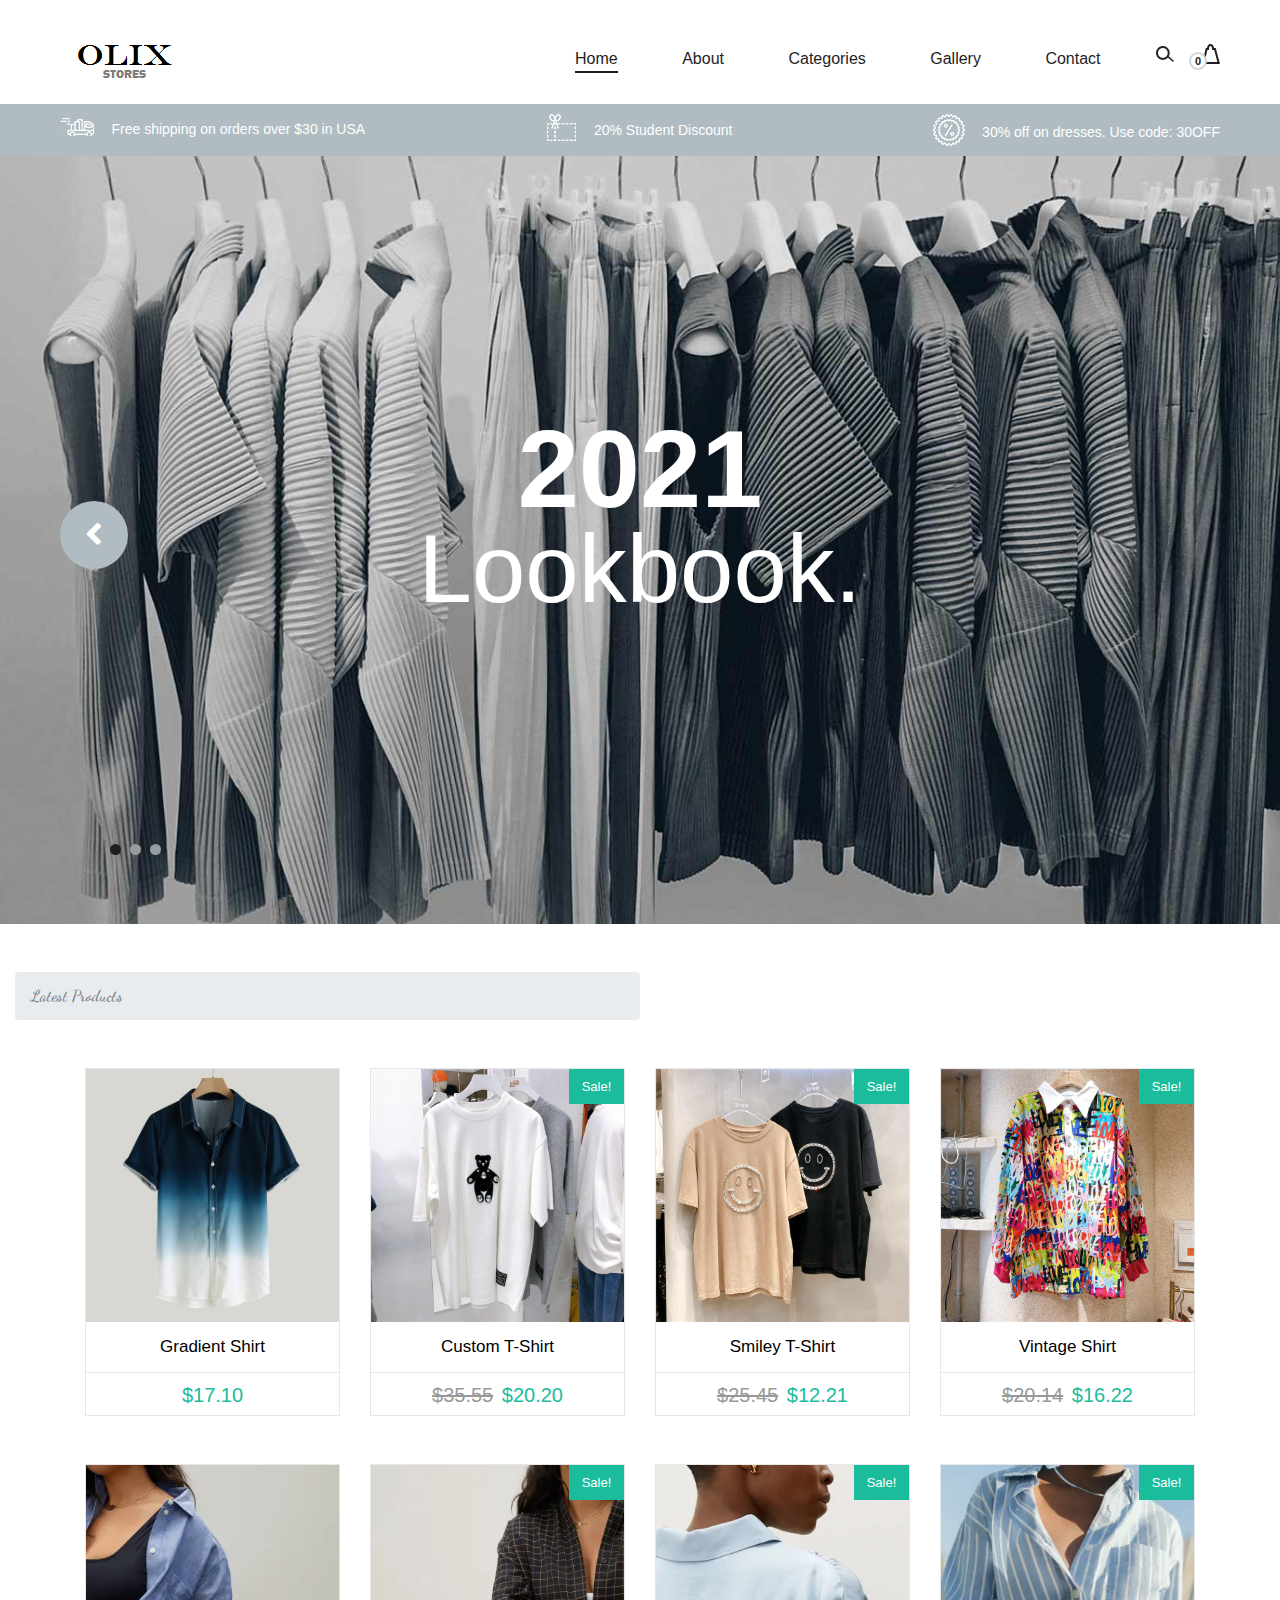
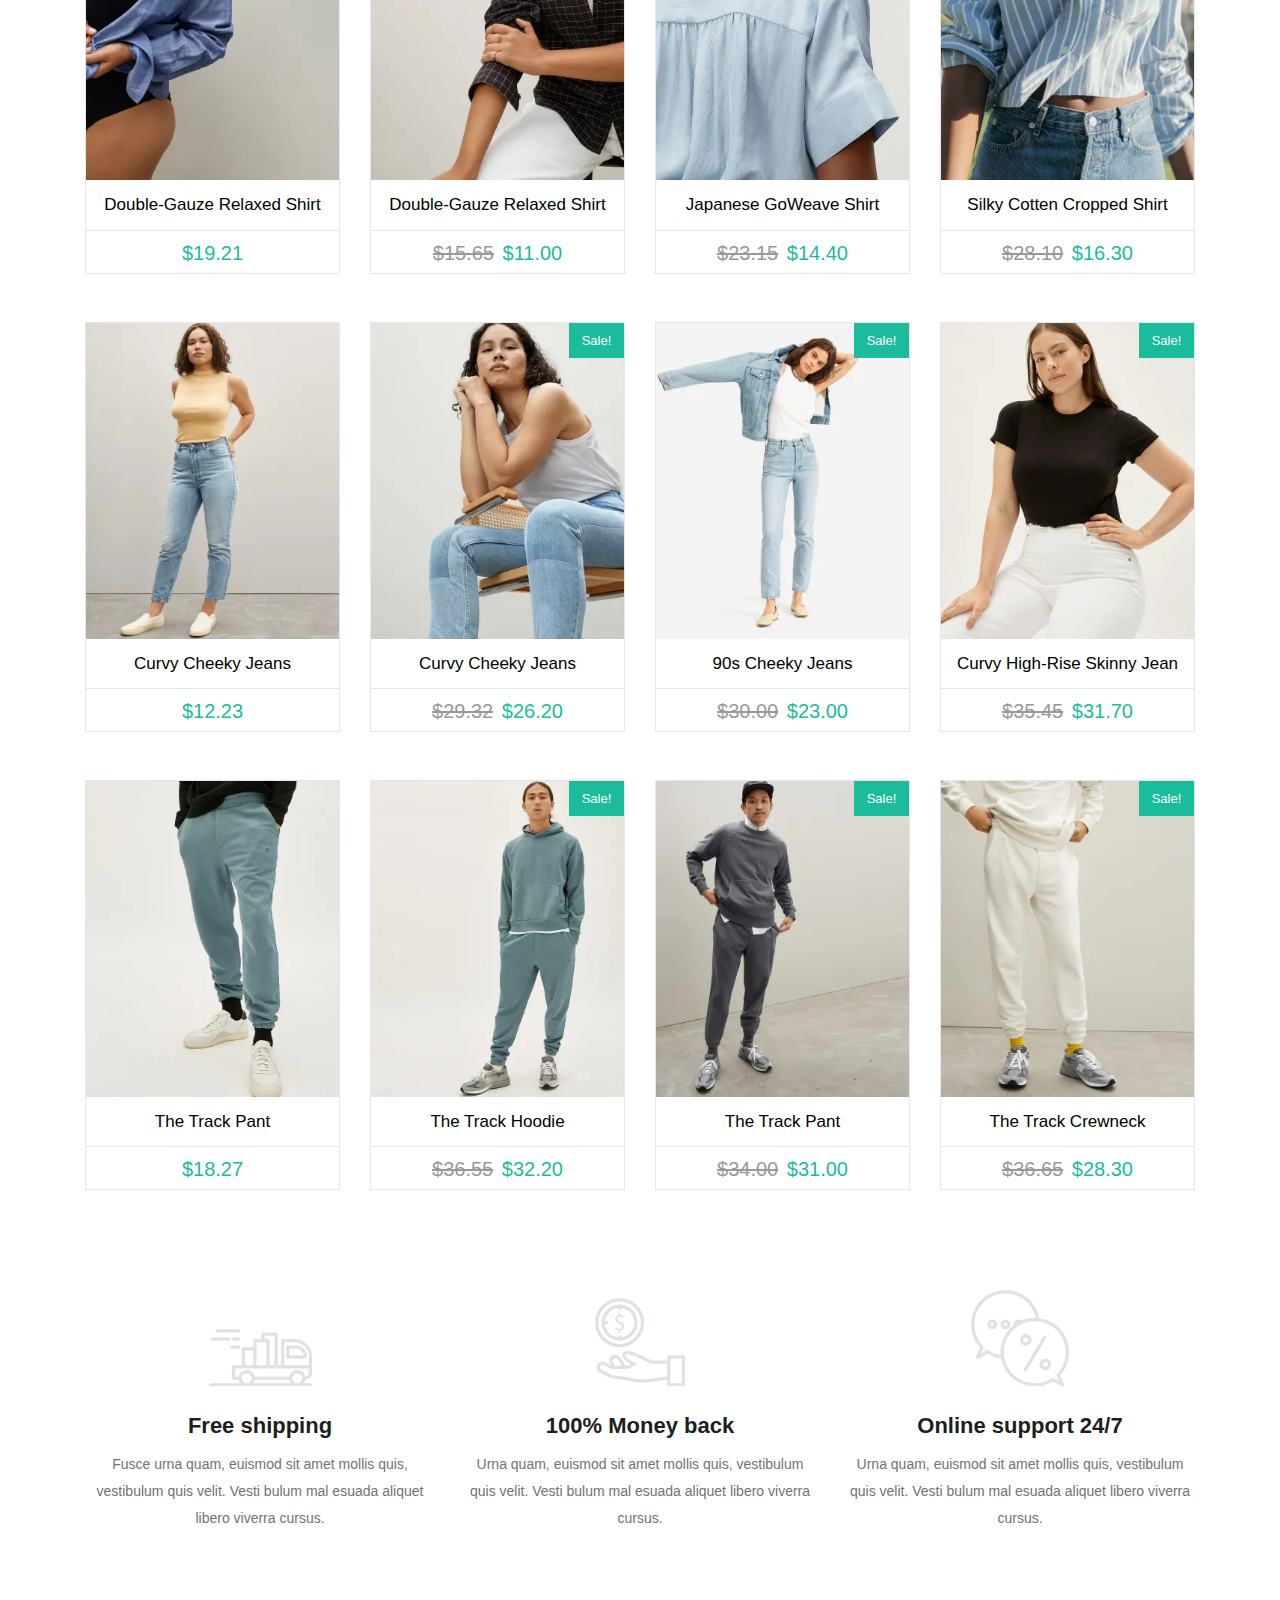
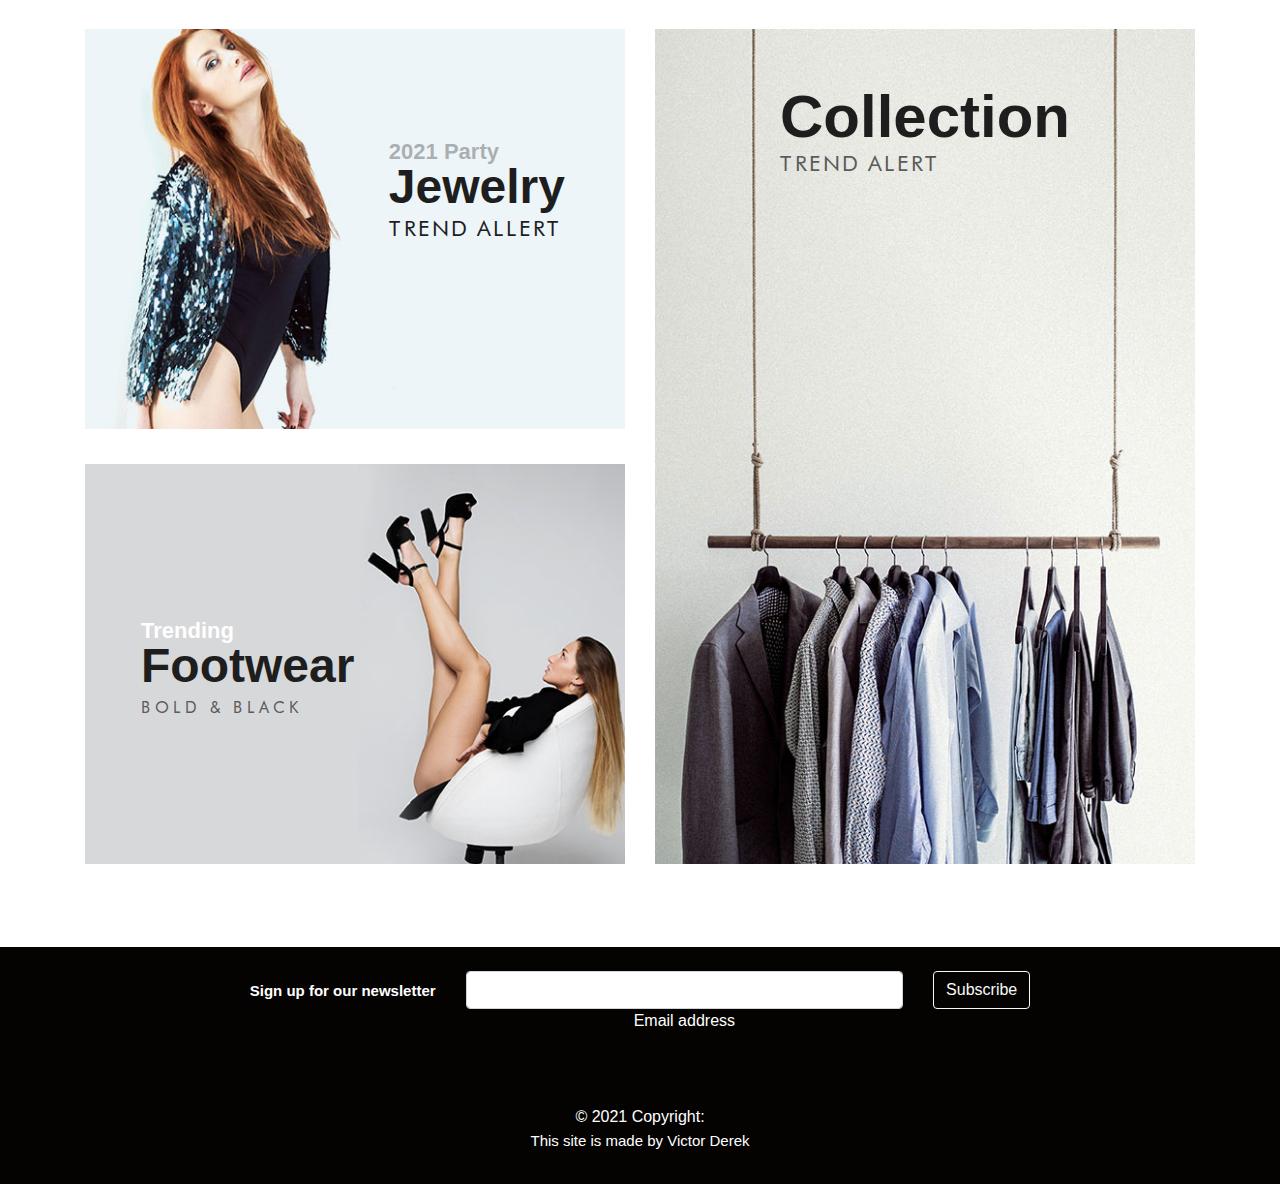
<file: index.html>
<!DOCTYPE html>
<html lang="en" dir="ltr">
  <head>
    <meta charset="utf-8">
    <meta name="viewport" content="width=device-width, initial-scale=1">
    <title>Olix</title>
    <link rel="stylesheet" href="res/bootstrap/css/bootstrap.css">
    <link rel="stylesheet" href="css/bootstrap.min.css" type="text/css">
    <link rel="stylesheet" href="css/owl.carousel.min.css" type="text/css">
    <link rel="stylesheet" href="css/font-awesome.min.css" type="text/css">
  	<link rel="stylesheet" href="res/fontawesome/css/all.css">
  	<link rel="stylesheet" href="res/css/style.css">
    <link rel="stylesheet" href="css/style.css" type="text/css">
  </head>
  <body>


    <!-- Search model -->
 	<div class="search-model">
 		<div class="h-100 d-flex align-items-center justify-content-center">
 			<div class="search-close-switch">+</div>
 			<form class="search-model-form">
 				<input type="text" id="search-input" placeholder="Search here.....">
 			</form>
 		</div>
 	</div>
 	<!-- Search model end -->

     <!-- Header Section Begin -->
     <header class="header-section">
         <div class="container-fluid">
             <div class="inner-header">
                 <div class="logo">
                     <a href="./index.html"><img src="img/logo.png" alt=""></a>
                 </div>
                 <div class="header-right">
                     <img src="img/icons/search.png" alt="" class="search-trigger">
                     <!-- <img src="img/icons/man.png" alt=""> -->
                     <a href="cart.html">
                         <img src="img/icons/bag.png" alt="">
                         <span id="cart">0</span>
                     </a>
                 </div>
                 <!-- <div class="user-access">
                     <a href="#">Register</a>
                     <a href="#" class="in">Sign in</a>
                 </div> -->
                 <nav class="main-menu mobile-menu">
                     <ul>
                         <li><a class="active" href="index.html">Home</a></li>
                         <li><a href="about.html">About</a></li>
                         <li><a href="">Categories</a>
                             <ul class="sub-menu">
                                 <li><a href="male.html">Male</a></li>
                                 <li><a href="female.html">Female</a></li>
                                 <li><a href="kids.html">Kids</a></li>
                                  <li><a href="unisex.html">Unisex</a></li>
                             </ul>
                         </li>
                         <li><a href="gallery.html">Gallery</a></li>
                         <li><a href="contact.html">Contact</a></li>
                     </ul>
                 </nav>
             </div>
         </div>
     </header>
     <!-- Header Info Begin -->
     <div class="header-info">
         <div class="container-fluid">
             <div class="row">
                 <div class="col-md-4">
                     <div class="header-item">
                         <img src="img/icons/delivery.png" alt="">
                         <p>Free shipping on orders over $30 in USA</p>
                     </div>
                 </div>
                 <div class="col-md-4 text-left text-lg-center">
                     <div class="header-item">
                         <img src="img/icons/voucher.png" alt="">
                         <p>20% Student Discount</p>
                     </div>
                 </div>
                 <div class="col-md-4 text-left text-xl-right">
                     <div class="header-item">
                     <img src="img/icons/sales.png" alt="">
                     <p>30% off on dresses. Use code: 30OFF</p>
                 </div>
                 </div>
             </div>
         </div>
     </div>
     <!-- Header Info End -->
     <!-- Header End -->

     <!-- Hero Slider Begin -->
   <section class="hero-slider">
       <div class="hero-items owl-carousel">
           <div class="single-slider-item set-bg" data-setbg="img/slider-1.jpg">
               <div class="container">
                   <div class="row">
                       <div class="col-lg-12">
                           <h1>2021</h1>
                           <h2>Lookbook.</h2>
                           <!-- <a href="#" class="primary-btn">See More</a> -->
                       </div>
                   </div>
               </div>
           </div>
           <div class="single-slider-item set-bg" data-setbg="img/slider-2.jpg">
               <div class="container">
                   <div class="row">
                       <div class="col-lg-12">
                           <h1>2021</h1>
                           <h2>Lookbook.</h2>
                           <!-- <a href="#" class="primary-btn">See More</a> -->
                       </div>
                   </div>
               </div>
           </div>
           <div class="single-slider-item set-bg" data-setbg="img/slider-3.jpg">
               <div class="container">
                   <div class="row">
                       <div class="col-lg-12">
                           <h1>2021</h1>
                           <h2>Lookbook.</h2>
                           <!-- <a href="#" class="primary-btn">See More</a> -->
                       </div>
                   </div>
               </div>
           </div>
       </div>
   </section>
   <!-- Hero Slider End -->


    <div class="container-fluid">
      <nav aria-label="breadcrumb">
       <ol class="breadcrumb w-50 mt-5">
         <li class="breadcrumb-item active" aria-current="page" style="font-family:dancing-script">Latest Products </li>
       </ol>
     </nav>
    </div>


    <div class="container mt-5">
      <div class="row">
        <div class="col-md-3 col-sm-6">
            <div class="product-grid">
                <div class="product-image">
                    <a href="#" class="image">
                        <img class="pic-1" src="../../images/c6.jpeg">
                    </a>
                    <ul class="product-links">
                        <li><a type="button" href="#"onclick="cart()"><i class="fa fa-shopping-bag"></i> Add to cart</a></li>
                        <li><a href="#"><i class="fa fa-search"></i> Quick View</a></li>
                    </ul>
                </div>
                <div class="product-content">
                    <h3 class="title"><a href="#">Gradient Shirt</a></h3>
                    <div class="price">$17.10</div>
                </div>
            </div>
        </div>
        <div class="col-md-3 col-sm-6">
            <div class="product-grid">
                <div class="product-image">
                    <a href="#" class="image">
                        <img class="pic-1" src="../../images/c5.jpg">
                    </a>
                    <span class="product-sale-label">Sale!</span>
                    <ul class="product-links">
                        <li><a type="button" href="#"onclick="cart()"><i class="fa fa-shopping-bag"></i> Add to cart</a></li>
                        <li><a href="#"><i class="fa fa-search"></i> Quick View</a></li>
                    </ul>
                </div>
                <div class="product-content">
                    <h3 class="title"><a href="#">Custom T-Shirt</a></h3>
                    <div class="price"><span>$35.55</span> $20.20</div>
                </div>
            </div>
        </div>
        <div class="col-md-3 col-sm-6">
            <div class="product-grid">
                <div class="product-image">
                    <a href="#" class="image">
                        <img class="pic-1" src="../../images/c4.jpg">
                    </a>
                    <span class="product-sale-label">Sale!</span>
                    <ul class="product-links">
                        <li><a type="button" href="#"onclick="cart()"><i class="fa fa-shopping-bag"></i> Add to cart</a></li>
                        <li><a href="#"><i class="fa fa-search"></i> Quick View</a></li>
                    </ul>
                </div>
                <div class="product-content">
                    <h3 class="title"><a href="#">Smiley T-Shirt</a></h3>
                    <div class="price"><span>$25.45</span> $12.21</div>
                </div>
            </div>
        </div>
        <div class="col-md-3 col-sm-6">
            <div class="product-grid">
                <div class="product-image">
                    <a href="#" class="image">
                        <img class="pic-1" src="../../images/c2.jpg">
                    </a>
                    <span class="product-sale-label">Sale!</span>
                    <ul class="product-links">
                        <li><a type="button" href="#"onclick="cart()"><i class="fa fa-shopping-bag"></i> Add to cart</a></li>
                        <li><a href="#"><i class="fa fa-search"></i> Quick View</a></li>
                    </ul>
                </div>
                <div class="product-content">
                    <h3 class="title"><a href="#">Vintage Shirt</a></h3>
                    <div class="price"><span>$20.14</span> $16.22</div>
                </div>
            </div>
        </div>
      </div>
    </div>


    <div class="container mt-5">
      <div class="row">
        <div class="col-md-3 col-sm-6">
            <div class="product-grid">
                <div class="product-image">
                    <a href="#" class="image">
                        <img class="pic-1" src="../../images/o1.jpg">
                    </a>
                    <ul class="product-links">
                        <li><a type="button" href="#"onclick="cart()"><i class="fa fa-shopping-bag"></i> Add to cart</a></li>
                        <li><a href="#"><i class="fa fa-search"></i> Quick View</a></li>
                    </ul>
                </div>
                <div class="product-content">
                    <h3 class="title"><a href="#">Double-Gauze Relaxed Shirt</a></h3>
                    <div class="price">$19.21</div>
                </div>
            </div>
        </div>
        <div class="col-md-3 col-sm-6">
            <div class="product-grid">
                <div class="product-image">
                    <a href="#" class="image">
                        <img class="pic-1" src="../../images/o2.jpg">
                    </a>
                    <span class="product-sale-label">Sale!</span>
                    <ul class="product-links">
                        <li><a type="button" href="#"onclick="cart()"><i class="fa fa-shopping-bag"></i> Add to cart</a></li>
                        <li><a href="#"><i class="fa fa-search"></i> Quick View</a></li>
                    </ul>
                </div>
                <div class="product-content">
                    <h3 class="title"><a href="#">Double-Gauze Relaxed Shirt</a></h3>
                    <div class="price"><span>$15.65</span> $11.00</div>
                </div>
            </div>
        </div>
        <div class="col-md-3 col-sm-6">
            <div class="product-grid">
                <div class="product-image">
                    <a href="#" class="image">
                        <img class="pic-1" src="../../images/o3.jpg">
                    </a>
                    <span class="product-sale-label">Sale!</span>
                    <ul class="product-links">
                        <li><a type="button" href="#"onclick="cart()"><i class="fa fa-shopping-bag"></i> Add to cart</a></li>
                        <li><a href="#"><i class="fa fa-search"></i> Quick View</a></li>
                    </ul>
                </div>
                <div class="product-content">
                    <h3 class="title"><a href="#">Japanese GoWeave Shirt</a></h3>
                    <div class="price"><span>$23.15</span> $14.40</div>
                </div>
            </div>
        </div>
        <div class="col-md-3 col-sm-6">
            <div class="product-grid">
                <div class="product-image">
                    <a href="#" class="image">
                        <img class="pic-1" src="../../images/o4.jpg">
                    </a>
                    <span class="product-sale-label">Sale!</span>
                    <ul class="product-links">
                        <li><a type="button" href="#"onclick="cart()"><i class="fa fa-shopping-bag"></i> Add to cart</a></li>
                        <li><a href="#"><i class="fa fa-search"></i> Quick View</a></li>
                    </ul>
                </div>
                <div class="product-content">
                    <h3 class="title"><a href="#">Silky Cotten Cropped Shirt </a></h3>
                    <div class="price"><span>$28.10</span> $16.30</div>
                </div>
            </div>
        </div>
      </div>
    </div>

    <div class="container mt-5">
      <div class="row">
        <div class="col-md-3 col-sm-6">
            <div class="product-grid">
                <div class="product-image">
                    <a href="#" class="image">
                        <img class="pic-1" src="../../images/r1.jpg">
                    </a>
                    <ul class="product-links">
                        <li><a type="button" href="#"onclick="cart()"><i class="fa fa-shopping-bag"></i> Add to cart</a></li>
                        <li><a href="#"><i class="fa fa-search"></i> Quick View</a></li>
                    </ul>
                </div>
                <div class="product-content">
                    <h3 class="title"><a href="#">Curvy Cheeky Jeans </a></h3>
                    <div class="price">$12.23</div>
                </div>
            </div>
        </div>
        <div class="col-md-3 col-sm-6">
            <div class="product-grid">
                <div class="product-image">
                    <a href="#" class="image">
                        <img class="pic-1" src="../../images/r2.jpg">
                    </a>
                    <span class="product-sale-label">Sale!</span>
                    <ul class="product-links">
                        <li><a type="button" href="#"onclick="cart()"><i class="fa fa-shopping-bag"></i> Add to cart</a></li>
                        <li><a href="#"><i class="fa fa-search"></i> Quick View</a></li>
                    </ul>
                </div>
                <div class="product-content">
                    <h3 class="title"><a href="#">Curvy Cheeky Jeans </a></h3>
                    <div class="price"><span>$29.32</span> $26.20</div>
                </div>
            </div>
        </div>
        <div class="col-md-3 col-sm-6">
            <div class="product-grid">
                <div class="product-image">
                    <a href="#" class="image">
                        <img class="pic-1" src="../../images/r3.jpg">
                    </a>
                    <span class="product-sale-label">Sale!</span>
                    <ul class="product-links">
                        <li><a type="button" href="#"onclick="cart()"><i class="fa fa-shopping-bag"></i> Add to cart</a></li>
                        <li><a href="#"><i class="fa fa-search"></i> Quick View</a></li>
                    </ul>
                </div>
                <div class="product-content">
                    <h3 class="title"><a href="#">90s Cheeky Jeans</a></h3>
                    <div class="price"><span>$30.00</span> $23.00</div>
                </div>
            </div>
        </div>
        <div class="col-md-3 col-sm-6">
            <div class="product-grid">
                <div class="product-image">
                    <a href="#" class="image">
                        <img class="pic-1" src="../../images/r4.jpg">
                    </a>
                    <span class="product-sale-label">Sale!</span>
                    <ul class="product-links">
                        <li><a type="button" href="#"onclick="cart()"><i class="fa fa-shopping-bag"></i> Add to cart</a></li>
                        <li><a href="#"><i class="fa fa-search"></i> Quick View</a></li>
                    </ul>
                </div>
                <div class="product-content">
                    <h3 class="title"><a href="#">Curvy High-Rise Skinny Jean</a></h3>
                    <div class="price"><span>$35.45</span> $31.70</div>
                </div>
            </div>
        </div>
      </div>
    </div>

    <div class="container mt-5">
      <div class="row">
        <div class="col-md-3 col-sm-6">
            <div class="product-grid">
                <div class="product-image">
                    <a href="#" class="image">
                        <img class="pic-1" src="../../images/t1.jpg">
                    </a>
                    <ul class="product-links">
                        <li><a type="button" href="#"onclick="cart()"><i class="fa fa-shopping-bag"></i> Add to cart</a></li>
                        <li><a href="#"><i class="fa fa-search"></i> Quick View</a></li>
                    </ul>
                </div>
                <div class="product-content">
                    <h3 class="title"><a href="#">The Track Pant</a></h3>
                    <div class="price">$18.27</div>
                </div>
            </div>
        </div>
        <div class="col-md-3 col-sm-6">
            <div class="product-grid">
                <div class="product-image">
                    <a href="#" class="image">
                        <img class="pic-1" src="../../images/t2.jpg">
                    </a>
                    <span class="product-sale-label">Sale!</span>
                    <ul class="product-links">
                        <li><a type="button" href="#"onclick="cart()"><i class="fa fa-shopping-bag"></i> Add to cart</a></li>
                        <li><a href="#"><i class="fa fa-search"></i> Quick View</a></li>
                    </ul>
                </div>
                <div class="product-content">
                    <h3 class="title"><a href="#">The Track Hoodie</a></h3>
                    <div class="price"><span>$36.55</span> $32.20</div>
                </div>
            </div>
        </div>
        <div class="col-md-3 col-sm-6">
            <div class="product-grid">
                <div class="product-image">
                    <a href="#" class="image">
                        <img class="pic-1" src="../../images/t3.jpg">
                    </a>
                    <span class="product-sale-label">Sale!</span>
                    <ul class="product-links">
                        <li><a type="button" href="#"onclick="cart()"><i class="fa fa-shopping-bag"></i> Add to cart</a></li>
                        <li><a href="#"><i class="fa fa-search"></i> Quick View</a></li>
                    </ul>
                </div>
                <div class="product-content">
                    <h3 class="title"><a href="#">The Track Pant</a></h3>
                    <div class="price"><span>$34.00</span> $31.00</div>
                </div>
            </div>
        </div>
        <div class="col-md-3 col-sm-6">
            <div class="product-grid">
                <div class="product-image">
                    <a href="#" class="image">
                        <img class="pic-1" src="../../images/t4.jpg">
                    </a>
                    <span class="product-sale-label">Sale!</span>
                    <ul class="product-links">
                        <li><a type="button" href="#"onclick="cart()"><i class="fa fa-shopping-bag"></i> Add to cart</a></li>
                        <li><a href="#"><i class="fa fa-search"></i> Quick View</a></li>
                    </ul>
                </div>
                <div class="product-content">
                    <h3 class="title"><a href="#">The Track Crewneck</a></h3>
                    <div class="price"><span>$36.65</span> $28.30</div>
                </div>
            </div>
        </div>
      </div>
    </div>

    <!-- Features Section Begin -->
   <section class="features-section spad">
       <div class="features-ads">
           <div class="container">
               <div class="row">
                   <div class="col-lg-4">
                       <div class="single-features-ads first">
                           <img src="img/icons/f-delivery.png" alt="">
                           <h4>Free shipping</h4>
                           <p>Fusce urna quam, euismod sit amet mollis quis, vestibulum quis velit. Vesti bulum mal
                               esuada aliquet libero viverra cursus. </p>
                       </div>
                   </div>
                   <div class="col-lg-4">
                       <div class="single-features-ads second">
                           <img src="img/icons/coin.png" alt="">
                           <h4>100% Money back </h4>
                           <p>Urna quam, euismod sit amet mollis quis, vestibulum quis velit. Vesti bulum mal esuada
                               aliquet libero viverra cursus. </p>
                       </div>
                   </div>
                   <div class="col-lg-4">
                       <div class="single-features-ads">
                           <img src="img/icons/chat.png" alt="">
                           <h4>Online support 24/7</h4>
                           <p>Urna quam, euismod sit amet mollis quis, vestibulum quis velit. Vesti bulum mal esuada
                               aliquet libero viverra cursus. </p>
                       </div>
                   </div>
               </div>
           </div>
       </div>
       <!-- Features Box -->
       <div class="features-box">
           <div class="container">
               <div class="row">
                   <div class="col-lg-6">
                       <div class="row">
                           <div class="col-lg-12">
                               <div class="single-box-item first-box">
                                   <img src="img/f-box-1.jpg" alt="">
                                   <div class="box-text">
                                       <span class="trend-year">2021  Party</span>
                                       <h2>Jewelry</h2>
                                       <span class="trend-alert">Trend Allert</span>
                                       <!-- <a href="#" class="primary-btn">See More</a> -->
                                   </div>
                               </div>
                           </div>
                           <div class="col-lg-12">
                               <div class="single-box-item second-box">
                                   <img src="img/f-box-2.jpg" alt="">
                                   <div class="box-text">
                                       <span class="trend-year">Trending</span>
                                       <h2>Footwear</h2>
                                       <span class="trend-alert">Bold & Black</span>
                                   </div>
                               </div>
                           </div>
                       </div>
                   </div>
                   <div class="col-lg-6">
                       <div class="single-box-item large-box">
                           <img src="img/f-box-3.jpg" alt="">
                           <div class="box-text">
                               <!-- <span class="trend-year">2019 Party</span> -->
                               <h2>Collection</h2>
                               <div class="trend-alert">Trend Alert</div>
                           </div>
                       </div>
                   </div>
               </div>
           </div>
       </div>
   </section>
   <!-- Features Section End -->














   <footer class="bg  text-center text-white mt-5" style="background-color: rgb(4, 3, 2);">
   <!-- Grid container -->
   <div class="container p-4 pb-0">
   <!-- Section: Form -->
   <section class="">
     <form action="">
       <!--Grid row-->
       <div class="row d-flex justify-content-center">
         <!--Grid column-->
         <div class="col-auto">
           <p class="pt-2">
             <strong>Sign up for our newsletter</strong>
           </p>
         </div>
         <!--Grid column-->

         <!--Grid column-->
         <div class="col-md-5 col-12">
           <!-- Email input -->
           <div class="form-outline form-white mb-4">
             <input type="email" id="form5Example2" class="form-control" />
             <label class="form-label" for="form5Example2">Email address</label>
           </div>
         </div>
         <!--Grid column-->

         <!--Grid column-->
         <div class="col-auto">
           <!-- Submit button -->
           <button type="submit" class="btn btn-outline-light mb-4">
             Subscribe
           </button>
         </div>
         <!--Grid column-->
       </div>
       <!--Grid row-->
     </form>
   </section>
   <!-- Section: Form -->
   </div>
   <!-- Grid container -->

   <!-- Copyright -->
   <div class="text-center p-3" style="background-color: rgb(4, 3, 2);">
   © 2021 Copyright:
   <p>This site is made by Victor Derek</p>
   </div>
   <!-- Copyright -->
   </footer>









    <script type="text/javascript" src="res/bootstrap/js/popper.js"></script>
    <script type="text/javascript" src="res/bootstrap/js/jquery-3.2.1.min.js"></script>
    <script type="text/javascript" src="res/bootstrap/js/bootstrap.js"></script>
    <script src="res/js/app.js"></script>

    <!-- Js Plugins -->
   <script src="js/jquery-3.3.1.min.js"></script>
   <script src="js/bootstrap.min.js"></script>
   <script src="js/jquery.magnific-popup.min.js"></script>
   <script src="js/jquery.slicknav.js"></script>
   <script src="js/owl.carousel.min.js"></script>
   <script src="js/jquery.nice-select.min.js"></script>
   <script src="js/mixitup.min.js"></script>
   <script src="js/main.js"></script>
  </body>
</html>
</file>
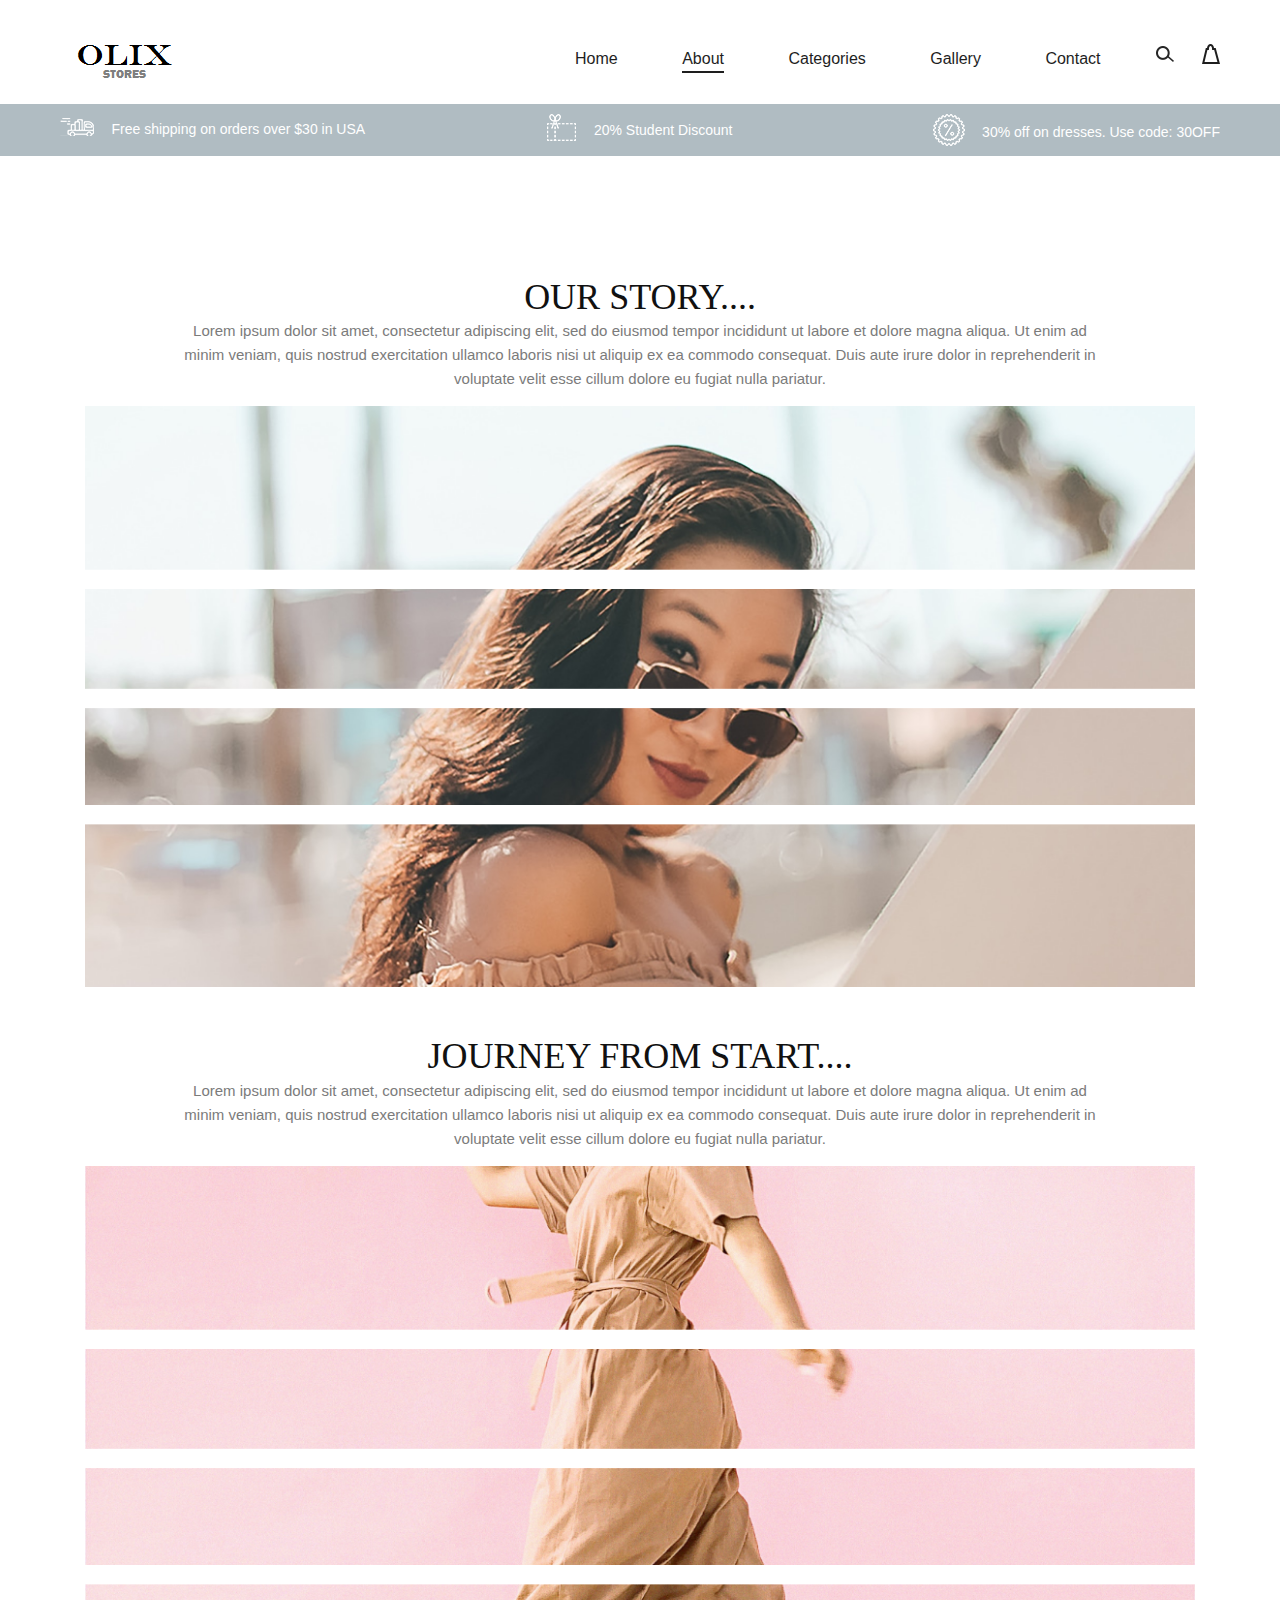
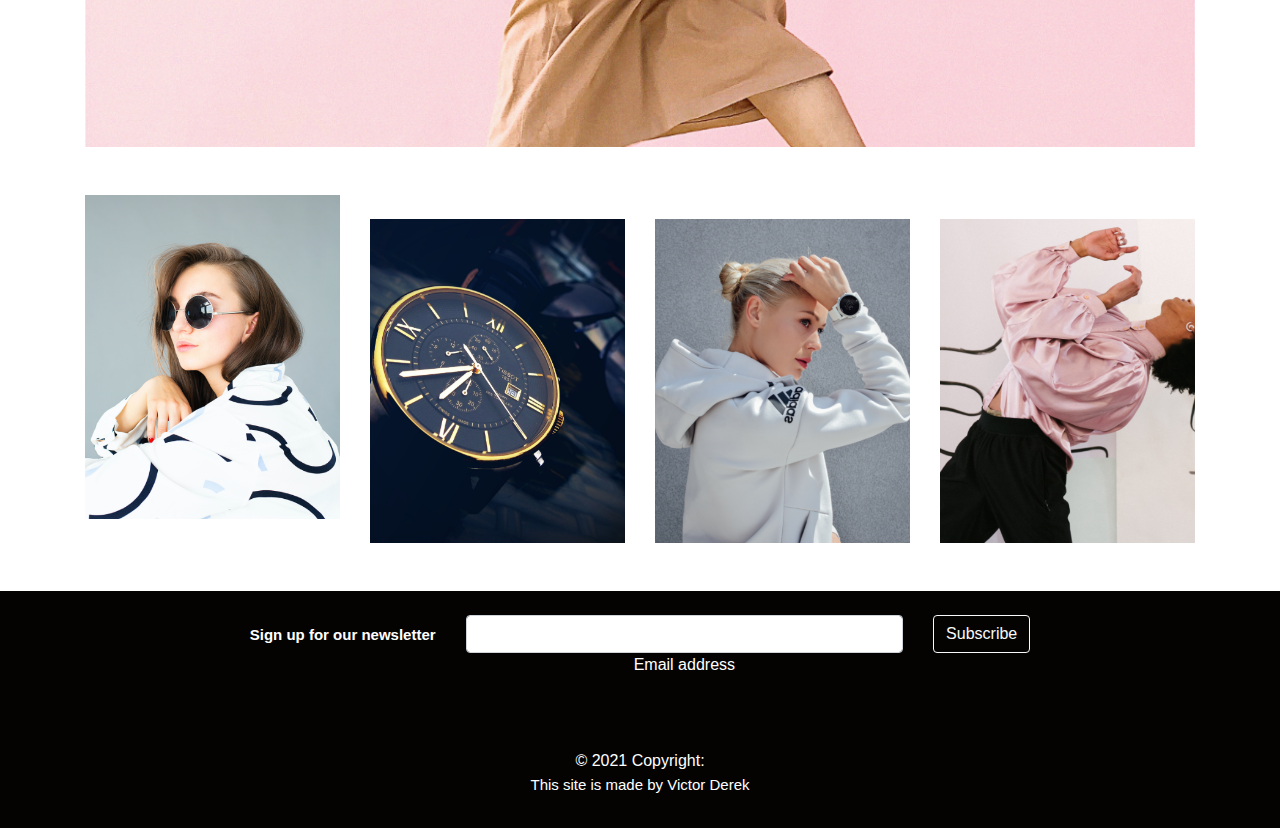
<file: about.html>
<!DOCTYPE html>
<html lang="en" dir="ltr">
  <head>
    <meta charset="utf-8">
    <meta name="viewport" content="width=device-width, initial-scale=1">
    <title>Olix</title>
    <link rel="stylesheet" href="res/bootstrap/css/bootstrap.css">
    <link rel="stylesheet" href="css/bootstrap.min.css" type="text/css">
    <link rel="stylesheet" href="css/owl.carousel.min.css" type="text/css">
    <link rel="stylesheet" href="css/font-awesome.min.css" type="text/css">
  	<link rel="stylesheet" href="res/fontawesome/css/all.css">
  	<link rel="stylesheet" href="res/css/style.css">
    <link rel="stylesheet" href="css/style.css" type="text/css">
  </head>
  <body>


    <!-- Search model -->
 	<div class="search-model">
 		<div class="h-100 d-flex align-items-center justify-content-center">
 			<div class="search-close-switch">+</div>
 			<form class="search-model-form">
 				<input type="text" id="search-input" placeholder="Search here.....">
 			</form>
 		</div>
 	</div>
 	<!-- Search model end -->

     <!-- Header Section Begin -->
     <header class="header-section">
         <div class="container-fluid">
             <div class="inner-header">
                 <div class="logo">
                     <a href="./index.html"><img src="img/logo.png" alt=""></a>
                 </div>
                 <div class="header-right">
                     <img src="img/icons/search.png" alt="" class="search-trigger">
                     <!-- <img src="img/icons/man.png" alt=""> -->
                     <a href="cart.html">
                         <img src="img/icons/bag.png" alt="">
                         <!-- <span id="cart">0</span> -->
                     </a>
                 </div>
                 <!-- <div class="user-access">
                     <a href="#">Register</a>
                     <a href="#" class="in">Sign in</a>
                 </div> -->
                 <nav class="main-menu mobile-menu">
                     <ul>
                         <li><a class="" href="index.html">Home</a></li>
                         <li><a class="active" href="about.html">About</a></li>
                         <li><a href="">Categories</a>
                             <ul class="sub-menu">
                                 <li><a href="male.html">Male</a></li>
                                 <li><a href="female.html">Female</a></li>
                                 <li><a href="kids.html">Kids</a></li>
                                  <li><a href="unisex.html">Unisex</a></li>
                             </ul>
                         </li>
                         <li><a href="gallery.html">Gallery</a></li> 
                         <li><a href="contact.html">Contact</a></li>
                     </ul>
                 </nav>
             </div>
         </div>
     </header>
     <!-- Header Info Begin -->
     <div class="header-info">
         <div class="container-fluid">
             <div class="row">
                 <div class="col-md-4">
                     <div class="header-item">
                         <img src="img/icons/delivery.png" alt="">
                         <p>Free shipping on orders over $30 in USA</p>
                     </div>
                 </div>
                 <div class="col-md-4 text-left text-lg-center">
                     <div class="header-item">
                         <img src="img/icons/voucher.png" alt="">
                         <p>20% Student Discount</p>
                     </div>
                 </div>
                 <div class="col-md-4 text-left text-xl-right">
                     <div class="header-item">
                     <img src="img/icons/sales.png" alt="">
                     <p>30% off on dresses. Use code: 30OFF</p>
                 </div>
                 </div>
             </div>
         </div>
     </div>
     <!-- Header Info End -->
     <!-- Header End -->

     <!-- About Area Start -->
        <div class="about-area mt-5">
            <div class="container">
                <div class="row justify-content-center">
                    <div class="col-lg-10 mt-5">
                        <div class="section-tittle mb-60 text-center pt-10 mt-4">
                            <h2 style="font-family:dancing-script text-info">OUR STORY....</h2>
                            <p class="pera">Lorem ipsum dolor sit amet, consectetur adipiscing elit, sed do eiusmod tempor incididunt ut labore et dolore magna aliqua. Ut enim ad minim veniam, quis nostrud exercitation ullamco laboris nisi ut aliquip ex ea commodo consequat. Duis aute irure dolor in reprehenderit in voluptate velit esse cillum dolore eu fugiat nulla pariatur.</p>
                        </div>
                    </div>
                    <div class="col-lg-12">
                        <div class="about-img">
                            <img src="images/about1.png" alt="" class="w-100">
                        </div>
                    </div>
                </div>
                <div class="row justify-content-center">
                    <div class="col-lg-10 mt-5">
                        <div class="section-tittle mb-60 text-center pt-10">
                            <h2 style="font-family:dancing-script text-info">JOURNEY FROM START....</h2>
                            <p class="pera">Lorem ipsum dolor sit amet, consectetur adipiscing elit, sed do eiusmod tempor incididunt ut labore et dolore magna aliqua. Ut enim ad minim veniam, quis nostrud exercitation ullamco laboris nisi ut aliquip ex ea commodo consequat. Duis aute irure dolor in reprehenderit in voluptate velit esse cillum dolore eu fugiat nulla pariatur.</p>
                        </div>
                    </div>
                    <div class="col-lg-12">
                        <div class="about-img">
                            <img src="images/about2.png" alt="" class="w-100">
                        </div>
                    </div>
                </div>
            </div>
        </div>
    <!-- End About Area Start -->


    <div class="container">
      <div class="row mb-5 mt-5">
            <div class="col-sm-3">
                <img src="images/popular1.png" class="img-fluid ">
            </div>
            <div class="col-sm-3 mt-4">
                <img src="images/popular2.png" class="img-fluid">
                  </div>
            <div class="col-sm-3 mt-4">
                  <img src="images/popular3.png" class="img-fluid">
            </div>
            <div class="col-sm-3 mt-4">
                <img src="images/popular4.png" class="img-fluid">
            </div>
      </div>
    </div>






    <footer class="bg  text-center text-white mt-5" style="background-color: rgb(4, 3, 2);">
  <!-- Grid container -->
  <div class="container p-4 pb-0">
    <!-- Section: Form -->
    <section class="">
      <form action="">
        <!--Grid row-->
        <div class="row d-flex justify-content-center">
          <!--Grid column-->
          <div class="col-auto">
            <p class="pt-2">
              <strong>Sign up for our newsletter</strong>
            </p>
          </div>
          <!--Grid column-->

          <!--Grid column-->
          <div class="col-md-5 col-12">
            <!-- Email input -->
            <div class="form-outline form-white mb-4">
              <input type="email" id="form5Example2" class="form-control" />
              <label class="form-label" for="form5Example2">Email address</label>
            </div>
          </div>
          <!--Grid column-->

          <!--Grid column-->
          <div class="col-auto">
            <!-- Submit button -->
            <button type="submit" class="btn btn-outline-light mb-4">
              Subscribe
            </button>
          </div>
          <!--Grid column-->
        </div>
        <!--Grid row-->
      </form>
    </section>
    <!-- Section: Form -->
  </div>
  <!-- Grid container -->

  <!-- Copyright -->
  <div class="text-center p-3" style="background-color: rgb(4, 3, 2);">
    © 2021 Copyright:
    <p>This site is made by Victor Derek</p>
  </div>
  <!-- Copyright -->
</footer>















    <script type="text/javascript" src="res/bootstrap/js/popper.js"></script>
    <script type="text/javascript" src="res/bootstrap/js/jquery-3.2.1.min.js"></script>
    <script type="text/javascript" src="res/bootstrap/js/bootstrap.js"></script>
    <script src="res/js/app.js"></script>

    <!-- Js Plugins -->
   <script src="js/jquery-3.3.1.min.js"></script>
   <script src="js/bootstrap.min.js"></script>
   <script src="js/jquery.magnific-popup.min.js"></script>
   <script src="js/jquery.slicknav.js"></script>
   <script src="js/owl.carousel.min.js"></script>
   <script src="js/jquery.nice-select.min.js"></script>
   <script src="js/mixitup.min.js"></script>
   <script src="js/main.js"></script>
  </body>
</html>
</file>
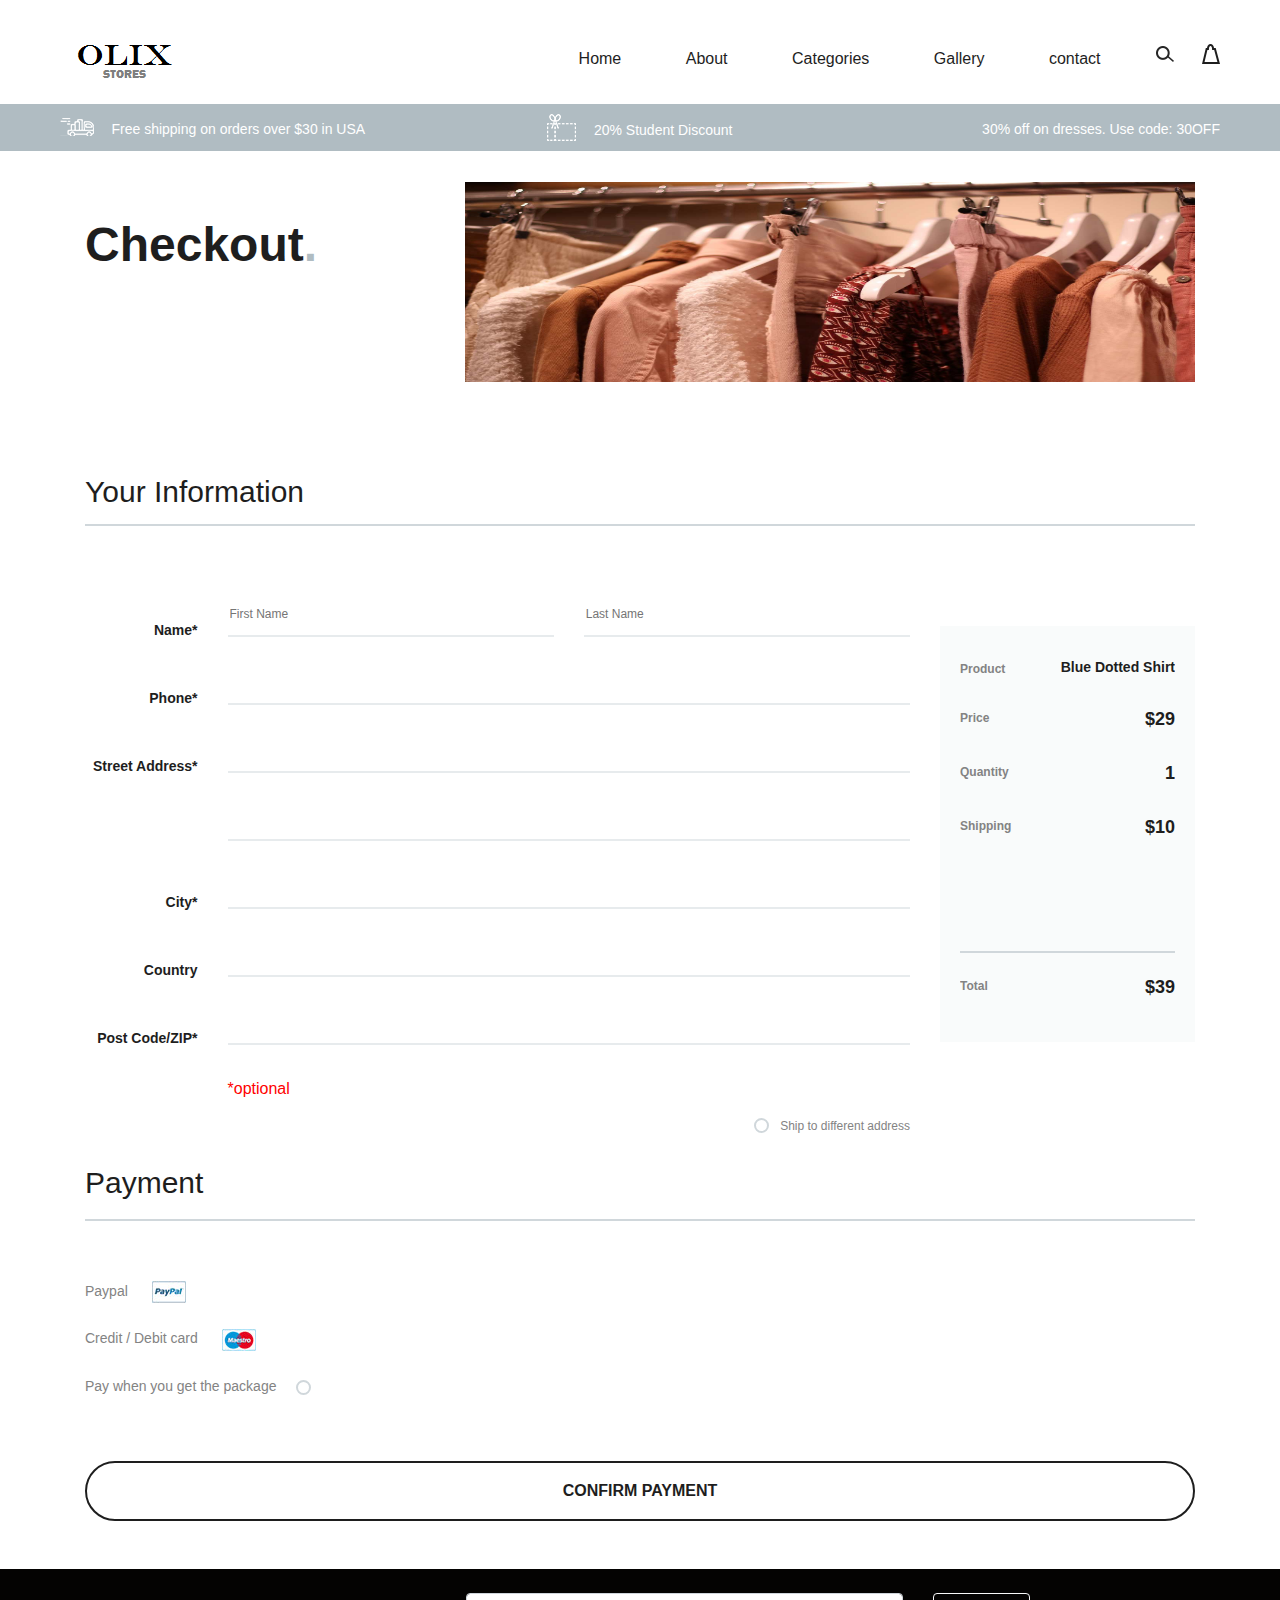
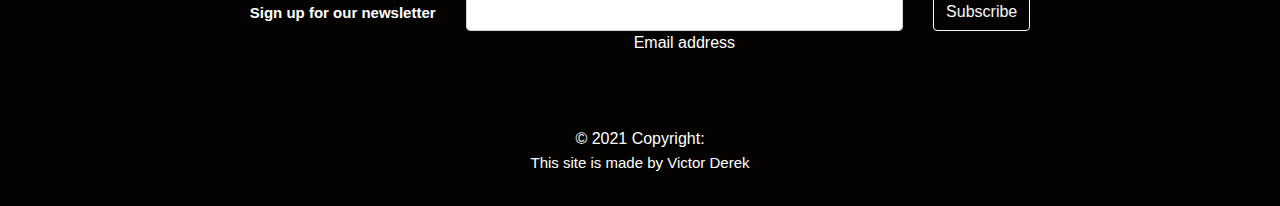
<file: cart.html>
<!DOCTYPE html>
<html lang="zxx">

<head>
  <meta charset="utf-8">
  <meta name="viewport" content="width=device-width, initial-scale=1">
  <title>Olix</title>
  <link rel="stylesheet" href="res/bootstrap/css/bootstrap.css">
  <link rel="stylesheet" href="css/bootstrap.min.css" type="text/css">
  <link rel="stylesheet" href="css/owl.carousel.min.css" type="text/css">
  <link rel="stylesheet" href="css/font-awesome.min.css" type="text/css">
  <link rel="stylesheet" href="res/fontawesome/css/all.css">
  <link rel="stylesheet" href="res/css/style.css">
  <link rel="stylesheet" href="css/style.css" type="text/css">
</head>

<body>
  <!-- Search model -->
<div class="search-model">
  <div class="h-100 d-flex align-items-center justify-content-center">
    <div class="search-close-switch">+</div>
    <form class="search-model-form">
      <input type="text" id="search-input" placeholder="Search here.....">
    </form>
  </div>
</div>
<!-- Search model end -->

   <!-- Header Section Begin -->
   <header class="header-section">
       <div class="container-fluid">
           <div class="inner-header">
               <div class="logo">
                   <a href="./index.html"><img src="img/logo.png" alt=""></a>
               </div>
               <div class="header-right">
                   <img src="img/icons/search.png" alt="" class="search-trigger">
                   <!-- <img src="img/icons/man.png" alt=""> -->
                   <a href="cart.html"> 
                       <img src="img/icons/bag.png" alt="">
                       <!-- <span>2</span> -->
                   </a>
               </div>
               <!-- <div class="user-access">
                   <a href="#">Register</a>
                   <a href="#" class="in">Sign in</a>
               </div> -->
               <nav class="main-menu mobile-menu">
                   <ul>
                       <li><a class="#" href="index.html">Home</a></li>
                       <li><a href="about.html">About</a></li>
                       <li><a href="">Categories</a>
                           <ul class="sub-menu">
                               <li><a href="male.html">Male</a></li>
                               <li><a href="female.html">Female</a></li>
                               <li><a href="kids.html">Kids</a></li>
                                <li><a href="unisex.html">Unisex</a></li>
                           </ul>
                       </li>
                       <li><a href="gallery.html">Gallery</a></li>
                       <li><a class="" href="contact.html">contact</a></li>
                   </ul>
               </nav>
           </div>
       </div>
   </header>
   <!-- Header Info Begin -->
   <div class="header-info">
       <div class="container-fluid">
           <div class="row">
               <div class="col-md-4">
                   <div class="header-item">
                       <img src="img/icons/delivery.png" alt="">
                       <p>Free shipping on orders over $30 in USA</p>
                   </div>
               </div>
               <div class="col-md-4 text-left text-lg-center">
                   <div class="header-item">
                       <img src="img/icons/voucher.png" alt="">
                       <p>20% Student Discount</p>
                   </div>
               </div>
               <div class="col-md-4 text-left text-xl-right">
                   <div class="header-item">
                   <!-- <img src="img/add.jpg" alt=""> -->
                   <p>30% off on dresses. Use code: 30OFF</p>
               </div>
               </div>
           </div>
       </div>
   </div>
   <!-- Header Info End -->
   <!-- Header End -->

   <!-- Page Add Section Begin -->
   <section class="page-add">
       <div class="container">
           <div class="row">
               <div class="col-lg-4">
                   <div class="page-breadcrumb">
                       <h2>Checkout<span>.</span></h2>
                   </div>
               </div>
               <div class="col-lg-8">
                   <img src="img/slider-2.jpg" style="width:800px; height:200px;" alt="">
               </div>
           </div>
       </div>
   </section>
   <!-- Page Add Section End -->

   <!-- Cart Total Page Begin -->
     <section class="cart-total-page">
        <div class="container">
            <form action="post" name="loginForm" onsubmit="return validateForm()" class="checkout-form">
                <div class="row">
                    <div class="col-lg-12">
                        <h3>Your Information</h3>
                    </div>
                    <div class="col-lg-9">
                        <div class="row">
                            <div class="col-lg-2">
                                <p class="in-name">Name*</p>
                            </div>
                            <div class="col-lg-5">
                                <input type="text" placeholder="First Name" name="firstName">
                                <span id="nameError" class="text-denger"></span>
                            </div>
                            <div class="col-lg-5">
                                <input type="text" placeholder="Last Name" name="lastName">
                                <span id="LastnameError"></span>
                            </div>
                        </div>
                        <div class="row">
                            <div class="col-lg-2">
                                <p class="in-name">Phone*</p>
                            </div>
                            <div class="col-lg-10">
                                <input type="text" name="phone">
                                <span id="phoneError"></span>
                            </div>
                        </div>
                        <div class="row">
                            <div class="col-lg-2">
                                <p class="in-name">Street Address*</p>
                            </div>
                            <div class="col-lg-10">
                                <input type="text" name="address">
                                <input type="text">
                                <span id="addressError"></span>
                            </div>
                        </div>
                        <!-- <div class="row">
                            <div class="col-lg-2">
                                <p class="in-name">Country*</p>
                            </div>
                            <div class="col-lg-10">
                                <select class="cart-select country-usa">
                                    <option>USA</option>
                                </select>
                            </div>
                        </div> -->
                        <div class="row">
                            <div class="col-lg-2">
                                <p class="in-name">City*</p>
                            </div>
                            <div class="col-lg-10">
                                <input type="text" name="city">
                                <span id="cityError"></span>
                            </div>
                        </div>
                        <div class="row">
                            <div class="col-lg-2">
                                <p class="in-name">Country</p>
                            </div>
                            <div class="col-lg-10">
                                <input type="text" name="country">
                                <span id="countryError"></span>
                            </div>
                        </div>
                        <div class="row">
                            <div class="col-lg-2">
                                <p class="in-name">Post Code/ZIP*</p>
                            </div>
                            <div class="col-lg-10">
                                <input type="text">
                                <span id="codeZipError">*optional</span>
                            </div>
                        </div>
                        <div class="row">
                            <div class="col-lg-12 text-right">
                                <div class="diff-addr">
                                    <input type="radio" id="one">
                                    <label for="one">Ship to different address</label>
                                </div>
                            </div>
                        </div>
                    </div>
                    <div class="col-lg-3">
                        <div class="order-table">
                            <div class="cart-item">
                                <span>Product</span>
                                <p class="product-name">Blue Dotted Shirt</p>
                            </div>
                            <div class="cart-item">
                                <span>Price</span>
                                <p>$29</p>
                            </div>
                            <div class="cart-item">
                                <span>Quantity</span>
                                <p>1</p>
                            </div>
                            <div class="cart-item">
                                <span>Shipping</span>
                                <p>$10</p>
                            </div>

                            <div class="cart-total">
                                <span>Total</span>
                                <p>$39</p>
                            </div>
                        </div>
                    </div>
                </div>

                <div class="row">
                    <div class="col-lg-12">
                        <div class="payment-method">
                            <h3>Payment</h3>
                            <ul>
                                <li>Paypal <img src="images/paypal.jpg" alt=""></li>
                                <li>Credit / Debit card <img src="images/mastercard.jpg" alt=""></li>
                                <li>
                                    <label>Pay when you get the package</label>
                                    <input type="radio" id="one">
                                </li>
                            </ul>
                            <button type="submit"onsubmit="return validateForm()">Confirm Payment</button>
                        </div>
                    </div>
                </div>
            </form>
        </div>
    </section>

    <!-- Cart Total Page End -->




    <footer class="bg  text-center text-white mt-5" style="background-color: rgb(4, 3, 2);">
  <!-- Grid container -->
  <div class="container p-4 pb-0">
    <!-- Section: Form -->
    <section class="">
      <form action="">
        <!--Grid row-->
        <div class="row d-flex justify-content-center">
          <!--Grid column-->
          <div class="col-auto">
            <p class="pt-2">
              <strong>Sign up for our newsletter</strong>
            </p>
          </div>
          <!--Grid column-->

          <!--Grid column-->
          <div class="col-md-5 col-12">
            <!-- Email input -->
            <div class="form-outline form-white mb-4">
              <input type="email" id="form5Example2" class="form-control" />
              <label class="form-label" for="form5Example2">Email address</label>
            </div>
          </div>
          <!--Grid column-->

          <!--Grid column-->
          <div class="col-auto">
            <!-- Submit button -->
            <button type="submit" class="btn btn-outline-light mb-4">
              Subscribe
            </button>
          </div>
          <!--Grid column-->
        </div>
        <!--Grid row-->
      </form>
    </section>
    <!-- Section: Form -->
  </div>
  <!-- Grid container -->

  <!-- Copyright -->
  <div class="text-center p-3" style="background-color: rgb(4, 3, 2);">
    © 2021 Copyright:
    <p>This site is made by Victor Derek</p>
  </div>
  <!-- Copyright -->
</footer>

    <!-- Js Plugins -->
    <script src="js/jquery-3.3.1.min.js"></script>
    <script src="js/bootstrap.min.js"></script>
    <script src="js/jquery.magnific-popup.min.js"></script>
    <script src="js/jquery.slicknav.js"></script>
    <script src="js/owl.carousel.min.js"></script>
    <script src="js/jquery.nice-select.min.js"></script>
    <script src="js/mixitup.min.js"></script>
    <script src="js/main.js"></script>
</body>

</html>
</file>
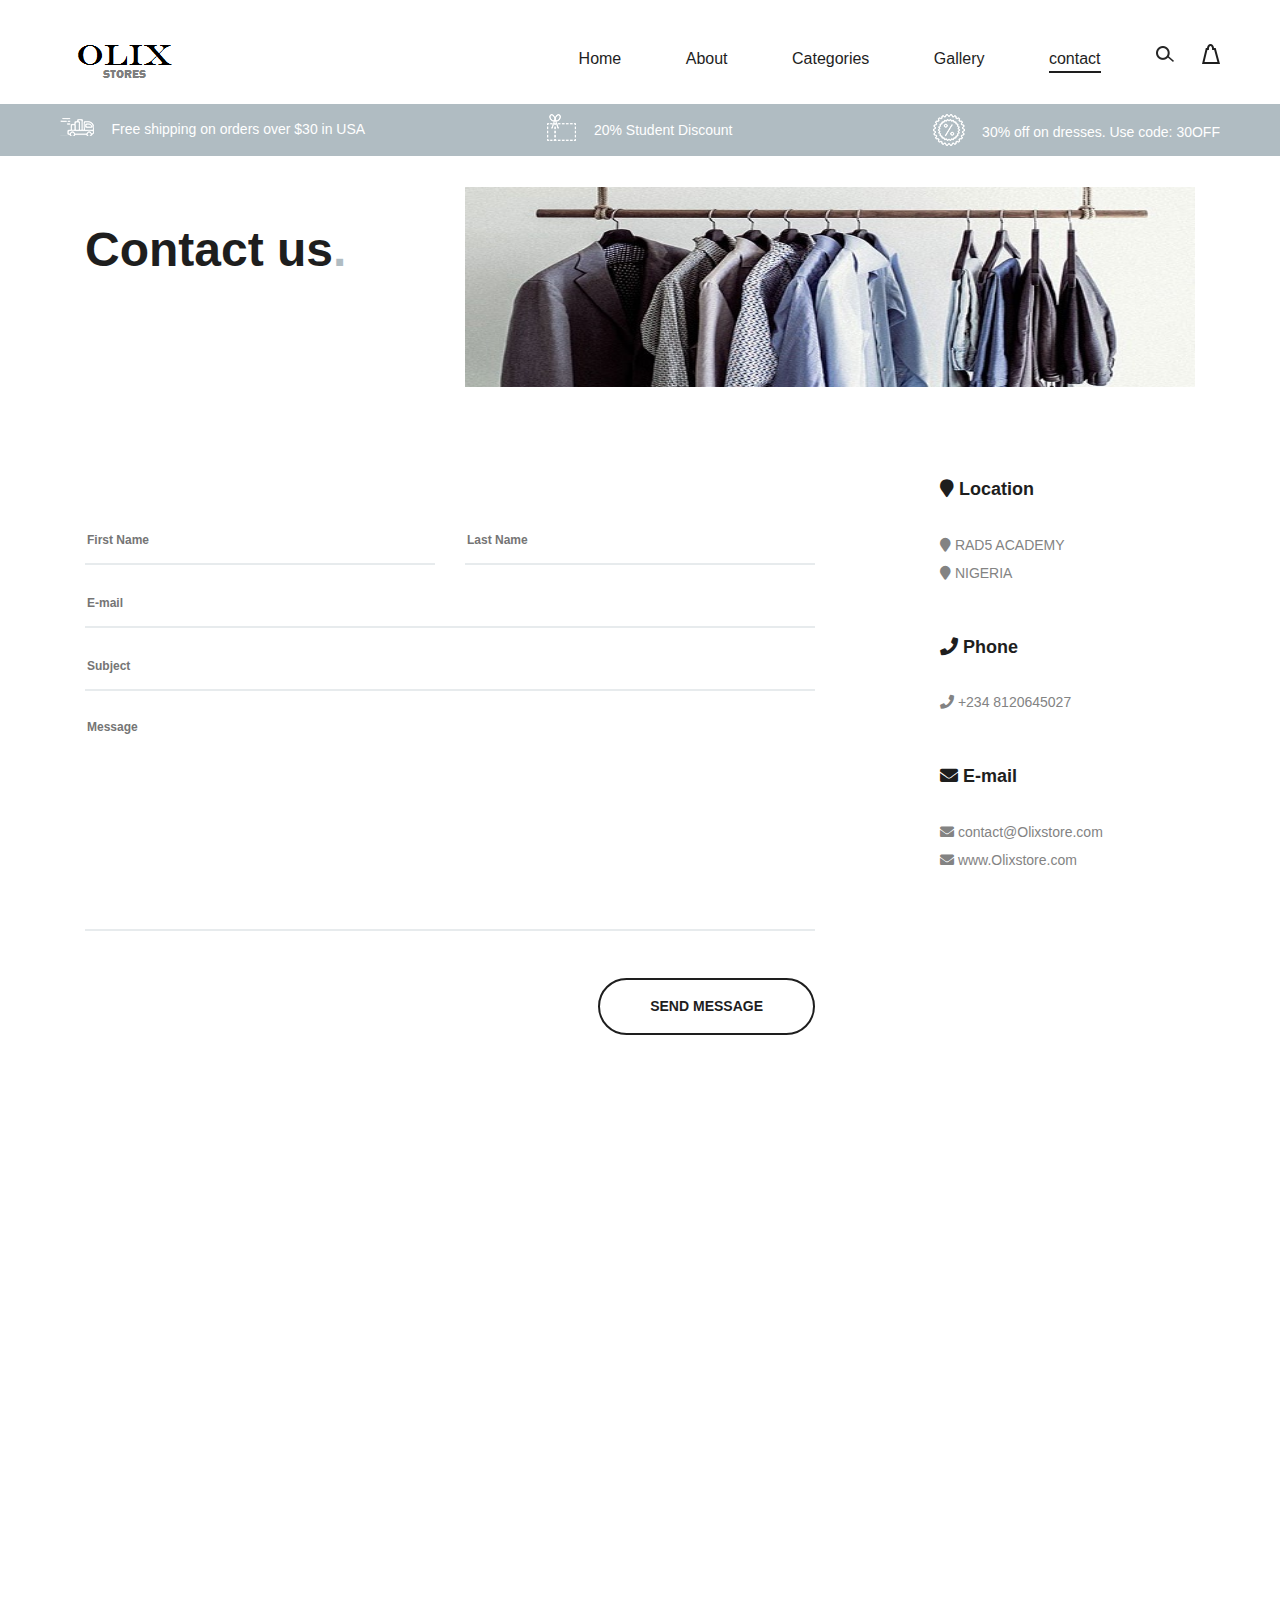
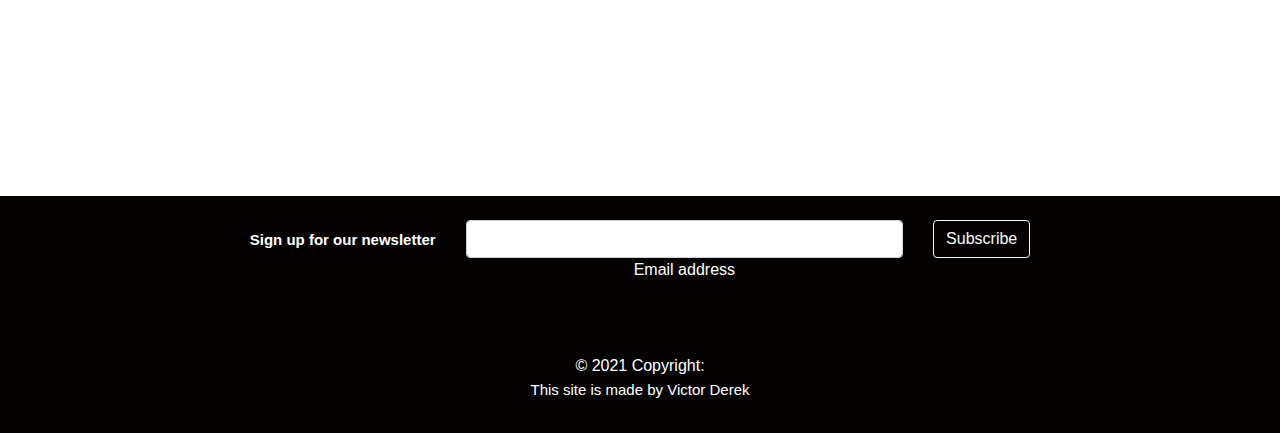
<file: contact.html>
<!DOCTYPE html>
<html lang="zxx">

<head>
  <meta charset="utf-8">
  <meta name="viewport" content="width=device-width, initial-scale=1">
  <title>Olix</title>
  <link rel="stylesheet" href="res/bootstrap/css/bootstrap.css">
  <link rel="stylesheet" href="css/bootstrap.min.css" type="text/css">
  <link rel="stylesheet" href="css/owl.carousel.min.css" type="text/css">
  <link rel="stylesheet" href="css/font-awesome.min.css" type="text/css">
  <link rel="stylesheet" href="res/fontawesome/css/all.css">
  <link rel="stylesheet" href="res/css/style.css">
  <link rel="stylesheet" href="css/style.css" type="text/css">
</head>
<body>
  <!-- Search model -->
<div class="search-model">
  <div class="h-100 d-flex align-items-center justify-content-center">
    <div class="search-close-switch">+</div>
    <form class="search-model-form">
      <input type="text" id="search-input" placeholder="Search here.....">
    </form>
  </div>
</div>
<!-- Search model end -->

   <!-- Header Section Begin -->
   <header class="header-section">
       <div class="container-fluid">
           <div class="inner-header">
               <div class="logo">
                   <a href="./index.html"><img src="img/logo.png" alt=""></a>
               </div>
               <div class="header-right">
                   <img src="img/icons/search.png" alt="" class="search-trigger">
                   <!-- <img src="img/icons/man.png" alt=""> -->
                   <a href="cart.html">
                       <img src="img/icons/bag.png" alt="">
                       <!-- <span>2</span> -->
                   </a>
               </div>
               <!-- <div class="user-access">
                   <a href="#">Register</a>
                   <a href="#" class="in">Sign in</a>
               </div> -->
               <nav class="main-menu mobile-menu">
                   <ul>
                       <li><a class="#" href="index.html">Home</a></li>
                       <li><a href="about.html">About</a></li>
                       <li><a href="">Categories</a>
                           <ul class="sub-menu">
                               <li><a href="male.html">Male</a></li>
                               <li><a href="female.html">Female</a></li>
                               <li><a href="kids.html">Kids</a></li>
                                <li><a href="unisex.html">Unisex</a></li>
                           </ul>
                       </li>
                       <li><a href="gallery.html">Gallery</a></li>
                       <li><a class="active" href="contact.html">contact</a></li>
                   </ul>
               </nav>
           </div>
       </div>
   </header>
   <!-- Header Info Begin -->
   <div class="header-info">
       <div class="container-fluid">
           <div class="row">
               <div class="col-md-4"> 
                   <div class="header-item">
                       <img src="img/icons/delivery.png" alt="">
                       <p>Free shipping on orders over $30 in USA</p>
                   </div>
               </div>
               <div class="col-md-4 text-left text-lg-center">
                   <div class="header-item">
                       <img src="img/icons/voucher.png" alt="">
                       <p>20% Student Discount</p>
                   </div>
               </div>
               <div class="col-md-4 text-left text-xl-right">
                   <div class="header-item">
                   <img src="img/icons/sales.png" alt="">
                   <p>30% off on dresses. Use code: 30OFF</p>
               </div>
               </div>
           </div>
       </div>
   </div>
   <!-- Header Info End -->
   <!-- Header End -->

    <!-- Page Add Section Begin -->
    <section class="page-add">
        <div class="container">
            <div class="row">
                <div class="col-lg-4">
                    <div class="page-breadcrumb">
                        <h2>Contact us<span>.</span></h2>
                    </div>
                </div>
                <div class="col-lg-8">
                    <img src="img/f-box-4.jpg" style="width:800px; height:200px;" alt="">
                </div>
            </div>
        </div>
    </section>
    <!-- Page Add Section End -->

    <!-- Contact Section Begin -->
    <!-- Contact Section Begin -->
   <div class="contact-section mt-5 mt-5">
       <div class="container">
           <div class="row">
               <div class="col-lg-8">
                   <form action="#" class="contact-form" name="contactForm" onsubmit="return validateContact()" >
                       <div class="row mt-5 mt-5">
                           <div class="col-lg-6">
                               <input type="text" name="firstName" placeholder="First Name">
                               <span id="error"></span>
                           </div>
                           <div class="col-lg-6">
                               <input type="text" name="lastName" placeholder="Last Name">
                               <span id="lastError"></span>
                           </div>
                           <div class="col-lg-12">
                               <input type="email" name="email" placeholder="E-mail">
                               <span id="emailError"></span>
                               <input type="text" placeholder="Subject">
                               <textarea placeholder="Message"></textarea>
                           </div>
                           <div class="col-lg-12 text-right">
                               <button type="submit" onsubmit="return validateContact()">Send message</button>
                           </div>
                       </div>
                   </form>
               </div>
               <div class="col-lg-3 offset-lg-1">
                   <div class="contact-widget">
                       <div class="cw-item">
                           <h5><i class="fa fa-map-marker"></i> Location</h5>
                           <ul>
                               <li><i class="fa fa-map-marker"></i> RAD5 ACADEMY </li>
                               <li><i class="fa fa-map-marker"></i> NIGERIA</li>
                           </ul>
                       </div>
                       <div class="cw-item">
                           <h5><i class="fa fa-phone"></i> Phone</h5>
                           <ul>
                               <li><i class="fa fa-phone"></i>  +234 8120645027</li>
                           </ul>
                       </div>
                       <div class="cw-item">
                           <h5><i class="fa fa-envelope"></i> E-mail</h5>
                           <ul>
                               <li><i class="fa fa-envelope"></i> contact@Olixstore.com</li>
                               <li><i class="fa fa-envelope"></i>  www.Olixstore.com</li>
                           </ul>
                       </div>
                   </div>
               </div>
           </div>
         </div>
       </div>

            <div class="map">
                <div class="row">
                    <div class="col-lg-12">
                        <iframe
                            src="https://www.google.com/maps/embed?pb=!1m18!1m12!1m3!1d26440.72384129847!2d-118.24906619231132!3d34.06719475913053!2m3!1f0!2f0!3f0!3m2!1i1024!2i768!4f13.1!3m3!1m2!1s0x80c2c659f50c318d%3A0xe2ffb80a9d3820ae!2sChinatown%2C%20Los%20Angeles%2C%20CA%2C%20USA!5e0!3m2!1sen!2sbd!4v1570213740685!5m2!1sen!2sbd"
                            height="560" style="border:0;" allowfullscreen=""></iframe>
                    </div>
                </div>
            </div>
        </div>
    </div>
    <!-- Contact Section End -->

    <footer class="bg  text-center text-white" style="background-color: rgb(4, 3, 2);">
  <!-- Grid container -->
  <div class="container p-4 pb-0">
    <!-- Section: Form -->
    <section class="">
      <form action="">
        <!--Grid row-->
        <div class="row d-flex justify-content-center">
          <!--Grid column-->
          <div class="col-auto">
            <p class="pt-2">
              <strong>Sign up for our newsletter</strong>
            </p>
          </div>
          <!--Grid column-->

          <!--Grid column-->
          <div class="col-md-5 col-12">
            <!-- Email input -->
            <div class="form-outline form-white mb-4">
              <input type="email" id="form5Example2" class="form-control" />
              <label class="form-label" for="form5Example2">Email address</label>
            </div>
          </div>
          <!--Grid column-->

          <!--Grid column-->
          <div class="col-auto">
            <!-- Submit button -->
            <button type="submit" class="btn btn-outline-light mb-4">
              Subscribe
            </button>
          </div>
          <!--Grid column-->
        </div>
        <!--Grid row-->
      </form>
    </section>
    <!-- Section: Form -->
  </div>
  <!-- Grid container -->

  <!-- Copyright -->
  <div class="text-center p-3" style="background-color: rgb(4, 3, 2);">
    © 2021 Copyright:
    <p>This site is made by Victor Derek</p>
  </div>
  <!-- Copyright -->
</footer>
    <script type="text/javascript" src="res/bootstrap/js/popper.js"></script>
    <script type="text/javascript" src="res/bootstrap/js/jquery-3.2.1.min.js"></script>
    <script type="text/javascript" src="res/bootstrap/js/bootstrap.js"></script>
    <script src="res/js/app.js"></script>

    <!-- Js Plugins -->
    <script src="js/jquery-3.3.1.min.js"></script>
    <script src="js/bootstrap.min.js"></script>
    <script src="js/jquery.magnific-popup.min.js"></script>
    <script src="js/jquery.slicknav.js"></script>
    <script src="js/owl.carousel.min.js"></script>
    <script src="js/jquery.nice-select.min.js"></script>
    <script src="js/mixitup.min.js"></script>
    <script src="js/main.js"></script>
</body>

</html>
</file>
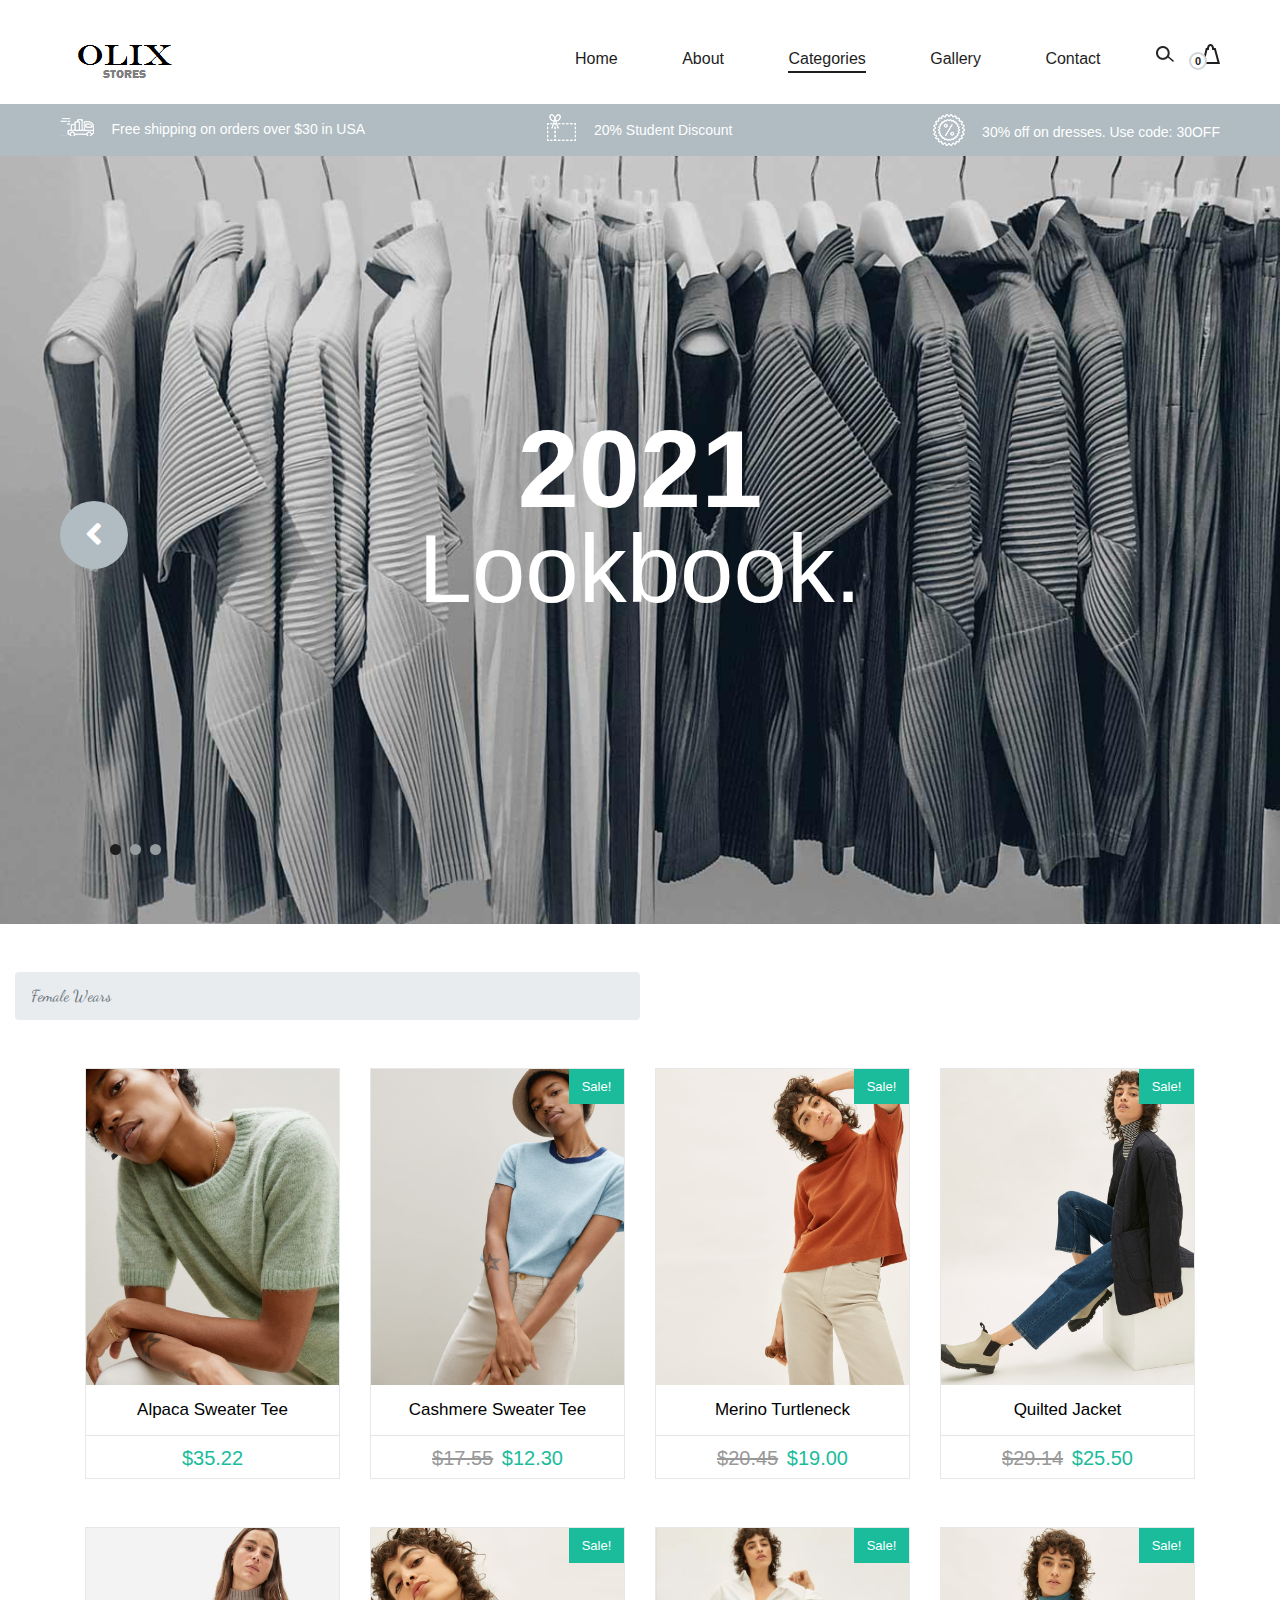
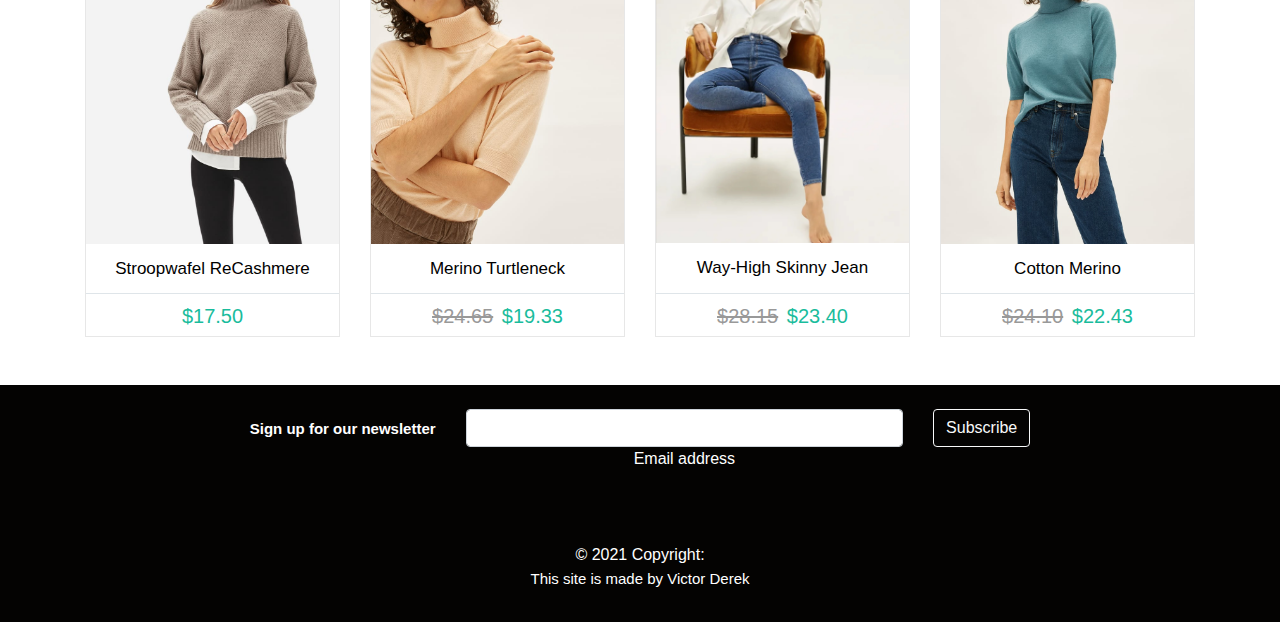
<file: female.html>
<!DOCTYPE html>
<html lang="en" dir="ltr">
  <head>
    <meta charset="utf-8">
    <meta name="viewport" content="width=device-width, initial-scale=1">
    <title>Olix</title>
    <link rel="stylesheet" href="res/bootstrap/css/bootstrap.css">
    <link rel="stylesheet" href="css/bootstrap.min.css" type="text/css">
    <link rel="stylesheet" href="css/owl.carousel.min.css" type="text/css">
    <link rel="stylesheet" href="css/font-awesome.min.css" type="text/css">
  	<link rel="stylesheet" href="res/fontawesome/css/all.css">
  	<link rel="stylesheet" href="res/css/style.css">
    <link rel="stylesheet" href="css/style.css" type="text/css">
  </head>
  <body>


    <!-- Search model -->
 	<div class="search-model">
 		<div class="h-100 d-flex align-items-center justify-content-center">
 			<div class="search-close-switch">+</div>
 			<form class="search-model-form">
 				<input type="text" id="search-input" placeholder="Search here.....">
 			</form>
 		</div>
 	</div>
 	<!-- Search model end -->

     <!-- Header Section Begin -->
     <header class="header-section">
         <div class="container-fluid">
             <div class="inner-header">
                 <div class="logo">
                     <a href="./index.html"><img src="img/logo.png" alt=""></a>
                 </div>
                 <div class="header-right">
                     <img src="img/icons/search.png" alt="" class="search-trigger">
                     <!-- <img src="img/icons/man.png" alt=""> -->
                     <a href="cart.html">
                         <img src="img/icons/bag.png" alt="">
                         <span id="cart">0</span>
                     </a>
                 </div>
                 <!-- <div class="user-access">
                     <a href="#">Register</a>
                     <a href="#" class="in">Sign in</a>
                 </div> -->
                 <nav class="main-menu mobile-menu">
                     <ul>
                         <li><a class="" href="index.html">Home</a></li>
                         <li><a href="about.html">About</a></li>
                         <li><a class="active" href="">Categories</a>
                             <ul class="sub-menu">
                                 <li><a href="male.html">Male</a></li>
                                 <li><a href="female.html">Female</a></li>
                                 <li><a href="kids.html">Kids</a></li>
                                  <li><a href="unisex.html">Unisex</a></li>
                             </ul>
                         </li>
                         <li><a href="gallery.html">Gallery</a></li>
                         <li><a href="contact.html">Contact</a></li>
                     </ul>
                 </nav>
             </div>
         </div>
     </header>
     <!-- Header Info Begin -->
     <div class="header-info">
         <div class="container-fluid">
             <div class="row">
                 <div class="col-md-4">
                     <div class="header-item">
                         <img src="img/icons/delivery.png" alt="">
                         <p>Free shipping on orders over $30 in USA</p>
                     </div>
                 </div>
                 <div class="col-md-4 text-left text-lg-center">
                     <div class="header-item">
                         <img src="img/icons/voucher.png" alt="">
                         <p>20% Student Discount</p>
                     </div>
                 </div>
                 <div class="col-md-4 text-left text-xl-right">
                     <div class="header-item">
                     <img src="img/icons/sales.png" alt="">
                     <p>30% off on dresses. Use code: 30OFF</p>
                 </div>
                 </div>
             </div>
         </div>
     </div>
     <!-- Header Info End -->
     <!-- Header End -->

     <!-- Hero Slider Begin -->
   <section class="hero-slider">
       <div class="hero-items owl-carousel">
           <div class="single-slider-item set-bg" data-setbg="img/slider-1.jpg">
               <div class="container">
                   <div class="row">
                       <div class="col-lg-12">
                           <h1>2021</h1>
                           <h2>Lookbook.</h2>
                           <!-- <a href="#" class="primary-btn">See More</a> -->
                       </div>
                   </div>
               </div>
           </div>
           <div class="single-slider-item set-bg" data-setbg="img/slider-2.jpg">
               <div class="container">
                   <div class="row">
                       <div class="col-lg-12">
                           <h1>2021</h1>
                           <h2>Lookbook.</h2>
                           <!-- <a href="#" class="primary-btn">See More</a> -->
                       </div>
                   </div>
               </div>
           </div>
           <div class="single-slider-item set-bg" data-setbg="img/slider-3.jpg">
               <div class="container">
                   <div class="row">
                       <div class="col-lg-12">
                           <h1>2021</h1>
                           <h2>Lookbook.</h2>
                           <!-- <a href="#" class="primary-btn">See More</a> -->
                       </div>
                   </div>
               </div>
           </div>
       </div>
   </section>
   <!-- Hero Slider End -->


    <div class="container-fluid">
      <nav aria-label="breadcrumb">
       <ol class="breadcrumb w-50 mt-5">
         <li class="breadcrumb-item active" aria-current="page" style="font-family:dancing-script">Female Wears </li>
       </ol>
     </nav>
    </div>


    <div class="container mt-5">
      <div class="row">
        <div class="col-md-3 col-sm-6">
            <div class="product-grid">
                <div class="product-image">
                    <a href="#" class="image">
                        <img class="pic-1" src="../../images/w1.jpg">
                    </a>
                    <ul class="product-links">
                        <li><a type="button" href="#"onclick="cart()"><i class="fa fa-shopping-bag"></i> Add to cart</a></li>
                        <li><a href="#"><i class="fa fa-search"></i> Quick View</a></li>
                    </ul>
                </div>
                <div class="product-content">
                    <h3 class="title"><a href="#">Alpaca Sweater Tee</a></h3>
                    <div class="price">$35.22</div>
                </div>
            </div>
        </div>
        <div class="col-md-3 col-sm-6">
            <div class="product-grid">
                <div class="product-image">
                    <a href="#" class="image">
                        <img class="pic-1" src="../../images/w2.jpg">
                    </a>
                    <span class="product-sale-label">Sale!</span>
                    <ul class="product-links">
                        <li><a type="button" href="#"onclick="cart()"><i class="fa fa-shopping-bag"></i> Add to cart</a></li>
                        <li><a href="#"><i class="fa fa-search"></i> Quick View</a></li>
                    </ul>
                </div>
                <div class="product-content">
                    <h3 class="title"><a href="#">Cashmere Sweater Tee</a></h3>
                    <div class="price"><span>$17.55</span> $12.30</div>
                </div>
            </div>
        </div>
        <div class="col-md-3 col-sm-6">
            <div class="product-grid">
                <div class="product-image">
                    <a href="#" class="image">
                        <img class="pic-1" src="../../images/w3.jpg">
                    </a>
                    <span class="product-sale-label">Sale!</span>
                    <ul class="product-links">
                        <li><a type="button" href="#"onclick="cart()"><i class="fa fa-shopping-bag"></i> Add to cart</a></li>
                        <li><a href="#"><i class="fa fa-search"></i> Quick View</a></li>
                    </ul>
                </div>
                <div class="product-content">
                    <h3 class="title"><a href="#">Merino Turtleneck</a></h3>
                    <div class="price"><span>$20.45</span> $19.00</div>
                </div>
            </div>
        </div>
        <div class="col-md-3 col-sm-6">
            <div class="product-grid">
                <div class="product-image">
                    <a href="#" class="image">
                        <img class="pic-1" src="../../images/w4.jpg">
                    </a>
                    <span class="product-sale-label">Sale!</span>
                    <ul class="product-links">
                        <li><a type="button" href="#"onclick="cart()"><i class="fa fa-shopping-bag"></i> Add to cart</a></li>
                        <li><a href="#"><i class="fa fa-search"></i> Quick View</a></li>
                    </ul>
                </div>
                <div class="product-content">
                    <h3 class="title"><a href="#">Quilted Jacket</a></h3>
                    <div class="price"><span>$29.14</span> $25.50</div>
                </div>
            </div>
        </div>
      </div>
    </div>


    <div class="container mt-5">
      <div class="row">
        <div class="col-md-3 col-sm-6">
            <div class="product-grid">
                <div class="product-image">
                    <a href="#" class="image">
                        <img class="pic-1" src="../../images/w5.jpg">
                    </a>
                    <ul class="product-links">
                        <li><a type="button" href="#"onclick="cart()"><i class="fa fa-shopping-bag"></i> Add to cart</a></li>
                        <li><a href="#"><i class="fa fa-search"></i> Quick View</a></li>
                    </ul>
                </div>
                <div class="product-content">
                    <h3 class="title"><a href="#">Stroopwafel ReCashmere</a></h3>
                    <div class="price">$17.50</div>
                </div>
            </div>
        </div>
        <div class="col-md-3 col-sm-6">
            <div class="product-grid">
                <div class="product-image">
                    <a href="#" class="image">
                        <img class="pic-1" src="../../images/w6.jpg">
                    </a>
                    <span class="product-sale-label">Sale!</span>
                    <ul class="product-links">
                        <li><a type="button" href="#"onclick="cart()"><i class="fa fa-shopping-bag"></i> Add to cart</a></li>
                        <li><a href="#"><i class="fa fa-search"></i> Quick View</a></li>
                    </ul>
                </div>
                <div class="product-content">
                    <h3 class="title"><a href="#">Merino Turtleneck</a></h3>
                    <div class="price"><span>$24.65</span> $19.33</div>
                </div>
            </div>
        </div>
        <div class="col-md-3 col-sm-6">
            <div class="product-grid">
                <div class="product-image">
                    <a href="#" class="image">
                        <img class="pic-1" src="../../images/w7.jpg">
                    </a>
                    <span class="product-sale-label">Sale!</span>
                    <ul class="product-links">
                        <li><a type="button" href="#"onclick="cart()"><i class="fa fa-shopping-bag"></i> Add to cart</a></li>
                        <li><a href="#"><i class="fa fa-search"></i> Quick View</a></li>
                    </ul>
                </div>
                <div class="product-content">
                    <h3 class="title"><a href="#">Way-High Skinny Jean</a></h3>
                    <div class="price"><span>$28.15</span> $23.40</div>
                </div>
            </div>
        </div>
        <div class="col-md-3 col-sm-6">
            <div class="product-grid">
                <div class="product-image">
                    <a href="#" class="image">
                        <img class="pic-1" src="../../images/w8.jpg">
                    </a>
                    <span class="product-sale-label">Sale!</span>
                    <ul class="product-links">
                        <li><a type="button" href="#"onclick="cart()"><i class="fa fa-shopping-bag"></i> Add to cart</a></li>
                        <li><a href="#"><i class="fa fa-search"></i> Quick View</a></li>
                    </ul>
                </div>
                <div class="product-content">
                    <h3 class="title"><a href="#">Cotton Merino </a></h3>
                    <div class="price"><span>$24.10</span> $22.43</div>
                </div>
            </div>
        </div>
      </div>
    </div>

    <!-- <div class="container mt-5">
      <div class="row">
        <div class="col-md-3 col-sm-6">
            <div class="product-grid">
                <div class="product-image">
                    <a href="#" class="image">
                        <img class="pic-1" src="../../images/c15.jpg">
                    </a>
                    <ul class="product-links">
                        <li><a type="button" href="#"onclick="cart()"><i class="fa fa-shopping-bag"></i> Add to cart</a></li>
                        <li><a href="#"><i class="fa fa-search"></i> Quick View</a></li>
                    </ul>
                </div>
                <div class="product-content">
                    <h3 class="title"><a href="#">Design Palm Print </a></h3>
                    <div class="price">$12.23</div>
                </div>
            </div>
        </div>
        <div class="col-md-3 col-sm-6">
            <div class="product-grid">
                <div class="product-image">
                    <a href="#" class="image">
                        <img class="pic-1" src="../../images/c16.jpg">
                    </a>
                    <span class="product-sale-label">Sale!</span>
                    <ul class="product-links">
                        <li><a type="button" href="#"onclick="cart()"><i class="fa fa-shopping-bag"></i> Add to cart</a></li>
                        <li><a href="#"><i class="fa fa-search"></i> Quick View</a></li>
                    </ul>
                </div>
                <div class="product-content">
                    <h3 class="title"><a href="#">Design Palm Print </a></h3>
                    <div class="price"><span>$29.32</span> $26.20</div>
                </div>
            </div>
        </div>
        <div class="col-md-3 col-sm-6">
            <div class="product-grid">
                <div class="product-image">
                    <a href="#" class="image">
                        <img class="pic-1" src="../../images/c17.jpg">
                    </a>
                    <span class="product-sale-label">Sale!</span>
                    <ul class="product-links">
                        <li><a type="button" href="#"onclick="cart()"><i class="fa fa-shopping-bag"></i> Add to cart</a></li>
                        <li><a href="#"><i class="fa fa-search"></i> Quick View</a></li>
                    </ul>
                </div>
                <div class="product-content">
                    <h3 class="title"><a href="#">Custom Printed shirt</a></h3>
                    <div class="price"><span>$30.00</span> $23.00</div>
                </div>
            </div>
        </div>
        <div class="col-md-3 col-sm-6">
            <div class="product-grid">
                <div class="product-image">
                    <a href="#" class="image">
                        <img class="pic-1" src="../../images/c18.jpg">
                    </a>
                    <span class="product-sale-label">Sale!</span>
                    <ul class="product-links">
                        <li><a type="button" href="#"onclick="cart()"><i class="fa fa-shopping-bag"></i> Add to cart</a></li>
                        <li><a href="#"><i class="fa fa-search"></i> Quick View</a></li>
                    </ul>
                </div>
                <div class="product-content">
                    <h3 class="title"><a href="#">Custom Printed shirt</a></h3>
                    <div class="price"><span>$35.45</span> $31.70</div>
                </div>
            </div>
        </div>
      </div>
    </div>

    <div class="container mt-5">
      <div class="row">
        <div class="col-md-3 col-sm-6">
            <div class="product-grid">
                <div class="product-image">
                    <a href="#" class="image">
                        <img class="pic-1" src="../../images/c20.jpg">
                    </a>
                    <ul class="product-links">
                        <li><a type="button" href="#"onclick="cart()"><i class="fa fa-shopping-bag"></i> Add to cart</a></li>
                        <li><a href="#"><i class="fa fa-search"></i> Quick View</a></li>
                    </ul>
                </div>
                <div class="product-content">
                    <h3 class="title"><a href="#">Custom Hoodies</a></h3>
                    <div class="price">$18.27</div>
                </div>
            </div>
        </div>
        <div class="col-md-3 col-sm-6">
            <div class="product-grid">
                <div class="product-image">
                    <a href="#" class="image">
                        <img class="pic-1" src="../../images/c21.jpg">
                    </a>
                    <span class="product-sale-label">Sale!</span>
                    <ul class="product-links">
                        <li><a type="button" href="#"onclick="cart()"><i class="fa fa-shopping-bag"></i> Add to cart</a></li>
                        <li><a href="#"><i class="fa fa-search"></i> Quick View</a></li>
                    </ul>
                </div>
                <div class="product-content">
                    <h3 class="title"><a href="#">Custom T-Shirt</a></h3>
                    <div class="price"><span>$36.55</span> $32.20</div>
                </div>
            </div>
        </div>
        <div class="col-md-3 col-sm-6">
            <div class="product-grid">
                <div class="product-image">
                    <a href="#" class="image">
                        <img class="pic-1" src="../../images/c22.jpg">
                    </a>
                    <span class="product-sale-label">Sale!</span>
                    <ul class="product-links">
                        <li><a type="button" href="#"onclick="cart()"><i class="fa fa-shopping-bag"></i> Add to cart</a></li>
                        <li><a href="#"><i class="fa fa-search"></i> Quick View</a></li>
                    </ul>
                </div>
                <div class="product-content">
                    <h3 class="title"><a href="#">Sweat-Shirt</a></h3>
                    <div class="price"><span>$34.00</span> $31.00</div>
                </div>
            </div>
        </div>
        <div class="col-md-3 col-sm-6">
            <div class="product-grid">
                <div class="product-image">
                    <a href="#" class="image">
                        <img class="pic-1" src="../../images/c23.jpg">
                    </a>
                    <span class="product-sale-label">Sale!</span>
                    <ul class="product-links">
                        <li><a type="button" href="#"onclick="cart()"><i class="fa fa-shopping-bag"></i> Add to cart</a></li>
                        <li><a href="#"><i class="fa fa-search"></i> Quick View</a></li>
                    </ul>
                </div>
                <div class="product-content">
                    <h3 class="title"><a href="#">Custom Sweater</a></h3>
                    <div class="price"><span>$36.65</span> $28.30</div>
                </div>
            </div>
        </div>
      </div>
    </div> -->


    <footer class="bg  text-center text-white mt-5" style="background-color: rgb(4, 3, 2);">
  <!-- Grid container -->
  <div class="container p-4 pb-0">
    <!-- Section: Form -->
    <section class="">
      <form action="">
        <!--Grid row-->
        <div class="row d-flex justify-content-center">
          <!--Grid column-->
          <div class="col-auto">
            <p class="pt-2">
              <strong>Sign up for our newsletter</strong>
            </p>
          </div>
          <!--Grid column-->

          <!--Grid column-->
          <div class="col-md-5 col-12">
            <!-- Email input -->
            <div class="form-outline form-white mb-4">
              <input type="email" id="form5Example2" class="form-control" />
              <label class="form-label" for="form5Example2">Email address</label>
            </div>
          </div>
          <!--Grid column-->

          <!--Grid column-->
          <div class="col-auto">
            <!-- Submit button -->
            <button type="submit" class="btn btn-outline-light mb-4">
              Subscribe
            </button>
          </div>
          <!--Grid column-->
        </div>
        <!--Grid row-->
      </form>
    </section>
    <!-- Section: Form -->
  </div>
  <!-- Grid container -->

  <!-- Copyright -->
  <div class="text-center p-3" style="background-color: rgb(4, 3, 2);">
    © 2021 Copyright:
    <p>This site is made by Victor Derek</p>
  </div>
  <!-- Copyright -->
</footer>















    <script type="text/javascript" src="res/bootstrap/js/popper.js"></script>
    <script type="text/javascript" src="res/bootstrap/js/jquery-3.2.1.min.js"></script>
    <script type="text/javascript" src="res/bootstrap/js/bootstrap.js"></script>
    <script src="res/js/app.js"></script>

    <!-- Js Plugins -->
   <script src="js/jquery-3.3.1.min.js"></script>
   <script src="js/bootstrap.min.js"></script>
   <script src="js/jquery.magnific-popup.min.js"></script>
   <script src="js/jquery.slicknav.js"></script>
   <script src="js/owl.carousel.min.js"></script>
   <script src="js/jquery.nice-select.min.js"></script>
   <script src="js/mixitup.min.js"></script>
   <script src="js/main.js"></script>
  </body>
</html>
</file>
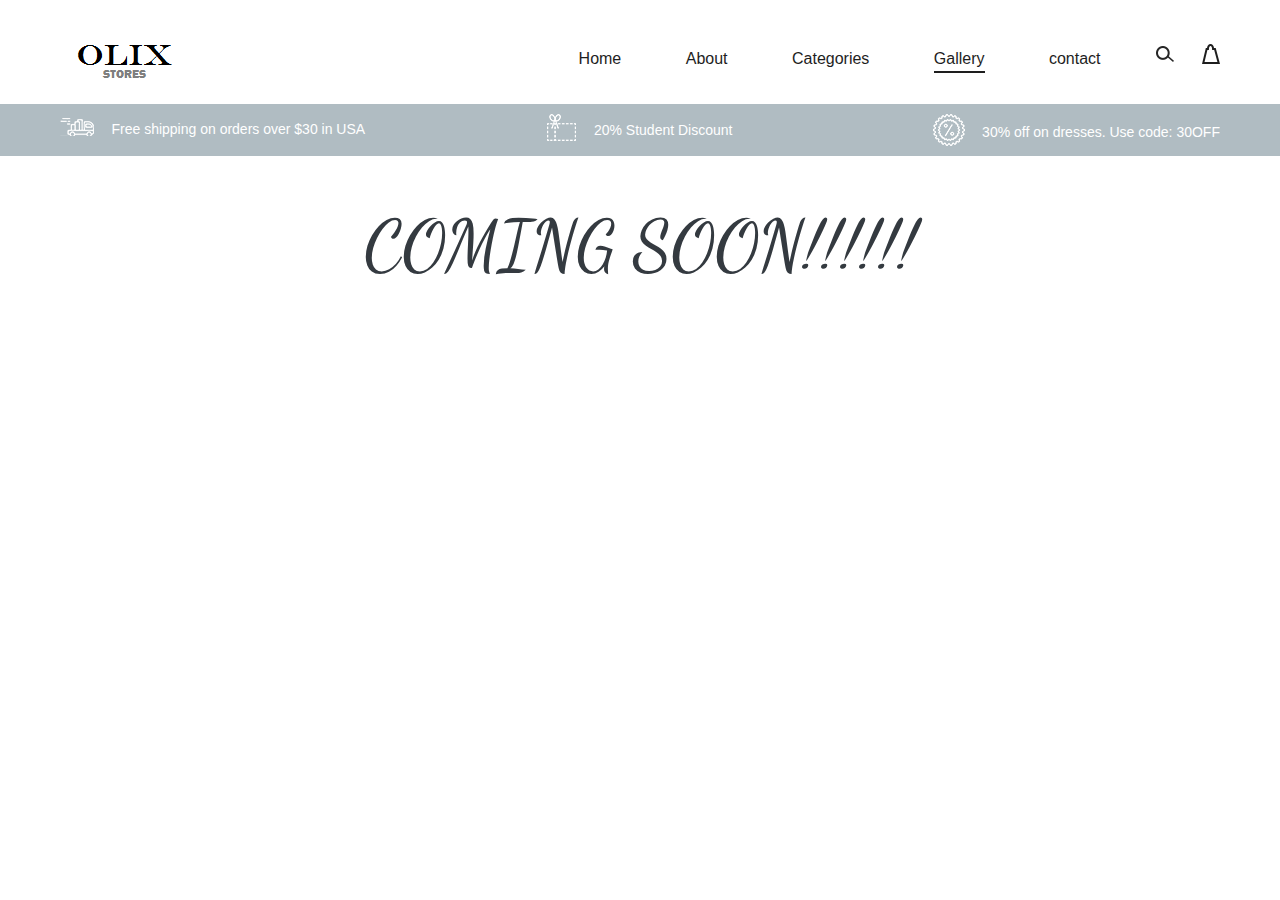
<file: gallery.html>
<!DOCTYPE html>
<html lang="zxx">

<head>
  <meta charset="utf-8">
  <meta name="viewport" content="width=device-width, initial-scale=1">
  <title>Olix</title>
  <link rel="stylesheet" href="res/bootstrap/css/bootstrap.css">
  <link rel="stylesheet" href="css/bootstrap.min.css" type="text/css">
  <link rel="stylesheet" href="css/owl.carousel.min.css" type="text/css">
  <link rel="stylesheet" href="css/font-awesome.min.css" type="text/css">
  <link rel="stylesheet" href="res/fontawesome/css/all.css">
  <link rel="stylesheet" href="res/css/style.css">
  <link rel="stylesheet" href="css/style.css" type="text/css">
</head>
  <style>
     body {
        font-family: "Segoe UI", Tahoma, Geneva, Verdana, sans-serif;
        /* background-color: rgb(191, 186, 189); */
     }
     .timer {
        text-align: center;
        font-size: 60px;
        margin-top: 100px;
        color: black;
        font-family: dancing-script;
        /* background-color:rgb(6, 6, 1); */
     }
  </style>
<body>




  <!-- Header Section Begin -->
  <header class="header-section">
      <div class="container-fluid">
          <div class="inner-header">
              <div class="logo">
                  <a href="./index.html"><img src="img/logo.png" alt=""></a>
              </div>
              <div class="header-right">
                  <img src="img/icons/search.png" alt="" class="search-trigger">
                  <!-- <img src="img/icons/man.png" alt=""> -->
                  <a href="cart.html">
                      <img src="img/icons/bag.png" alt="">
                      <!-- <span>2</span> -->
                  </a>
              </div>
              <!-- <div class="user-access">
                  <a href="#">Register</a>
                  <a href="#" class="in">Sign in</a>
              </div> -->
              <nav class="main-menu mobile-menu">
                  <ul>
                      <li><a class="#" href="index.html">Home</a></li>
                      <li><a href="about.html">About</a></li>
                      <li><a href="">Categories</a>
                          <ul class="sub-menu">
                              <li><a href="male.html">Male</a></li>
                              <li><a href="female.html">Female</a></li>
                              <li><a href="kids.html">Kids</a></li>
                               <li><a href="unisex.html">Unisex</a></li>
                          </ul>
                      </li>
                      <li><a class="active" href="contact.html">Gallery</a></li>
                      <li><a class="" href="contact.html">contact</a></li>
                  </ul>
              </nav>
          </div>
      </div>
  </header>
  <!-- Header Info Begin -->
  <div class="header-info">
      <div class="container-fluid">
          <div class="row">
              <div class="col-md-4">
                  <div class="header-item">
                      <img src="img/icons/delivery.png" alt="">
                      <p>Free shipping on orders over $30 in USA</p>
                  </div>
              </div>
              <div class="col-md-4 text-left text-lg-center">
                  <div class="header-item">
                      <img src="img/icons/voucher.png" alt="">
                      <p>20% Student Discount</p>
                  </div>
              </div>
              <div class="col-md-4 text-left text-xl-right">
                  <div class="header-item">
                  <img src="img/icons/sales.png" alt="">
                  <p>30% off on dresses. Use code: 30OFF</p>
              </div>
              </div>
          </div>
      </div>
  </div>
  <!-- Header Info End -->
  <!-- Header End -->

  <h1 class="text-center text-dark mt-5" style="font-family:dancing-script">COMING SOON!!!!!!</h1>
  <h2 class="timer"></h2>
  <script>
     var countDownDate = new Date("April 30, 2021 00:00:00").getTime();
     var timeClear = setInterval(function() {
        var now = new Date().getTime();
        var timeLeft = countDownDate - now;
        var days = Math.floor(timeLeft / (1000 * 60 * 60 * 24));
        var hours = Math.floor(
           (timeLeft % (1000 * 60 * 60 * 24)) / (1000 * 60 * 60)
        );
        var minutes = Math.floor((timeLeft % (1000 * 60 * 60)) / (1000 * 60));
        var seconds = Math.floor((timeLeft % (1000 * 60)) / 1000);
        document.querySelector(".timer").innerHTML = days + "d " + hours + "h " + minutes + "m " + seconds + "s ";
        if (timeLeft < 0) {
           clearInterval(timeClear);
           document.querySelector(".timer").innerHTML = "Timer Finished";
        }
     }, 1000);
  </script>
















    <script type="text/javascript" src="res/bootstrap/js/popper.js"></script>
    <script type="text/javascript" src="res/bootstrap/js/jquery-3.2.1.min.js"></script>
    <script type="text/javascript" src="res/bootstrap/js/bootstrap.js"></script>
    <script src="res/js/app.js"></script>

    <!-- Js Plugins -->
    <script src="js/jquery-3.3.1.min.js"></script>
    <script src="js/bootstrap.min.js"></script>
    <script src="js/jquery.magnific-popup.min.js"></script>
    <script src="js/jquery.slicknav.js"></script>
    <script src="js/owl.carousel.min.js"></script>
    <script src="js/jquery.nice-select.min.js"></script>
    <script src="js/mixitup.min.js"></script>
    <script src="js/main.js"></script>
</body>

</html>
</file>
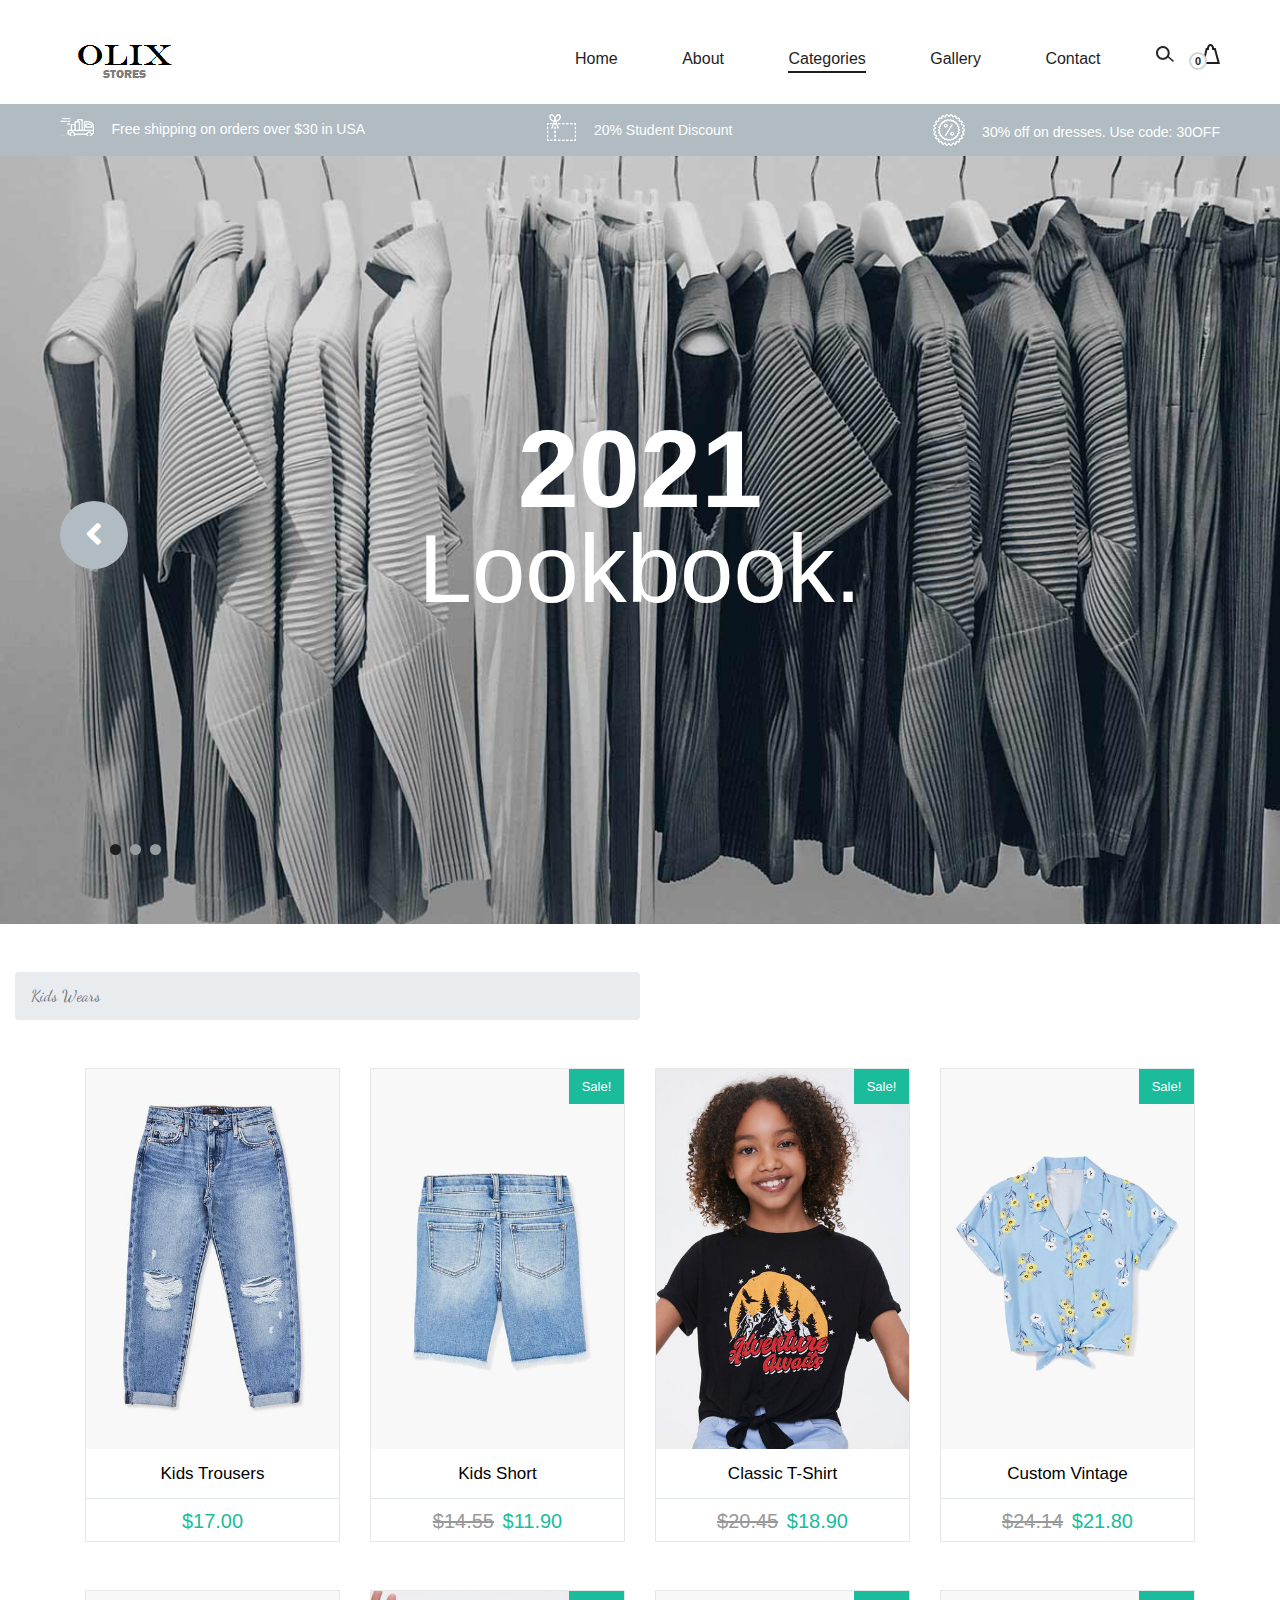
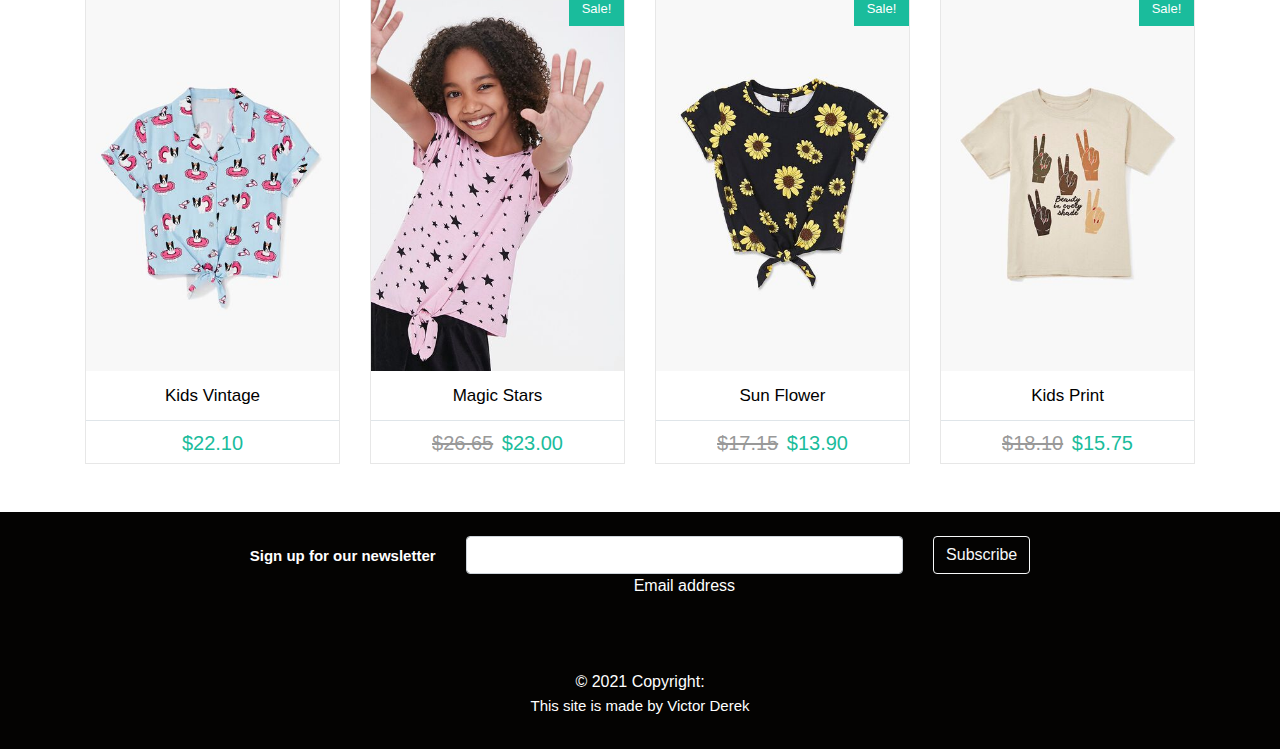
<file: kids.html>
<!DOCTYPE html>
<html lang="en" dir="ltr">
  <head>
    <meta charset="utf-8">
    <meta name="viewport" content="width=device-width, initial-scale=1">
    <title>Olix</title>
    <link rel="stylesheet" href="res/bootstrap/css/bootstrap.css">
    <link rel="stylesheet" href="css/bootstrap.min.css" type="text/css">
    <link rel="stylesheet" href="css/owl.carousel.min.css" type="text/css">
    <link rel="stylesheet" href="css/font-awesome.min.css" type="text/css">
  	<link rel="stylesheet" href="res/fontawesome/css/all.css">
  	<link rel="stylesheet" href="res/css/style.css">
    <link rel="stylesheet" href="css/style.css" type="text/css">
  </head>
  <body>


    <!-- Search model -->
 	<div class="search-model">
 		<div class="h-100 d-flex align-items-center justify-content-center">
 			<div class="search-close-switch">+</div>
 			<form class="search-model-form">
 				<input type="text" id="search-input" placeholder="Search here.....">
 			</form>
 		</div>
 	</div>
 	<!-- Search model end -->

     <!-- Header Section Begin -->
     <header class="header-section">
         <div class="container-fluid">
             <div class="inner-header">
                 <div class="logo">
                     <a href="./index.html"><img src="img/logo.png" alt=""></a>
                 </div>
                 <div class="header-right">
                     <img src="img/icons/search.png" alt="" class="search-trigger">
                     <!-- <img src="img/icons/man.png" alt=""> -->
                     <a href="cart.html">
                         <img src="img/icons/bag.png" alt="">
                         <span id="cart">0</span>
                     </a>
                 </div>
                 <!-- <div class="user-access">
                     <a href="#">Register</a>
                     <a href="#" class="in">Sign in</a>
                 </div> -->
                 <nav class="main-menu mobile-menu">
                     <ul>
                         <li><a class="" href="index.html">Home</a></li>
                         <li><a href="about.html">About</a></li>
                         <li><a class="active" href="">Categories</a>
                             <ul class="sub-menu">
                                 <li><a href="male.html">Male</a></li>
                                 <li><a href="female.html">Female</a></li>
                                 <li><a href="kids.html">Kids</a></li>
                                  <li><a href="unisex.html">Unisex</a></li>
                             </ul>
                         </li>
                         <li><a href="gallery.html">Gallery</a></li>
                         <li><a href="contact.html">Contact</a></li>
                     </ul>
                 </nav>
             </div>
         </div>
     </header>
     <!-- Header Info Begin -->
     <div class="header-info">
         <div class="container-fluid">
             <div class="row">
                 <div class="col-md-4">
                     <div class="header-item">
                         <img src="img/icons/delivery.png" alt="">
                         <p>Free shipping on orders over $30 in USA</p>
                     </div>
                 </div>
                 <div class="col-md-4 text-left text-lg-center">
                     <div class="header-item">
                         <img src="img/icons/voucher.png" alt="">
                         <p>20% Student Discount</p>
                     </div>
                 </div>
                 <div class="col-md-4 text-left text-xl-right">
                     <div class="header-item">
                     <img src="img/icons/sales.png" alt="">
                     <p>30% off on dresses. Use code: 30OFF</p>
                 </div>
                 </div>
             </div>
         </div>
     </div>
     <!-- Header Info End -->
     <!-- Header End -->

     <!-- Hero Slider Begin -->
   <section class="hero-slider">
       <div class="hero-items owl-carousel">
           <div class="single-slider-item set-bg" data-setbg="img/slider-1.jpg">
               <div class="container">
                   <div class="row"> 
                       <div class="col-lg-12">
                           <h1>2021</h1>
                           <h2>Lookbook.</h2>
                           <!-- <a href="#" class="primary-btn">See More</a> -->
                       </div>
                   </div>
               </div>
           </div>
           <div class="single-slider-item set-bg" data-setbg="img/slider-2.jpg">
               <div class="container">
                   <div class="row">
                       <div class="col-lg-12">
                           <h1>2021</h1>
                           <h2>Lookbook.</h2>
                           <!-- <a href="#" class="primary-btn">See More</a> -->
                       </div>
                   </div>
               </div>
           </div>
           <div class="single-slider-item set-bg" data-setbg="img/slider-3.jpg">
               <div class="container">
                   <div class="row">
                       <div class="col-lg-12">
                           <h1>2021</h1>
                           <h2>Lookbook.</h2>
                           <!-- <a href="#" class="primary-btn">See More</a> -->
                       </div>
                   </div>
               </div>
           </div>
       </div>
   </section>
   <!-- Hero Slider End -->


    <div class="container-fluid">
      <nav aria-label="breadcrumb">
       <ol class="breadcrumb w-50 mt-5">
         <li class="breadcrumb-item active" aria-current="page" style="font-family:dancing-script">Kids Wears </li>
       </ol>
     </nav>
    </div>


    <div class="container mt-5">
      <div class="row">
        <div class="col-md-3 col-sm-6">
            <div class="product-grid">
                <div class="product-image">
                    <a href="#" class="image">
                        <img class="pic-1" src="../../images/kid1.jpg">
                    </a>
                    <ul class="product-links">
                        <li><a type="button" href="#"onclick="cart()"><i class="fa fa-shopping-bag"></i> Add to cart</a></li>
                        <li><a href="#"><i class="fa fa-search"></i> Quick View</a></li>
                    </ul>
                </div>
                <div class="product-content">
                    <h3 class="title"><a href="#">Kids Trousers</a></h3>
                    <div class="price">$17.00</div>
                </div>
            </div>
        </div>
        <div class="col-md-3 col-sm-6">
            <div class="product-grid">
                <div class="product-image">
                    <a href="#" class="image">
                        <img class="pic-1" src="../../images/kid2.jpg">
                    </a>
                    <span class="product-sale-label">Sale!</span>
                    <ul class="product-links">
                        <li><a type="button" href="#"onclick="cart()"><i class="fa fa-shopping-bag"></i> Add to cart</a></li>
                        <li><a href="#"><i class="fa fa-search"></i> Quick View</a></li>
                    </ul>
                </div>
                <div class="product-content">
                    <h3 class="title"><a href="#">Kids Short</a></h3>
                    <div class="price"><span>$14.55</span> $11.90</div>
                </div>
            </div>
        </div>
        <div class="col-md-3 col-sm-6">
            <div class="product-grid">
                <div class="product-image">
                    <a href="#" class="image">
                        <img class="pic-1" src="../../images/kid3.jpg">
                    </a>
                    <span class="product-sale-label">Sale!</span>
                    <ul class="product-links">
                        <li><a type="button" href="#"onclick="cart()"><i class="fa fa-shopping-bag"></i> Add to cart</a></li>
                        <li><a href="#"><i class="fa fa-search"></i> Quick View</a></li>
                    </ul>
                </div>
                <div class="product-content">
                    <h3 class="title"><a href="#">Classic T-Shirt</a></h3>
                    <div class="price"><span>$20.45</span> $18.90</div>
                </div>
            </div>
        </div>
        <div class="col-md-3 col-sm-6">
            <div class="product-grid">
                <div class="product-image">
                    <a href="#" class="image">
                        <img class="pic-1" src="../../images/kid4.jpg">
                    </a>
                    <span class="product-sale-label">Sale!</span>
                    <ul class="product-links">
                        <li><a type="button" href="#"onclick="cart()"><i class="fa fa-shopping-bag"></i> Add to cart</a></li>
                        <li><a href="#"><i class="fa fa-search"></i> Quick View</a></li>
                    </ul>
                </div>
                <div class="product-content">
                    <h3 class="title"><a href="#">Custom Vintage</a></h3>
                    <div class="price"><span>$24.14</span> $21.80</div>
                </div>
            </div>
        </div>
      </div>
    </div>


    <div class="container mt-5">
      <div class="row">
        <div class="col-md-3 col-sm-6">
            <div class="product-grid">
                <div class="product-image">
                    <a href="#" class="image">
                        <img class="pic-1" src="../../images/kid5.jpg">
                    </a>
                    <ul class="product-links">
                        <li><a type="button" href="#"onclick="cart()"><i class="fa fa-shopping-bag"></i> Add to cart</a></li>
                        <li><a href="#"><i class="fa fa-search"></i> Quick View</a></li>
                    </ul>
                </div>
                <div class="product-content">
                    <h3 class="title"><a href="#">Kids Vintage</a></h3>
                    <div class="price">$22.10</div>
                </div>
            </div>
        </div>
        <div class="col-md-3 col-sm-6">
            <div class="product-grid">
                <div class="product-image">
                    <a href="#" class="image">
                        <img class="pic-1" src="../../images/kid6.jpg">
                    </a>
                    <span class="product-sale-label">Sale!</span>
                    <ul class="product-links">
                        <li><a type="button" href="#"onclick="cart()"><i class="fa fa-shopping-bag"></i> Add to cart</a></li>
                        <li><a href="#"><i class="fa fa-search"></i> Quick View</a></li>
                    </ul>
                </div>
                <div class="product-content">
                    <h3 class="title"><a href="#">Magic Stars</a></h3>
                    <div class="price"><span>$26.65</span> $23.00</div>
                </div>
            </div>
        </div>
        <div class="col-md-3 col-sm-6">
            <div class="product-grid">
                <div class="product-image">
                    <a href="#" class="image">
                        <img class="pic-1" src="../../images/kid7.jpg">
                    </a>
                    <span class="product-sale-label">Sale!</span>
                    <ul class="product-links">
                        <li><a type="button" href="#"onclick="cart()"><i class="fa fa-shopping-bag"></i> Add to cart</a></li>
                        <li><a href="#"><i class="fa fa-search"></i> Quick View</a></li>
                    </ul>
                </div>
                <div class="product-content">
                    <h3 class="title"><a href="#">Sun Flower</a></h3>
                    <div class="price"><span>$17.15</span> $13.90</div>
                </div>
            </div>
        </div>
        <div class="col-md-3 col-sm-6">
            <div class="product-grid">
                <div class="product-image">
                    <a href="#" class="image">
                        <img class="pic-1" src="../../images/kid8.jpg">
                    </a>
                    <span class="product-sale-label">Sale!</span>
                    <ul class="product-links">
                        <li><a type="button" href="#"onclick="cart()"><i class="fa fa-shopping-bag"></i> Add to cart</a></li>
                        <li><a href="#"><i class="fa fa-search"></i> Quick View</a></li>
                    </ul>
                </div>
                <div class="product-content">
                    <h3 class="title"><a href="#">kids Print </a></h3>
                    <div class="price"><span>$18.10</span> $15.75</div>
                </div>
            </div>
        </div>
      </div>
    </div>

    <!-- <div class="container mt-5">
      <div class="row">
        <div class="col-md-3 col-sm-6">
            <div class="product-grid">
                <div class="product-image">
                    <a href="#" class="image">
                        <img class="pic-1" src="../../images/c15.jpg">
                    </a>
                    <ul class="product-links">
                        <li><a type="button" href="#"onclick="cart()"><i class="fa fa-shopping-bag"></i> Add to cart</a></li>
                        <li><a href="#"><i class="fa fa-search"></i> Quick View</a></li>
                    </ul>
                </div>
                <div class="product-content">
                    <h3 class="title"><a href="#">Design Palm Print </a></h3>
                    <div class="price">$12.23</div>
                </div>
            </div>
        </div>
        <div class="col-md-3 col-sm-6">
            <div class="product-grid">
                <div class="product-image">
                    <a href="#" class="image">
                        <img class="pic-1" src="../../images/c16.jpg">
                    </a>
                    <span class="product-sale-label">Sale!</span>
                    <ul class="product-links">
                        <li><a type="button" href="#"onclick="cart()"><i class="fa fa-shopping-bag"></i> Add to cart</a></li>
                        <li><a href="#"><i class="fa fa-search"></i> Quick View</a></li>
                    </ul>
                </div>
                <div class="product-content">
                    <h3 class="title"><a href="#">Design Palm Print </a></h3>
                    <div class="price"><span>$29.32</span> $26.20</div>
                </div>
            </div>
        </div>
        <div class="col-md-3 col-sm-6">
            <div class="product-grid">
                <div class="product-image">
                    <a href="#" class="image">
                        <img class="pic-1" src="../../images/c17.jpg">
                    </a>
                    <span class="product-sale-label">Sale!</span>
                    <ul class="product-links">
                        <li><a type="button" href="#"onclick="cart()"><i class="fa fa-shopping-bag"></i> Add to cart</a></li>
                        <li><a href="#"><i class="fa fa-search"></i> Quick View</a></li>
                    </ul>
                </div>
                <div class="product-content">
                    <h3 class="title"><a href="#">Custom Printed shirt</a></h3>
                    <div class="price"><span>$30.00</span> $23.00</div>
                </div>
            </div>
        </div>
        <div class="col-md-3 col-sm-6">
            <div class="product-grid">
                <div class="product-image">
                    <a href="#" class="image">
                        <img class="pic-1" src="../../images/c18.jpg">
                    </a>
                    <span class="product-sale-label">Sale!</span>
                    <ul class="product-links">
                        <li><a type="button" href="#"onclick="cart()"><i class="fa fa-shopping-bag"></i> Add to cart</a></li>
                        <li><a href="#"><i class="fa fa-search"></i> Quick View</a></li>
                    </ul>
                </div>
                <div class="product-content">
                    <h3 class="title"><a href="#">Custom Printed shirt</a></h3>
                    <div class="price"><span>$35.45</span> $31.70</div>
                </div>
            </div>
        </div>
      </div>
    </div>

    <div class="container mt-5">
      <div class="row">
        <div class="col-md-3 col-sm-6">
            <div class="product-grid">
                <div class="product-image">
                    <a href="#" class="image">
                        <img class="pic-1" src="../../images/c20.jpg">
                    </a>
                    <ul class="product-links">
                        <li><a type="button" href="#"onclick="cart()"><i class="fa fa-shopping-bag"></i> Add to cart</a></li>
                        <li><a href="#"><i class="fa fa-search"></i> Quick View</a></li>
                    </ul>
                </div>
                <div class="product-content">
                    <h3 class="title"><a href="#">Custom Hoodies</a></h3>
                    <div class="price">$18.27</div>
                </div>
            </div>
        </div>
        <div class="col-md-3 col-sm-6">
            <div class="product-grid">
                <div class="product-image">
                    <a href="#" class="image">
                        <img class="pic-1" src="../../images/c21.jpg">
                    </a>
                    <span class="product-sale-label">Sale!</span>
                    <ul class="product-links">
                        <li><a type="button" href="#"onclick="cart()"><i class="fa fa-shopping-bag"></i> Add to cart</a></li>
                        <li><a href="#"><i class="fa fa-search"></i> Quick View</a></li>
                    </ul>
                </div>
                <div class="product-content">
                    <h3 class="title"><a href="#">Custom T-Shirt</a></h3>
                    <div class="price"><span>$36.55</span> $32.20</div>
                </div>
            </div>
        </div>
        <div class="col-md-3 col-sm-6">
            <div class="product-grid">
                <div class="product-image">
                    <a href="#" class="image">
                        <img class="pic-1" src="../../images/c22.jpg">
                    </a>
                    <span class="product-sale-label">Sale!</span>
                    <ul class="product-links">
                        <li><a type="button" href="#"onclick="cart()"><i class="fa fa-shopping-bag"></i> Add to cart</a></li>
                        <li><a href="#"><i class="fa fa-search"></i> Quick View</a></li>
                    </ul>
                </div>
                <div class="product-content">
                    <h3 class="title"><a href="#">Sweat-Shirt</a></h3>
                    <div class="price"><span>$34.00</span> $31.00</div>
                </div>
            </div>
        </div>
        <div class="col-md-3 col-sm-6">
            <div class="product-grid">
                <div class="product-image">
                    <a href="#" class="image">
                        <img class="pic-1" src="../../images/c23.jpg">
                    </a>
                    <span class="product-sale-label">Sale!</span>
                    <ul class="product-links">
                        <li><a type="button" href="#"onclick="cart()"><i class="fa fa-shopping-bag"></i> Add to cart</a></li>
                        <li><a href="#"><i class="fa fa-search"></i> Quick View</a></li>
                    </ul>
                </div>
                <div class="product-content">
                    <h3 class="title"><a href="#">Custom Sweater</a></h3>
                    <div class="price"><span>$36.65</span> $28.30</div>
                </div>
            </div>
        </div>
      </div>
    </div> -->


    <footer class="bg  text-center text-white mt-5" style="background-color: rgb(4, 3, 2);">
  <!-- Grid container -->
  <div class="container p-4 pb-0">
    <!-- Section: Form -->
    <section class="">
      <form action="">
        <!--Grid row-->
        <div class="row d-flex justify-content-center">
          <!--Grid column-->
          <div class="col-auto">
            <p class="pt-2">
              <strong>Sign up for our newsletter</strong>
            </p>
          </div>
          <!--Grid column-->

          <!--Grid column-->
          <div class="col-md-5 col-12">
            <!-- Email input -->
            <div class="form-outline form-white mb-4">
              <input type="email" id="form5Example2" class="form-control" />
              <label class="form-label" for="form5Example2">Email address</label>
            </div>
          </div>
          <!--Grid column-->

          <!--Grid column-->
          <div class="col-auto">
            <!-- Submit button -->
            <button type="submit" class="btn btn-outline-light mb-4">
              Subscribe
            </button>
          </div>
          <!--Grid column-->
        </div>
        <!--Grid row-->
      </form>
    </section>
    <!-- Section: Form -->
  </div>
  <!-- Grid container -->

  <!-- Copyright -->
  <div class="text-center p-3" style="background-color: rgb(4, 3, 2);">
    © 2021 Copyright:
    <p>This site is made by Victor Derek</p>
  </div>
  <!-- Copyright -->
</footer>















    <script type="text/javascript" src="res/bootstrap/js/popper.js"></script>
    <script type="text/javascript" src="res/bootstrap/js/jquery-3.2.1.min.js"></script>
    <script type="text/javascript" src="res/bootstrap/js/bootstrap.js"></script>
    <script src="res/js/app.js"></script>

    <!-- Js Plugins -->
   <script src="js/jquery-3.3.1.min.js"></script>
   <script src="js/bootstrap.min.js"></script>
   <script src="js/jquery.magnific-popup.min.js"></script>
   <script src="js/jquery.slicknav.js"></script>
   <script src="js/owl.carousel.min.js"></script>
   <script src="js/jquery.nice-select.min.js"></script>
   <script src="js/mixitup.min.js"></script>
   <script src="js/main.js"></script>
  </body>
</html>
</file>
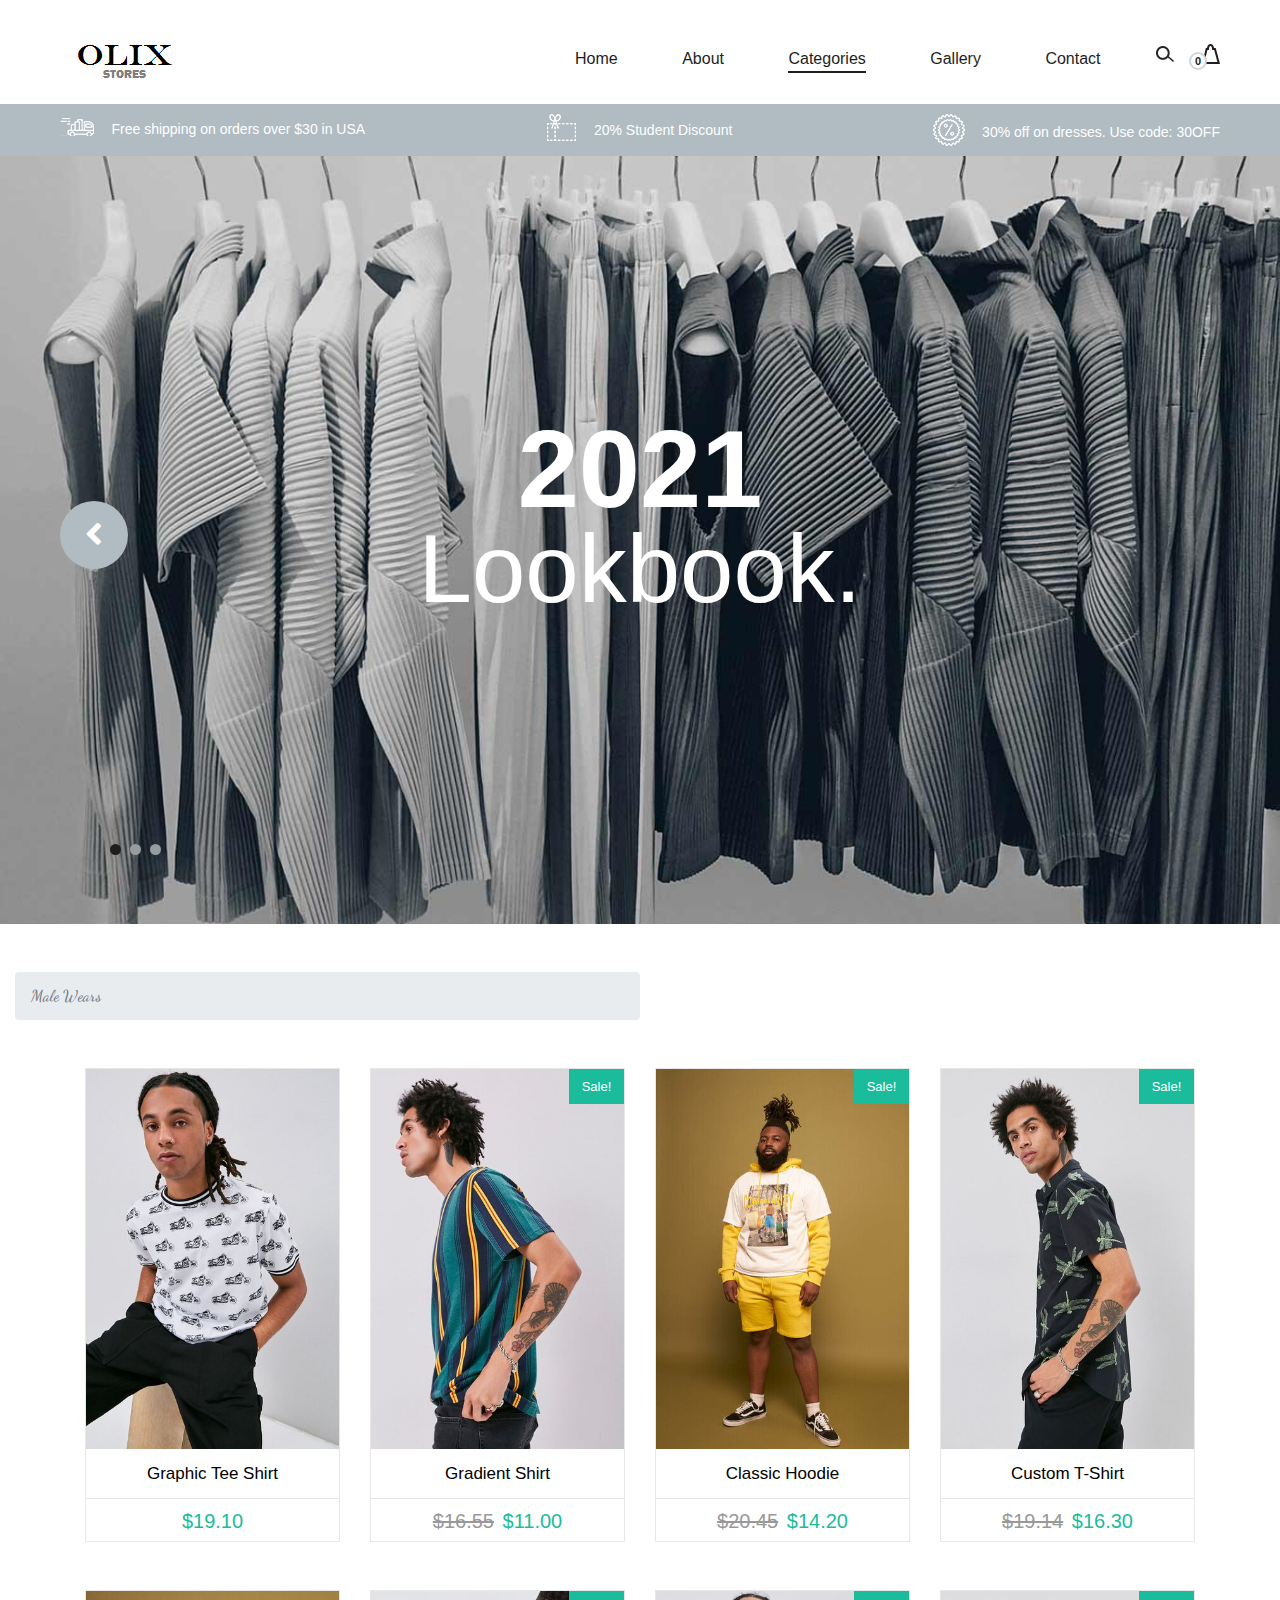
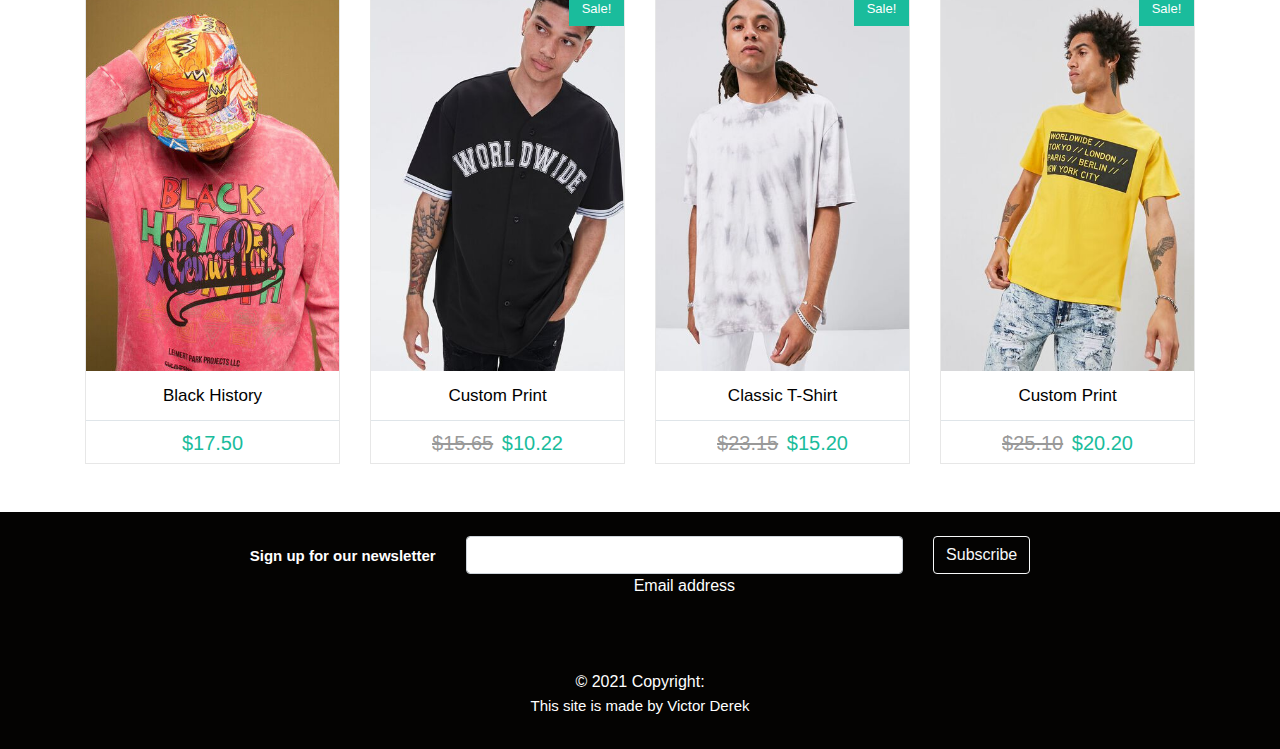
<file: male.html>
<!DOCTYPE html>
<html lang="en" dir="ltr">
  <head>
    <meta charset="utf-8">
    <meta name="viewport" content="width=device-width, initial-scale=1">
    <title>Olix</title>
    <link rel="stylesheet" href="res/bootstrap/css/bootstrap.css">
    <link rel="stylesheet" href="css/bootstrap.min.css" type="text/css">
    <link rel="stylesheet" href="css/owl.carousel.min.css" type="text/css">
    <link rel="stylesheet" href="css/font-awesome.min.css" type="text/css">
  	<link rel="stylesheet" href="res/fontawesome/css/all.css">
  	<link rel="stylesheet" href="res/css/style.css">
    <link rel="stylesheet" href="css/style.css" type="text/css">
  </head>
  <body>


    <!-- Search model -->
 	<div class="search-model">
 		<div class="h-100 d-flex align-items-center justify-content-center">
 			<div class="search-close-switch">+</div>
 			<form class="search-model-form">
 				<input type="text" id="search-input" placeholder="Search here.....">
 			</form>
 		</div>
 	</div>
 	<!-- Search model end -->

     <!-- Header Section Begin -->
     <header class="header-section">
         <div class="container-fluid">
             <div class="inner-header">
                 <div class="logo">
                     <a href="./index.html"><img src="img/logo.png" alt=""></a>
                 </div>
                 <div class="header-right">
                     <img src="img/icons/search.png" alt="" class="search-trigger">
                     <!-- <img src="img/icons/man.png" alt=""> -->
                     <a href="cart.html">
                         <img src="img/icons/bag.png" alt="">
                         <span id="cart">0</span>
                     </a>
                 </div>
                 <!-- <div class="user-access">
                     <a href="#">Register</a>
                     <a href="#" class="in">Sign in</a>
                 </div> -->
                 <nav class="main-menu mobile-menu">
                     <ul>
                         <li><a class="" href="index.html">Home</a></li>
                         <li><a href="about.html">About</a></li>
                         <li><a class="active" href="">Categories</a>
                             <ul class="sub-menu">
                                 <li><a href="male.html">Male</a></li>
                                 <li><a href="female.html">Female</a></li>
                                 <li><a href="kids.html">Kids</a></li>
                                  <li><a href="unisex.html">Unisex</a></li>
                             </ul>
                         </li>
                         <li><a href="gallery.html">Gallery</a></li>
                         <li><a href="contact.html">Contact</a></li>
                     </ul>
                 </nav>
             </div>
         </div>
     </header>
     <!-- Header Info Begin -->
     <div class="header-info">
         <div class="container-fluid">
             <div class="row">
                 <div class="col-md-4">
                     <div class="header-item">
                         <img src="img/icons/delivery.png" alt="">
                         <p>Free shipping on orders over $30 in USA</p>
                     </div>
                 </div>
                 <div class="col-md-4 text-left text-lg-center">
                     <div class="header-item">
                         <img src="img/icons/voucher.png" alt="">
                         <p>20% Student Discount</p>
                     </div>
                 </div>
                 <div class="col-md-4 text-left text-xl-right">
                     <div class="header-item">
                     <img src="img/icons/sales.png" alt="">
                     <p>30% off on dresses. Use code: 30OFF</p>
                 </div>
                 </div>
             </div>
         </div>
     </div>
     <!-- Header Info End -->
     <!-- Header End -->

     <!-- Hero Slider Begin -->
   <section class="hero-slider">
       <div class="hero-items owl-carousel">
           <div class="single-slider-item set-bg" data-setbg="img/slider-1.jpg">
               <div class="container">
                   <div class="row">
                       <div class="col-lg-12">
                           <h1>2021</h1>
                           <h2>Lookbook.</h2>
                           <!-- <a href="#" class="primary-btn">See More</a> -->
                       </div>
                   </div>
               </div>
           </div>
           <div class="single-slider-item set-bg" data-setbg="img/slider-2.jpg">
               <div class="container">
                   <div class="row">
                       <div class="col-lg-12">
                           <h1>2021</h1>
                           <h2>Lookbook.</h2>
                           <!-- <a href="#" class="primary-btn">See More</a> -->
                       </div>
                   </div>
               </div>
           </div>
           <div class="single-slider-item set-bg" data-setbg="img/slider-3.jpg">
               <div class="container">
                   <div class="row">
                       <div class="col-lg-12">
                           <h1>2021</h1>
                           <h2>Lookbook.</h2>
                           <!-- <a href="#" class="primary-btn">See More</a> -->
                       </div>
                   </div>
               </div>
           </div>
       </div>
   </section>
   <!-- Hero Slider End -->


    <div class="container-fluid">
      <nav aria-label="breadcrumb">
       <ol class="breadcrumb w-50 mt-5">
         <li class="breadcrumb-item active" aria-current="page" style="font-family:dancing-script">Male Wears </li>
       </ol>
     </nav>
    </div>


    <div class="container mt-5">
      <div class="row">
        <div class="col-md-3 col-sm-6">
            <div class="product-grid">
                <div class="product-image">
                    <a href="#" class="image">
                        <img class="pic-1" src="../../images/men1.jpg">
                    </a>
                    <ul class="product-links">
                        <li><a type="button" href="#"onclick="cart()"><i class="fa fa-shopping-bag"></i> Add to cart</a></li>
                        <li><a href="#"><i class="fa fa-search"></i> Quick View</a></li>
                    </ul>
                </div>
                <div class="product-content">
                    <h3 class="title"><a href="#">Graphic Tee Shirt</a></h3>
                    <div class="price">$19.10</div>
                </div>
            </div>
        </div>
        <div class="col-md-3 col-sm-6">
            <div class="product-grid">
                <div class="product-image">
                    <a href="#" class="image">
                        <img class="pic-1" src="../../images/men2.jpg">
                    </a>
                    <span class="product-sale-label">Sale!</span>
                    <ul class="product-links">
                        <li><a type="button" href="#"onclick="cart()"><i class="fa fa-shopping-bag"></i> Add to cart</a></li>
                        <li><a href="#"><i class="fa fa-search"></i> Quick View</a></li>
                    </ul>
                </div>
                <div class="product-content">
                    <h3 class="title"><a href="#">Gradient Shirt</a></h3>
                    <div class="price"><span>$16.55</span> $11.00</div>
                </div>
            </div>
        </div>
        <div class="col-md-3 col-sm-6">
            <div class="product-grid">
                <div class="product-image">
                    <a href="#" class="image">
                        <img class="pic-1" src="../../images/men3.jpg">
                    </a>
                    <span class="product-sale-label">Sale!</span>
                    <ul class="product-links">
                        <li><a type="button" href="#"onclick="cart()"><i class="fa fa-shopping-bag"></i> Add to cart</a></li>
                        <li><a href="#"><i class="fa fa-search"></i> Quick View</a></li>
                    </ul>
                </div>
                <div class="product-content">
                    <h3 class="title"><a href="#">Classic Hoodie</a></h3>
                    <div class="price"><span>$20.45</span> $14.20</div>
                </div>
            </div>
        </div>
        <div class="col-md-3 col-sm-6">
            <div class="product-grid">
                <div class="product-image">
                    <a href="#" class="image">
                        <img class="pic-1" src="../../images/men4.jpg">
                    </a>
                    <span class="product-sale-label">Sale!</span>
                    <ul class="product-links">
                        <li><a type="button" href="#"onclick="cart()"><i class="fa fa-shopping-bag"></i> Add to cart</a></li>
                        <li><a href="#"><i class="fa fa-search"></i> Quick View</a></li>
                    </ul>
                </div>
                <div class="product-content">
                    <h3 class="title"><a href="#">Custom T-Shirt</a></h3>
                    <div class="price"><span>$19.14</span> $16.30</div>
                </div>
            </div>
        </div>
      </div>
    </div>


    <div class="container mt-5">
      <div class="row">
        <div class="col-md-3 col-sm-6">
            <div class="product-grid">
                <div class="product-image">
                    <a href="#" class="image">
                        <img class="pic-1" src="../../images/men5.jpg">
                    </a>
                    <ul class="product-links">
                        <li><a type="button" href="#"onclick="cart()"><i class="fa fa-shopping-bag"></i> Add to cart</a></li>
                        <li><a href="#"><i class="fa fa-search"></i> Quick View</a></li>
                    </ul>
                </div>
                <div class="product-content">
                    <h3 class="title"><a href="#">Black History</a></h3>
                    <div class="price">$17.50</div>
                </div>
            </div>
        </div>
        <div class="col-md-3 col-sm-6">
            <div class="product-grid">
                <div class="product-image">
                    <a href="#" class="image">
                        <img class="pic-1" src="../../images/men6.jpg">
                    </a>
                    <span class="product-sale-label">Sale!</span>
                    <ul class="product-links">
                        <li><a type="button" href="#"onclick="cart()"><i class="fa fa-shopping-bag"></i> Add to cart</a></li>
                        <li><a href="#"><i class="fa fa-search"></i> Quick View</a></li>
                    </ul>
                </div>
                <div class="product-content">
                    <h3 class="title"><a href="#">Custom Print</a></h3>
                    <div class="price"><span>$15.65</span> $10.22</div>
                </div>
            </div>
        </div>
        <div class="col-md-3 col-sm-6">
            <div class="product-grid">
                <div class="product-image">
                    <a href="#" class="image">
                        <img class="pic-1" src="../../images/men7.jpg">
                    </a>
                    <span class="product-sale-label">Sale!</span>
                    <ul class="product-links">
                        <li><a type="button" href="#"onclick="cart()"><i class="fa fa-shopping-bag"></i> Add to cart</a></li>
                        <li><a href="#"><i class="fa fa-search"></i> Quick View</a></li>
                    </ul>
                </div>
                <div class="product-content">
                    <h3 class="title"><a href="#">Classic T-shirt</a></h3>
                    <div class="price"><span>$23.15</span> $15.20</div>
                </div>
            </div>
        </div>
        <div class="col-md-3 col-sm-6">
            <div class="product-grid">
                <div class="product-image">
                    <a href="#" class="image">
                        <img class="pic-1" src="../../images/men8.jpg">
                    </a>
                    <span class="product-sale-label">Sale!</span>
                    <ul class="product-links">
                        <li><a type="button" href="#"onclick="cart()"><i class="fa fa-shopping-bag"></i> Add to cart</a></li>
                        <li><a href="#"><i class="fa fa-search"></i> Quick View</a></li>
                    </ul>
                </div>
                <div class="product-content">
                    <h3 class="title"><a href="#">Custom Print </a></h3>
                    <div class="price"><span>$25.10</span> $20.20</div>
                </div>
            </div>
        </div>
      </div>
    </div>

    <!-- <div class="container mt-5">
      <div class="row">
        <div class="col-md-3 col-sm-6">
            <div class="product-grid">
                <div class="product-image">
                    <a href="#" class="image">
                        <img class="pic-1" src="../../images/c15.jpg">
                    </a>
                    <ul class="product-links">
                        <li><a type="button" href="#"onclick="cart()"><i class="fa fa-shopping-bag"></i> Add to cart</a></li>
                        <li><a href="#"><i class="fa fa-search"></i> Quick View</a></li>
                    </ul>
                </div>
                <div class="product-content">
                    <h3 class="title"><a href="#">Design Palm Print </a></h3>
                    <div class="price">$12.23</div>
                </div>
            </div>
        </div>
        <div class="col-md-3 col-sm-6">
            <div class="product-grid">
                <div class="product-image">
                    <a href="#" class="image">
                        <img class="pic-1" src="../../images/c16.jpg">
                    </a>
                    <span class="product-sale-label">Sale!</span>
                    <ul class="product-links">
                        <li><a type="button" href="#"onclick="cart()"><i class="fa fa-shopping-bag"></i> Add to cart</a></li>
                        <li><a href="#"><i class="fa fa-search"></i> Quick View</a></li>
                    </ul>
                </div>
                <div class="product-content">
                    <h3 class="title"><a href="#">Design Palm Print </a></h3>
                    <div class="price"><span>$29.32</span> $26.20</div>
                </div>
            </div>
        </div>
        <div class="col-md-3 col-sm-6">
            <div class="product-grid">
                <div class="product-image">
                    <a href="#" class="image">
                        <img class="pic-1" src="../../images/c17.jpg">
                    </a>
                    <span class="product-sale-label">Sale!</span>
                    <ul class="product-links">
                        <li><a type="button" href="#"onclick="cart()"><i class="fa fa-shopping-bag"></i> Add to cart</a></li>
                        <li><a href="#"><i class="fa fa-search"></i> Quick View</a></li>
                    </ul>
                </div>
                <div class="product-content">
                    <h3 class="title"><a href="#">Custom Printed shirt</a></h3>
                    <div class="price"><span>$30.00</span> $23.00</div>
                </div>
            </div>
        </div>
        <div class="col-md-3 col-sm-6">
            <div class="product-grid">
                <div class="product-image">
                    <a href="#" class="image">
                        <img class="pic-1" src="../../images/c18.jpg">
                    </a>
                    <span class="product-sale-label">Sale!</span>
                    <ul class="product-links">
                        <li><a type="button" href="#"onclick="cart()"><i class="fa fa-shopping-bag"></i> Add to cart</a></li>
                        <li><a href="#"><i class="fa fa-search"></i> Quick View</a></li>
                    </ul>
                </div>
                <div class="product-content">
                    <h3 class="title"><a href="#">Custom Printed shirt</a></h3>
                    <div class="price"><span>$35.45</span> $31.70</div>
                </div>
            </div>
        </div>
      </div>
    </div>

    <div class="container mt-5">
      <div class="row">
        <div class="col-md-3 col-sm-6">
            <div class="product-grid">
                <div class="product-image">
                    <a href="#" class="image">
                        <img class="pic-1" src="../../images/c20.jpg">
                    </a>
                    <ul class="product-links">
                        <li><a type="button" href="#"onclick="cart()"><i class="fa fa-shopping-bag"></i> Add to cart</a></li>
                        <li><a href="#"><i class="fa fa-search"></i> Quick View</a></li>
                    </ul>
                </div>
                <div class="product-content">
                    <h3 class="title"><a href="#">Custom Hoodies</a></h3>
                    <div class="price">$18.27</div>
                </div>
            </div>
        </div>
        <div class="col-md-3 col-sm-6">
            <div class="product-grid">
                <div class="product-image">
                    <a href="#" class="image">
                        <img class="pic-1" src="../../images/c21.jpg">
                    </a>
                    <span class="product-sale-label">Sale!</span>
                    <ul class="product-links">
                        <li><a type="button" href="#"onclick="cart()"><i class="fa fa-shopping-bag"></i> Add to cart</a></li>
                        <li><a href="#"><i class="fa fa-search"></i> Quick View</a></li>
                    </ul>
                </div>
                <div class="product-content">
                    <h3 class="title"><a href="#">Custom T-Shirt</a></h3>
                    <div class="price"><span>$36.55</span> $32.20</div>
                </div>
            </div>
        </div>
        <div class="col-md-3 col-sm-6">
            <div class="product-grid">
                <div class="product-image">
                    <a href="#" class="image">
                        <img class="pic-1" src="../../images/c22.jpg">
                    </a>
                    <span class="product-sale-label">Sale!</span>
                    <ul class="product-links">
                        <li><a type="button" href="#"onclick="cart()"><i class="fa fa-shopping-bag"></i> Add to cart</a></li>
                        <li><a href="#"><i class="fa fa-search"></i> Quick View</a></li>
                    </ul>
                </div>
                <div class="product-content">
                    <h3 class="title"><a href="#">Sweat-Shirt</a></h3>
                    <div class="price"><span>$34.00</span> $31.00</div>
                </div>
            </div>
        </div>
        <div class="col-md-3 col-sm-6">
            <div class="product-grid">
                <div class="product-image">
                    <a href="#" class="image">
                        <img class="pic-1" src="../../images/c23.jpg">
                    </a>
                    <span class="product-sale-label">Sale!</span>
                    <ul class="product-links">
                        <li><a type="button" href="#"onclick="cart()"><i class="fa fa-shopping-bag"></i> Add to cart</a></li>
                        <li><a href="#"><i class="fa fa-search"></i> Quick View</a></li>
                    </ul>
                </div>
                <div class="product-content">
                    <h3 class="title"><a href="#">Custom Sweater</a></h3>
                    <div class="price"><span>$36.65</span> $28.30</div>
                </div>
            </div>
        </div>
      </div>
    </div> -->


    <footer class="bg  text-center text-white mt-5" style="background-color: rgb(4, 3, 2);">
  <!-- Grid container -->
  <div class="container p-4 pb-0">
    <!-- Section: Form -->
    <section class="">
      <form action="">
        <!--Grid row-->
        <div class="row d-flex justify-content-center">
          <!--Grid column-->
          <div class="col-auto">
            <p class="pt-2">
              <strong>Sign up for our newsletter</strong>
            </p>
          </div>
          <!--Grid column-->

          <!--Grid column-->
          <div class="col-md-5 col-12">
            <!-- Email input -->
            <div class="form-outline form-white mb-4">
              <input type="email" id="form5Example2" class="form-control" />
              <label class="form-label" for="form5Example2">Email address</label>
            </div>
          </div>
          <!--Grid column-->

          <!--Grid column-->
          <div class="col-auto">
            <!-- Submit button -->
            <button type="submit" class="btn btn-outline-light mb-4">
              Subscribe
            </button>
          </div>
          <!--Grid column-->
        </div>
        <!--Grid row-->
      </form>
    </section>
    <!-- Section: Form -->
  </div>
  <!-- Grid container -->

  <!-- Copyright -->
  <div class="text-center p-3" style="background-color: rgb(4, 3, 2);">
    © 2021 Copyright:
    <p>This site is made by Victor Derek</p>
  </div>
  <!-- Copyright -->
</footer>















    <script type="text/javascript" src="res/bootstrap/js/popper.js"></script>
    <script type="text/javascript" src="res/bootstrap/js/jquery-3.2.1.min.js"></script>
    <script type="text/javascript" src="res/bootstrap/js/bootstrap.js"></script>
    <script src="res/js/app.js"></script>

    <!-- Js Plugins -->
   <script src="js/jquery-3.3.1.min.js"></script>
   <script src="js/bootstrap.min.js"></script>
   <script src="js/jquery.magnific-popup.min.js"></script>
   <script src="js/jquery.slicknav.js"></script>
   <script src="js/owl.carousel.min.js"></script>
   <script src="js/jquery.nice-select.min.js"></script>
   <script src="js/mixitup.min.js"></script>
   <script src="js/main.js"></script>
  </body>
</html>
</file>
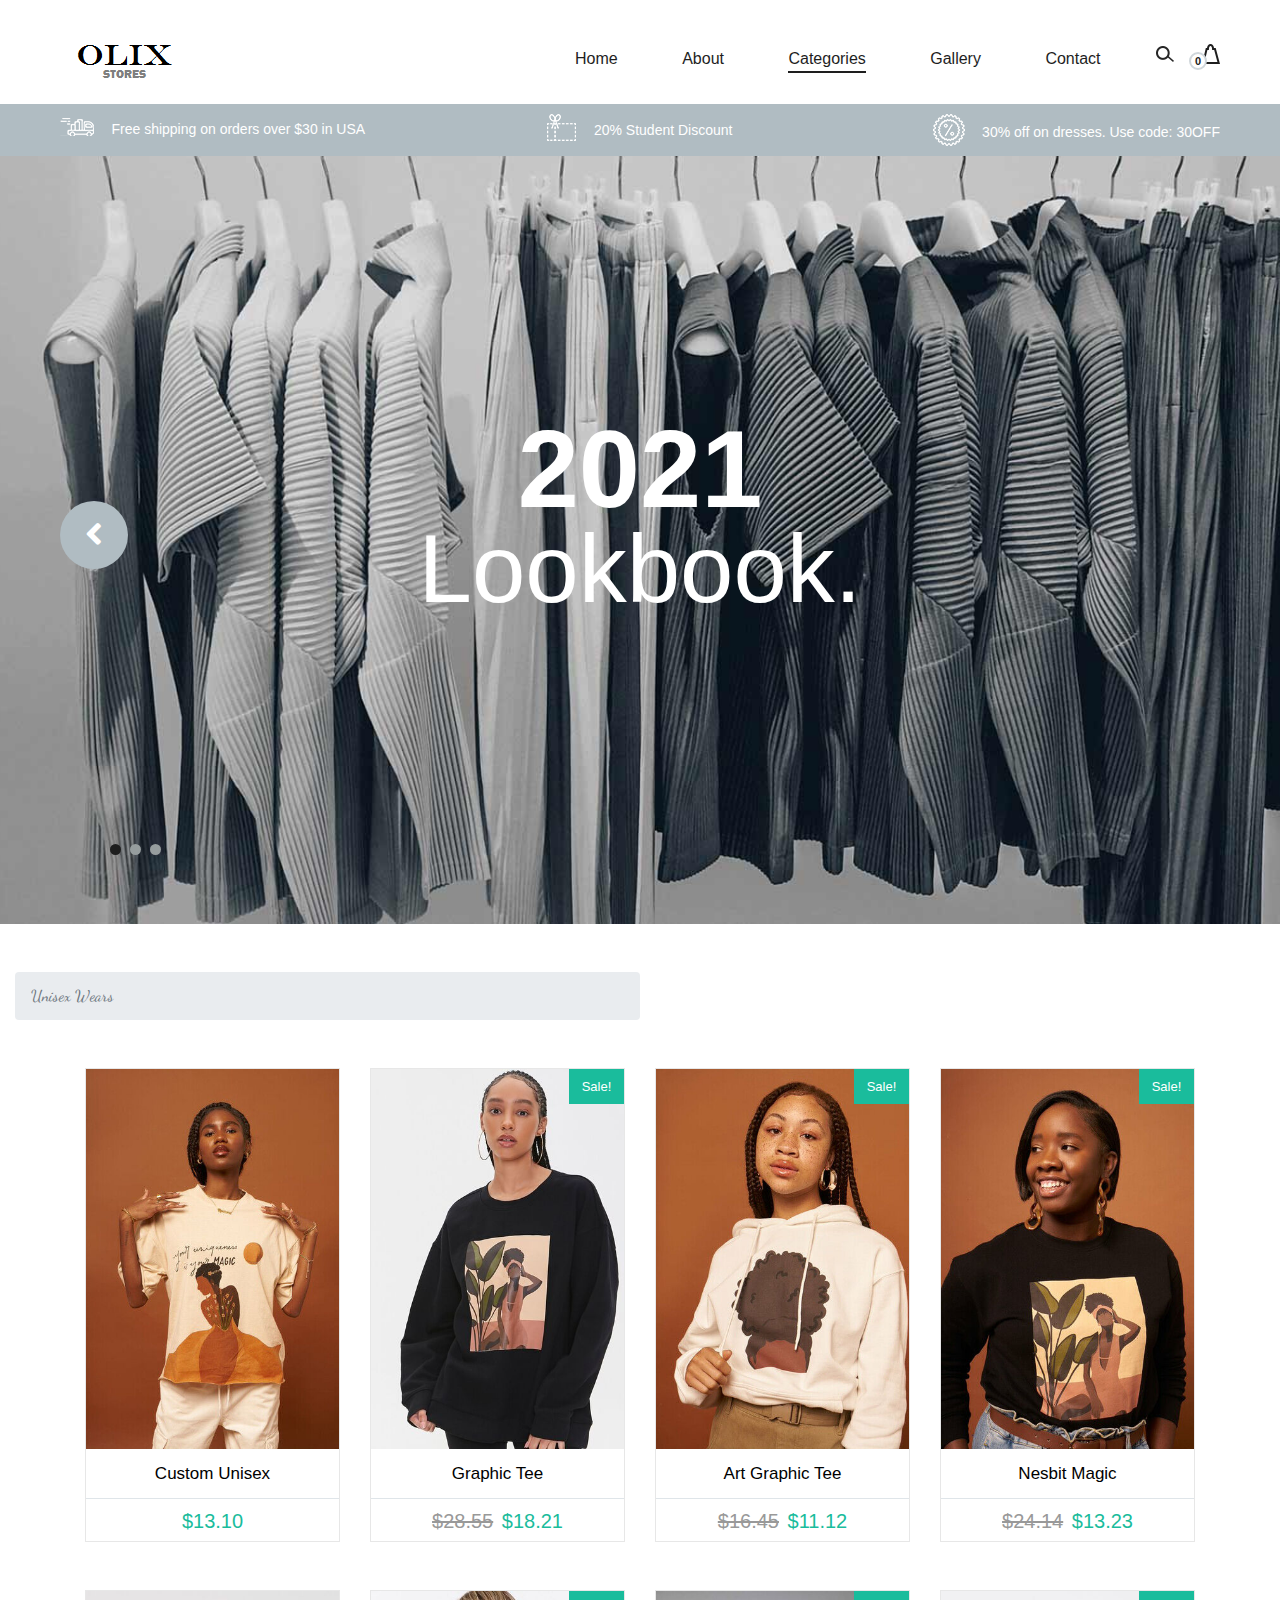
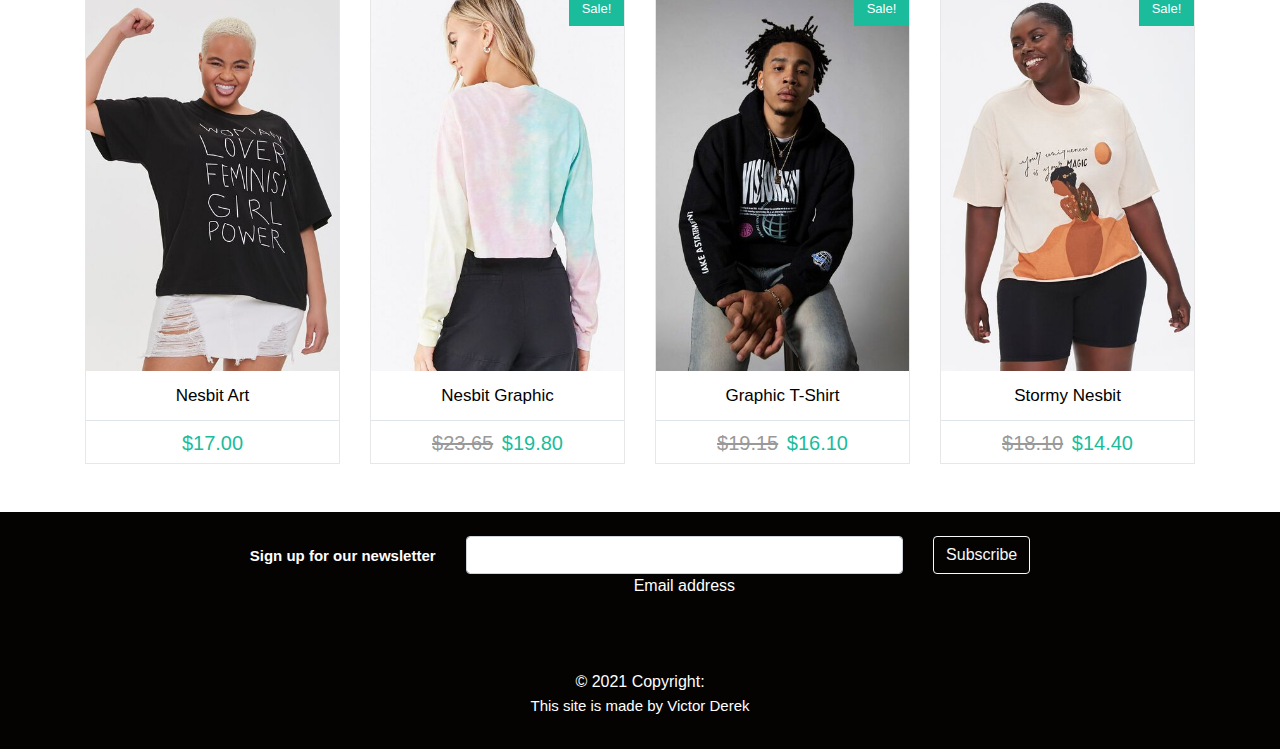
<file: unisex.html>
<!DOCTYPE html>
<html lang="en" dir="ltr">
  <head>
    <meta charset="utf-8">
    <meta name="viewport" content="width=device-width, initial-scale=1">
    <title>Olix</title>
    <link rel="stylesheet" href="res/bootstrap/css/bootstrap.css">
    <link rel="stylesheet" href="css/bootstrap.min.css" type="text/css">
    <link rel="stylesheet" href="css/owl.carousel.min.css" type="text/css">
    <link rel="stylesheet" href="css/font-awesome.min.css" type="text/css">
  	<link rel="stylesheet" href="res/fontawesome/css/all.css">
  	<link rel="stylesheet" href="res/css/style.css">
    <link rel="stylesheet" href="css/style.css" type="text/css">
  </head>
  <body>


    <!-- Search model -->
 	<div class="search-model">
 		<div class="h-100 d-flex align-items-center justify-content-center">
 			<div class="search-close-switch">+</div>
 			<form class="search-model-form">
 				<input type="text" id="search-input" placeholder="Search here.....">
 			</form>
 		</div>
 	</div>
 	<!-- Search model end -->

     <!-- Header Section Begin -->
     <header class="header-section">
         <div class="container-fluid">
             <div class="inner-header">
                 <div class="logo">
                     <a href="./index.html"><img src="img/logo.png" alt=""></a>
                 </div>
                 <div class="header-right">
                     <img src="img/icons/search.png" alt="" class="search-trigger">
                     <!-- <img src="img/icons/man.png" alt=""> -->
                     <a href="cart.html">
                         <img src="img/icons/bag.png" alt="">
                         <span id="cart">0</span>
                     </a>
                 </div>
                 <!-- <div class="user-access">
                     <a href="#">Register</a>
                     <a href="#" class="in">Sign in</a>
                 </div> -->
                 <nav class="main-menu mobile-menu">
                     <ul>
                         <li><a class="" href="index.html">Home</a></li>
                         <li><a href="about.html">About</a></li>
                         <li><a class="active" href="">Categories</a>
                             <ul class="sub-menu">
                                 <li><a href="male.html">Male</a></li>
                                 <li><a href="female.html">Female</a></li>
                                 <li><a href="kids.html">Kids</a></li>
                                  <li><a href="unisex.html">Unisex</a></li>
                             </ul>
                         </li>
                         <li><a href="gallery.html">Gallery</a></li>
                         <li><a href="contact.html">Contact</a></li>
                     </ul>
                 </nav>
             </div>
         </div>
     </header>
     <!-- Header Info Begin -->
     <div class="header-info">
         <div class="container-fluid">
             <div class="row">
                 <div class="col-md-4">
                     <div class="header-item">
                         <img src="img/icons/delivery.png" alt="">
                         <p>Free shipping on orders over $30 in USA</p>
                     </div>
                 </div>
                 <div class="col-md-4 text-left text-lg-center">
                     <div class="header-item">
                         <img src="img/icons/voucher.png" alt="">
                         <p>20% Student Discount</p>
                     </div>
                 </div>
                 <div class="col-md-4 text-left text-xl-right">
                     <div class="header-item">
                     <img src="img/icons/sales.png" alt="">
                     <p>30% off on dresses. Use code: 30OFF</p>
                 </div>
                 </div>
             </div>
         </div>
     </div>
     <!-- Header Info End -->
     <!-- Header End -->

     <!-- Hero Slider Begin -->
   <section class="hero-slider">
       <div class="hero-items owl-carousel">
           <div class="single-slider-item set-bg" data-setbg="img/slider-1.jpg">
               <div class="container">
                   <div class="row">
                       <div class="col-lg-12">
                           <h1>2021</h1>
                           <h2>Lookbook.</h2>
                           <!-- <a href="#" class="primary-btn">See More</a> -->
                       </div>
                   </div>
               </div>
           </div>
           <div class="single-slider-item set-bg" data-setbg="img/slider-2.jpg">
               <div class="container">
                   <div class="row">
                       <div class="col-lg-12">
                           <h1>2021</h1>
                           <h2>Lookbook.</h2>
                           <!-- <a href="#" class="primary-btn">See More</a> -->
                       </div>
                   </div>
               </div>
           </div>
           <div class="single-slider-item set-bg" data-setbg="img/slider-3.jpg">
               <div class="container">
                   <div class="row">
                       <div class="col-lg-12">
                           <h1>2021</h1>
                           <h2>Lookbook.</h2>
                           <!-- <a href="#" class="primary-btn">See More</a> -->
                       </div>
                   </div>
               </div>
           </div>
       </div>
   </section>
   <!-- Hero Slider End -->


    <div class="container-fluid">
      <nav aria-label="breadcrumb">
       <ol class="breadcrumb w-50 mt-5">
         <li class="breadcrumb-item active" aria-current="page" style="font-family:dancing-script">Unisex Wears </li>
       </ol>
     </nav>
    </div>


    <div class="container mt-5">
      <div class="row">
        <div class="col-md-3 col-sm-6">
            <div class="product-grid">
                <div class="product-image">
                    <a href="#" class="image">
                        <img class="pic-1" src="../../images/uni1.jpg">
                    </a>
                    <ul class="product-links">
                        <li><a type="button" href="#"onclick="cart()"><i class="fa fa-shopping-bag"></i> Add to cart</a></li>
                        <li><a href="#"><i class="fa fa-search"></i> Quick View</a></li>
                    </ul>
                </div>
                <div class="product-content">
                    <h3 class="title"><a href="#">Custom Unisex</a></h3>
                    <div class="price">$13.10</div>
                </div>
            </div>
        </div>
        <div class="col-md-3 col-sm-6">
            <div class="product-grid">
                <div class="product-image">
                    <a href="#" class="image">
                        <img class="pic-1" src="../../images/uni2.jpg">
                    </a>
                    <span class="product-sale-label">Sale!</span>
                    <ul class="product-links">
                        <li><a type="button" href="#"onclick="cart()"><i class="fa fa-shopping-bag"></i> Add to cart</a></li>
                        <li><a href="#"><i class="fa fa-search"></i> Quick View</a></li>
                    </ul>
                </div>
                <div class="product-content">
                    <h3 class="title"><a href="#">Graphic Tee</a></h3>
                    <div class="price"><span>$28.55</span> $18.21</div>
                </div>
            </div>
        </div>
        <div class="col-md-3 col-sm-6">
            <div class="product-grid">
                <div class="product-image">
                    <a href="#" class="image">
                        <img class="pic-1" src="../../images/uni3.jpg">
                    </a>
                    <span class="product-sale-label">Sale!</span>
                    <ul class="product-links">
                        <li><a type="button" href="#"onclick="cart()"><i class="fa fa-shopping-bag"></i> Add to cart</a></li>
                        <li><a href="#"><i class="fa fa-search"></i> Quick View</a></li>
                    </ul>
                </div>
                <div class="product-content">
                    <h3 class="title"><a href="#">Art Graphic Tee</a></h3>
                    <div class="price"><span>$16.45</span> $11.12</div>
                </div>
            </div>
        </div>
        <div class="col-md-3 col-sm-6">
            <div class="product-grid">
                <div class="product-image">
                    <a href="#" class="image">
                        <img class="pic-1" src="../../images/uni4.jpg">
                    </a>
                    <span class="product-sale-label">Sale!</span>
                    <ul class="product-links">
                        <li><a type="button" href="#"onclick="cart()"><i class="fa fa-shopping-bag"></i> Add to cart</a></li>
                        <li><a href="#"><i class="fa fa-search"></i> Quick View</a></li>
                    </ul>
                </div>
                <div class="product-content">
                    <h3 class="title"><a href="#">Nesbit Magic</a></h3>
                    <div class="price"><span>$24.14</span> $13.23</div>
                </div>
            </div>
        </div>
      </div>
    </div>


    <div class="container mt-5">
      <div class="row">
        <div class="col-md-3 col-sm-6">
            <div class="product-grid">
                <div class="product-image">
                    <a href="#" class="image">
                        <img class="pic-1" src="../../images/uni5.jpg">
                    </a>
                    <ul class="product-links">
                        <li><a type="button" href="#"onclick="cart()"><i class="fa fa-shopping-bag"></i> Add to cart</a></li>
                        <li><a href="#"><i class="fa fa-search"></i> Quick View</a></li>
                    </ul>
                </div>
                <div class="product-content">
                    <h3 class="title"><a href="#">Nesbit Art</a></h3>
                    <div class="price">$17.00</div>
                </div>
            </div>
        </div>
        <div class="col-md-3 col-sm-6">
            <div class="product-grid">
                <div class="product-image">
                    <a href="#" class="image">
                        <img class="pic-1" src="../../images/uni6.jpg">
                    </a>
                    <span class="product-sale-label">Sale!</span>
                    <ul class="product-links">
                        <li><a type="button" href="#"onclick="cart()"><i class="fa fa-shopping-bag"></i> Add to cart</a></li>
                        <li><a href="#"><i class="fa fa-search"></i> Quick View</a></li>
                    </ul>
                </div>
                <div class="product-content">
                    <h3 class="title"><a href="#">Nesbit Graphic</a></h3>
                    <div class="price"><span>$23.65</span> $19.80</div>
                </div>
            </div>
        </div>
        <div class="col-md-3 col-sm-6">
            <div class="product-grid">
                <div class="product-image">
                    <a href="#" class="image">
                        <img class="pic-1" src="../../images/uni7.jpg">
                    </a>
                    <span class="product-sale-label">Sale!</span>
                    <ul class="product-links">
                        <li><a type="button" href="#"onclick="cart()"><i class="fa fa-shopping-bag"></i> Add to cart</a></li>
                        <li><a href="#"><i class="fa fa-search"></i> Quick View</a></li>
                    </ul>
                </div>
                <div class="product-content">
                    <h3 class="title"><a href="#">Graphic T-Shirt</a></h3>
                    <div class="price"><span>$19.15</span> $16.10</div>
                </div>
            </div>
        </div>
        <div class="col-md-3 col-sm-6">
            <div class="product-grid">
                <div class="product-image">
                    <a href="#" class="image">
                        <img class="pic-1" src="../../images/uni9.jpg">
                    </a>
                    <span class="product-sale-label">Sale!</span>
                    <ul class="product-links">
                        <li><a type="button" href="#"onclick="cart()"><i class="fa fa-shopping-bag"></i> Add to cart</a></li>
                        <li><a href="#"><i class="fa fa-search"></i> Quick View</a></li>
                    </ul>
                </div>
                <div class="product-content">
                    <h3 class="title"><a href="#">Stormy Nesbit </a></h3>
                    <div class="price"><span>$18.10</span> $14.40</div>
                </div>
            </div>
        </div>
      </div>
    </div>

    <!-- <div class="container mt-5">
      <div class="row">
        <div class="col-md-3 col-sm-6">
            <div class="product-grid">
                <div class="product-image">
                    <a href="#" class="image">
                        <img class="pic-1" src="../../images/c15.jpg">
                    </a>
                    <ul class="product-links">
                        <li><a type="button" href="#"onclick="cart()"><i class="fa fa-shopping-bag"></i> Add to cart</a></li>
                        <li><a href="#"><i class="fa fa-search"></i> Quick View</a></li>
                    </ul>
                </div>
                <div class="product-content">
                    <h3 class="title"><a href="#">Design Palm Print </a></h3>
                    <div class="price">$12.23</div>
                </div>
            </div>
        </div>
        <div class="col-md-3 col-sm-6">
            <div class="product-grid">
                <div class="product-image">
                    <a href="#" class="image">
                        <img class="pic-1" src="../../images/c16.jpg">
                    </a>
                    <span class="product-sale-label">Sale!</span>
                    <ul class="product-links">
                        <li><a type="button" href="#"onclick="cart()"><i class="fa fa-shopping-bag"></i> Add to cart</a></li>
                        <li><a href="#"><i class="fa fa-search"></i> Quick View</a></li>
                    </ul>
                </div>
                <div class="product-content">
                    <h3 class="title"><a href="#">Design Palm Print </a></h3>
                    <div class="price"><span>$29.32</span> $26.20</div>
                </div>
            </div>
        </div>
        <div class="col-md-3 col-sm-6">
            <div class="product-grid">
                <div class="product-image">
                    <a href="#" class="image">
                        <img class="pic-1" src="../../images/c17.jpg">
                    </a>
                    <span class="product-sale-label">Sale!</span>
                    <ul class="product-links">
                        <li><a type="button" href="#"onclick="cart()"><i class="fa fa-shopping-bag"></i> Add to cart</a></li>
                        <li><a href="#"><i class="fa fa-search"></i> Quick View</a></li>
                    </ul>
                </div>
                <div class="product-content">
                    <h3 class="title"><a href="#">Custom Printed shirt</a></h3>
                    <div class="price"><span>$30.00</span> $23.00</div>
                </div>
            </div>
        </div>
        <div class="col-md-3 col-sm-6">
            <div class="product-grid">
                <div class="product-image">
                    <a href="#" class="image">
                        <img class="pic-1" src="../../images/c18.jpg">
                    </a>
                    <span class="product-sale-label">Sale!</span>
                    <ul class="product-links">
                        <li><a type="button" href="#"onclick="cart()"><i class="fa fa-shopping-bag"></i> Add to cart</a></li>
                        <li><a href="#"><i class="fa fa-search"></i> Quick View</a></li>
                    </ul>
                </div>
                <div class="product-content">
                    <h3 class="title"><a href="#">Custom Printed shirt</a></h3>
                    <div class="price"><span>$35.45</span> $31.70</div>
                </div>
            </div>
        </div>
      </div>
    </div>

    <div class="container mt-5">
      <div class="row">
        <div class="col-md-3 col-sm-6">
            <div class="product-grid">
                <div class="product-image">
                    <a href="#" class="image">
                        <img class="pic-1" src="../../images/c20.jpg">
                    </a>
                    <ul class="product-links">
                        <li><a type="button" href="#"onclick="cart()"><i class="fa fa-shopping-bag"></i> Add to cart</a></li>
                        <li><a href="#"><i class="fa fa-search"></i> Quick View</a></li>
                    </ul>
                </div>
                <div class="product-content">
                    <h3 class="title"><a href="#">Custom Hoodies</a></h3>
                    <div class="price">$18.27</div>
                </div>
            </div>
        </div>
        <div class="col-md-3 col-sm-6">
            <div class="product-grid">
                <div class="product-image">
                    <a href="#" class="image">
                        <img class="pic-1" src="../../images/c21.jpg">
                    </a>
                    <span class="product-sale-label">Sale!</span>
                    <ul class="product-links">
                        <li><a type="button" href="#"onclick="cart()"><i class="fa fa-shopping-bag"></i> Add to cart</a></li>
                        <li><a href="#"><i class="fa fa-search"></i> Quick View</a></li>
                    </ul>
                </div>
                <div class="product-content">
                    <h3 class="title"><a href="#">Custom T-Shirt</a></h3>
                    <div class="price"><span>$36.55</span> $32.20</div>
                </div>
            </div>
        </div>
        <div class="col-md-3 col-sm-6">
            <div class="product-grid">
                <div class="product-image">
                    <a href="#" class="image">
                        <img class="pic-1" src="../../images/c22.jpg">
                    </a>
                    <span class="product-sale-label">Sale!</span>
                    <ul class="product-links">
                        <li><a type="button" href="#"onclick="cart()"><i class="fa fa-shopping-bag"></i> Add to cart</a></li>
                        <li><a href="#"><i class="fa fa-search"></i> Quick View</a></li>
                    </ul>
                </div>
                <div class="product-content">
                    <h3 class="title"><a href="#">Sweat-Shirt</a></h3>
                    <div class="price"><span>$34.00</span> $31.00</div>
                </div>
            </div>
        </div>
        <div class="col-md-3 col-sm-6">
            <div class="product-grid">
                <div class="product-image">
                    <a href="#" class="image">
                        <img class="pic-1" src="../../images/c23.jpg">
                    </a>
                    <span class="product-sale-label">Sale!</span>
                    <ul class="product-links">
                        <li><a type="button" href="#"onclick="cart()"><i class="fa fa-shopping-bag"></i> Add to cart</a></li>
                        <li><a href="#"><i class="fa fa-search"></i> Quick View</a></li>
                    </ul>
                </div>
                <div class="product-content">
                    <h3 class="title"><a href="#">Custom Sweater</a></h3>
                    <div class="price"><span>$36.65</span> $28.30</div>
                </div>
            </div>
        </div>
      </div>
    </div> -->


    <footer class="bg  text-center text-white mt-5" style="background-color: rgb(4, 3, 2);">
  <!-- Grid container -->
  <div class="container p-4 pb-0">
    <!-- Section: Form -->
    <section class="">
      <form action="">
        <!--Grid row-->
        <div class="row d-flex justify-content-center">
          <!--Grid column-->
          <div class="col-auto">
            <p class="pt-2">
              <strong>Sign up for our newsletter</strong>
            </p>
          </div>
          <!--Grid column-->

          <!--Grid column-->
          <div class="col-md-5 col-12">
            <!-- Email input -->
            <div class="form-outline form-white mb-4">
              <input type="email" id="form5Example2" class="form-control" />
              <label class="form-label" for="form5Example2">Email address</label>
            </div>
          </div>
          <!--Grid column-->

          <!--Grid column-->
          <div class="col-auto">
            <!-- Submit button -->
            <button type="submit" class="btn btn-outline-light mb-4">
              Subscribe
            </button>
          </div>
          <!--Grid column-->
        </div>
        <!--Grid row-->
      </form>
    </section>
    <!-- Section: Form -->
  </div>
  <!-- Grid container -->

  <!-- Copyright -->
  <div class="text-center p-3" style="background-color: rgb(4, 3, 2);">
    © 2021 Copyright:
    <p>This site is made by Victor Derek</p>
  </div>
  <!-- Copyright -->
</footer>















    <script type="text/javascript" src="res/bootstrap/js/popper.js"></script>
    <script type="text/javascript" src="res/bootstrap/js/jquery-3.2.1.min.js"></script>
    <script type="text/javascript" src="res/bootstrap/js/bootstrap.js"></script>
    <script src="res/js/app.js"></script>

    <!-- Js Plugins -->
   <script src="js/jquery-3.3.1.min.js"></script>
   <script src="js/bootstrap.min.js"></script>
   <script src="js/jquery.magnific-popup.min.js"></script>
   <script src="js/jquery.slicknav.js"></script>
   <script src="js/owl.carousel.min.js"></script>
   <script src="js/jquery.nice-select.min.js"></script>
   <script src="js/mixitup.min.js"></script>
   <script src="js/main.js"></script>
  </body>
</html>
</file>
<file: res/css/style.css>
@font-face{
  font-family: "dancing-script";
  src: url(../../DancingScript-VariableFont_wght.ttf)
}

body{
  margin: 0px;
  padding: 0px;
}

/*navbar styles*/

a.navbar-brand{
  font-size: 30px;
}
a.nav-link{
  font-size: 20px;
}
.nav-bg{
	background-color: rgb(87, 120, 117) !important;
}


/*ul li a.none{
  display: none;
}*/

/*BODY STYLES*/


p>a{
	color: black;
}


.row.container{
	height: 50px;
}

.background{
  background:linear-gradient(rgba(0,0,0,0.5),rgba(33, 122, 120, 0.8)) url("../../images/c14.jpg") no-repeat center
  height: 90vh;
  background-size: cover;
}

.contact-section {
  padding-bottom: 94px;
}

.contact-form input {
  width: 100%;
  font-size: 12px;
  font-weight: 600;
  color: #838383;
  border: 0;
  padding-bottom: 14px;
  border-bottom: 2px solid black;
  margin-bottom: 25px;
}

.contact-form textarea {
  width: 100%;
  border-bottom: 2px solid black;
  font-size: 12px;
  font-weight: 600;
  color: #838383;
  border-left: 0;
  height: 215px;
  border-right: 0;
  border-top: 0;
  resize: none;
  margin-bottom: 40px;
}

.contact-form button {
  color: #1e1e1e;
  background: transparent;
  border: none;
  font-size: 14px;
  font-weight: 600;
  padding: 16px 50px;
  border: 2px solid #1e1e1e;
  border-radius: 50px;
  cursor: pointer;
  text-transform: uppercase;
}

.contact-widget .cw-item {
  margin-bottom: 50px;
}

.contact-widget .cw-item h5 {
  color: #1e1e1e;
  font-weight: 600;
  margin-bottom: 30px;
}

.contact-widget .cw-item ul li {
  color: #838383;
  font-size: 14px;
  font-weight: 500;
  list-style: none;
  line-height: 28px;
}



.footer-section {
  background: #262626;
  padding-bottom: 0;
  margin-top: 10px;
}

.newslatter-form {
  margin-bottom: 90px;
}

.newslatter-form form {
  position: relative;
}

.newslatter-form form input {
  width: 100%;
  border: 2px solid #454747;
  border-radius: 50px;
  height: 53px;
  background: transparent;
  color: #535353;
  font-size: 14px;
  font-style: italic;
  font-weight: 600;
  padding-left: 30px;
  position: relative;
  margin-top: 10px;
}

.newslatter-form form button {
  width: 150px;
  height: 53px;
  background: #B0BCC2;
  border: 2px solid #B0BCC2;
  color: #fff;
  cursor: pointer;
  text-transform: uppercase;
  font-size: 11px;
  font-weight: 600;
  border-radius: 50px;
  position: absolute;
  right: 0;
  margin-top: 10px;
}

.footer-widget {
  margin-bottom: 40px;
}

.footer-widget .single-footer-widget {
  margin-bottom: 30px;
}

.footer-widget .single-footer-widget h4 {
  color: #fff;
  font-size: 26px;
  margin-bottom: 44px;
}

.footer-widget .single-footer-widget ul li {
  color: #fff;
  font-size: 14px;
  font-weight: 500;
  list-style: none;
  line-height: 36px;
  opacity: 0.5;
}

/* .social-links-warp {
  background: #222121;
  padding: 46px 0;
}

.social-links a {
  margin-right: 88px;
  display: inline-block;
}

.social-links a:last-child {
  margin-right: 0;
}

.social-links a i {
  font-size: 30px;
  color: #d7d7d7;
  float: left;
  margin-right: 19px;
  overflow: hidden;
  -webkit-transition: all 0.3s;
  transition: all 0.3s;
}

.social-links a span {
  display: inline-block;
  font-size: 12px;
  font-weight: 400;
  text-transform: uppercase;
  color: #9f9fa0;
  padding-top: 10px;
  -webkit-transition: all 0.3s;
  transition: all 0.3s;
}

.social-links a.instagram:hover i {
  color: #2F5D84;
}

.social-links a.twitter:hover i {
  color: #5abed6;
}

.social-links a.facebook:hover i {
  color: #39599F;
}

.social-links a.twitter:hover i {
  color: #5abed6;
} */




/*Cart**/
.cart {
  padding-top: 31px;
  margin-bottom: 92px;
  margin-top: 30px;
}

.cart .cart-checkout {
  padding-top: 34px;
}

.cart .cart-checkout h2 {
  color: #1e1e1e;
  font-size: 48px;
  font-weight: 600;
}

.cart .cart-checkout h2 span {
  color: #B0BCC2;
}

.cart .cart-checkout a {
  color: #838383;
  display: inline-block;
  font-size: 12px;
  font-weight: 600;
  margin-right: 6px;
  position: relative;
}

.cart .cart-checkout a.active {
  color: #1e1e1e;
}

.cart .cart-checkout a:last-child:after {
  display: none;
}

.cart .cart-checkout a:after {
  position: absolute;
  top: 1px;
  right: -5px;
  content: "/";
}
/*---------------------
  Cart Total Page
-----------------------*/

.cart-total-page {
  padding-top: 0;
}

.checkout-form h3 {
  color: #1e1e1e;
  margin-bottom: 75px;
  padding-bottom: 14px;
  border-bottom: 2px solid #D0D7DB;
}

.checkout-form .in-name {
  color: #1e1e1e;
  font-size: 14px;
  font-weight: 600;
  text-align: right;
  margin: 0;
  margin-top: 18px;
}

.checkout-form input[type=text] {
  width: 100%;
  border: 0;
  padding-bottom: 12px;
  border-bottom: 2px solid #E7EBED;
  color: #838383;
  font-size: 12px;
  font-weight: 500;
  margin-bottom: 32px;
}

.checkout-form .cart-select {
  margin-bottom: 35px;
}

.checkout-form .cart-select.country-usa {
  font-size: 16px;
  font-weight: 500;
}

.payment-method {
  padding-top: 22px;
}

.payment-method h3 {
  margin-bottom: 60px;
  padding-bottom: 18px;
}

.payment-method ul {
  margin-bottom: 56px;
}

.payment-method ul li {
  color: #838383;
  font-size: 14px;
  font-weight: 500;
  list-style: none;
  margin-bottom: 25px;
}

.payment-method ul li img {
  margin-left: 20px;
}

.payment-method ul li label {
  cursor: pointer;
  position: relative;
}

.payment-method ul li label:after {
  position: absolute;
  right: -35px;
  top: 4px;
  height: 15px;
  width: 15px;
  border: 2px solid #D0D7DB;
  border-radius: 50%;
  content: "";
}

.payment-method ul li input[type=radio] {
  position: absolute;
  visibility: hidden;
}

.payment-method button {
  color: #1e1e1e;
  background: transparent;
  border: none;
  font-weight: 600;
  width: 100%;
  padding: 16px;
  border: 2px solid #1e1e1e;
  border-radius: 50px;
  cursor: pointer;
  text-transform: uppercase;
}

page-notification{
  margin-top:
}
span{
  color: red;
}
.order-table {
  background: #f9fbfb;
  padding-top: 30px;
  padding-bottom: 40px;
  padding-left: 20px;
  padding-right: 20px;
  margin-top: 25px;
}

.order-table .cart-item {
  overflow: hidden;
  margin-bottom: 25px;
}

.order-table .cart-item span {
  display: inline-block;
  color: #838383;
  font-size: 12px;
  font-weight: 600;
}

.order-table .cart-item p {
  display: inline-block;
  float: right;
  color: #1e1e1e;
  font-size: 18px;
  font-weight: 600;
  margin: 0;
}

.order-table .cart-item p.product-name {
  font-size: 14px;
  font-weight: 600;
}

.order-table .cart-total {
  overflow: hidden;
  padding-top: 20px;
  border-top: 2px solid #D0D7DB;
  margin-top: 110px;
}

.order-table .cart-total span {
  display: inline-block;
  color: #838383;
  font-size: 12px;
  font-weight: 600;
}

.order-table .cart-total p {
  display: inline-block;
  float: right;
  color: #1e1e1e;
  font-size: 18px;
  font-weight: 600;
  margin: 0;
}



.product-grid{
    font-family: 'Poppins', sans-serif;
    text-align: center;
    border: 1px solid #e7e7e7;
}
.product-grid .product-image{ position: relative; }
.product-grid .product-image a.image{ display: block; }
.product-grid .product-image img{
    width: 100%;
    height: auto;
    transition: all 0.3s ease 0s;
}
.product-grid .product-image:hover img{ transform: translate(10px,-10px); }
.product-grid .product-sale-label{
    color: #fff;
    background: #1abc9c;
    font-size: 13px;
    text-transform: capitalize;
    line-height: 35px;
    width: 55px;
    height: 35px;
    position: absolute;
    top: 0;
    right: 0;
    animation: bg-animate 5s infinite linear;
}
.product-grid .product-links{
    padding: 0;
    margin: 0;
    list-style: none;
    opacity: 0;
    overflow: hidden;
    position: absolute;
    bottom: 15px;
    left: 20px;
    transition: all 0.3s ease 0s;
}
.product-grid:hover .product-links{ opacity: 1; }
.product-grid .product-links li{
    margin: 0 0 5px;
    opacity: 0;
    transform: translateX(-100%);
    transition: all 0.3s ease 0s;
}
.product-grid:hover .product-links li:nth-child(2){ transition: all 0.3s ease 0.15s; }
.product-grid:hover .product-links li{
    opacity: 1;
    transform: translateX(0);
}
.product-grid .product-links li a{
    color: #fff;
    background-color: #00b894;
    font-size: 14px;
    text-shadow: 0 0 3px rgba(0,0,0,0.7);
    padding: 8px 10px;
    display: block;
    opacity: 0.9;
    transition: all 0.3s ease 0s;
    animation: bg-animate 5s infinite linear;
}
.product-grid .product-links li a:hover{
    color: #fff;
    box-shadow: 0 0 0 3px #fff inset;
    opacity: 1;
}
.product-grid .product-links li a i{ margin: 0 5px 0 0; }
.product-grid .product-content{ padding: 15px 0 5px; }
.product-grid .title{
    font-size: 17px;
    font-weight: 400;
    text-transform: capitalize;
    padding: 0 10px 14px;
    margin: 0 0 7px;
    border-bottom: 1px solid #dfe5e9;
}
.product-grid .title a{
    color: #000;
    transition: all 0.3s ease 0s;
}
.product-grid .title a:hover{ animation: color-animate 5s infinite linear; }
.product-grid .price{
    color: #1abc9c;
    font-size: 20px;
    font-weight: 400;
    animation: color-animate 5s infinite linear;
}
.product-grid .price span{
    color: #999;
    text-decoration: line-through;
    margin: 0 3px 0 0;
}
@keyframes color-animate{
    0%{ color: #00b894; }
    20%{ color: #00cec9; }
    40%{ color: #0984e3; }
    60%{ color: #6c5ce7; }
    80%{ color: #e84393; }
    100%{ color: #00b894; }
}
@keyframes bg-animate{
    0%{ background-color: #00b894; }
    20%{ background-color: #00cec9; }
    40%{ background-color: #0984e3; }
    60%{ background-color: #6c5ce7; }
    80%{ background-color: #e84393; }
    100%{ background-color: #00b894; }
}















/*media queries*/
@media screen and (min-width: 768px) {
   ul li a.d-none{
    /*display:inline;*/
   }
}
</file>
<file: css/style.css>
/******************************************************************
  Template Name: Violet 
  Description: Violet ecommerce Html Template
  Author: Colorlib
  Author URI: https://colorlib.com/
  Version: 1.0
  Created: Colorlib
******************************************************************/

/*------------------------------------------------------------------
[Table of contents]

1.  Template default CSS
	1.1	Variables
	1.2	Mixins
	1.3	Flexbox
	1.4	Reset
2.  Helper Css
3.  Header Section
4.  Hero Section
5.  Feature Section
6.  Latest Product Section
7.  Lookbok Section
8.  Logo Section
9.  Footer
10. Other Pages Style

-------------------------------------------------------------------*/

/*----------------------------------------*/
/* Template default CSS
/*----------------------------------------*/

html,
body {
	height: 100%;
	font-family: "Montserrat", sans-serif;
	-webkit-font-smoothing: antialiased;
	font-smoothing: antialiased;
	background: none;
}

h1,
h2,
h3,
h4,
h5,
h6 {
	margin: 0;
	color: #111111;
	font-weight: 500;
	font-family: "Montserrat", sans-serif;
}

h1 {
	font-size: 70px;
}

h2 {
	font-size: 36px;
}

h3 {
	font-size: 30px;
}

h4 {
	font-size: 24px;
}

h5 {
	font-size: 18px;
}

h6 {
	font-size: 16px;
}

p {
	font-size: 15px;
	color: #7b7b7b;
	font-weight: 400;
	line-height: 1.6;
	font-family: "Montserrat", sans-serif;
	margin: 0 0 15px 0;
}

img {
	max-width: 100%;
}

input:focus,
select:focus,
button:focus,
textarea:focus {
	outline: none;
}

a:hover,
a:focus {
	text-decoration: none;
	outline: none;
	color: #fff;
}

ul,
ol {
	padding: 0;
	margin: 0;
}

@font-face {
	font-family: "FuturaBT-Book";
	src: url("../fonts/FuturaBT-Book.eot?#iefix") format("embedded-opentype"), url("../fonts/FuturaBT-Book.woff") format("woff"), url("../fonts/FuturaBT-Book.ttf") format("truetype"), url("../fonts/FuturaBT-Book.svg#FuturaBT-Book") format("svg");
	font-weight: normal;
	font-style: normal;
}

/*---------------------
  Helper CSS
-----------------------*/

.section-title h2 {
	color: #1e1e1e;
	font-size: 60px;
	font-weight: 700;
}

.set-bg {
	background-repeat: no-repeat;
	background-size: cover;
	background-position: top center;
}

.spad {
	padding-top: 100px;
	padding-bottom: 100px;
}

.text-white h1,
.text-white h2,
.text-white h3,
.text-white h4,
.text-white h5,
.text-white h6,
.text-white p,
.text-white span,
.text-white li,
.text-white a {
	color: #fff;
}

/* buttons */

.primary-btn {
	color: #fff;
	display: inline-block;
	font-size: 14px;
	font-weight: 600;
	padding: 16px 40px;
	border: 2px solid #fff;
	border-radius: 50px;
	text-transform: uppercase;
}

.site-btn {
	color: #1e1e1e;
	display: inline-block;
	font-size: 14px;
	font-weight: 600;
	padding: 16px 40px;
	border: 2px solid #1e1e1e;
	border-radius: 50px;
	cursor: pointer;
	text-transform: uppercase;
}

/* Preloder */

#preloder {
	position: fixed;
	width: 100%;
	height: 100%;
	top: 0;
	left: 0;
	z-index: 999999;
	background: #000;
}

.loader {
	width: 40px;
	height: 40px;
	position: absolute;
	top: 50%;
	left: 50%;
	margin-top: -13px;
	margin-left: -13px;
	border-radius: 60px;
	animation: loader 0.8s linear infinite;
	-webkit-animation: loader 0.8s linear infinite;
}

@keyframes loader {
	0% {
		-webkit-transform: rotate(0deg);
		transform: rotate(0deg);
		border: 4px solid #f44336;
		border-left-color: transparent;
	}
	50% {
		-webkit-transform: rotate(180deg);
		transform: rotate(180deg);
		border: 4px solid #673ab7;
		border-left-color: transparent;
	}
	100% {
		-webkit-transform: rotate(360deg);
		transform: rotate(360deg);
		border: 4px solid #f44336;
		border-left-color: transparent;
	}
}

@-webkit-keyframes loader {
	0% {
		-webkit-transform: rotate(0deg);
		border: 4px solid #f44336;
		border-left-color: transparent;
	}
	50% {
		-webkit-transform: rotate(180deg);
		border: 4px solid #673ab7;
		border-left-color: transparent;
	}
	100% {
		-webkit-transform: rotate(360deg);
		border: 4px solid #f44336;
		border-left-color: transparent;
	}
}

.elements-section {
	padding-top: 100px;
}

.el-title {
	margin-bottom: 75px;
}

.element {
	margin-bottom: 100px;
}

.element:last-child {
	margin-bottom: 0;
}

/*---------------------
  Header
-----------------------*/

.header-section {
	height: 104px;
	padding-top: 38px;
	padding-bottom: 24px;
	padding-left: 45px;
	padding-right: 45px;
}

.inner-header .logo {
	float: left;
}

.inner-header .header-right {
	float: right;
	line-height: 30px;
}

.inner-header .header-right img {
	display: inline-block;
	margin-right: 20px;
	cursor: pointer;
}

.inner-header .header-right a {
	display: inline-block;
	position: relative;
}

.inner-header .header-right a img {
	margin-right: 0;
	margin-left: 4px;
}

.inner-header .header-right a span {
	font-size: 11px;
	color: #1e1e1e;
	width: 18px;
	height: 18px;
	border: 2px solid #D0D7DB;
	background: #fff;
	display: inline-block;
	line-height: 15px;
	text-align: center;
	border-radius: 50%;
	font-weight: 600;
	position: absolute;
	left: -9px;
	top: 14px;
}

.inner-header .user-access {
	float: right;
	margin-right: 100px;
}

.inner-header .user-access a {
	color: #1e1e1e;
	font-size: 16px;
	display: inline-block;
	font-weight: 500;
	position: relative;
	line-height: 42px;
}

.inner-header .user-access a.in {
	color: #838383;
	margin-left: 15px;
	position: relative;
}

.inner-header .user-access a.in::before {
	position: absolute;
	left: -13px;
	top: 1px;
	color: #1e1e1e;
	content: "/";
}

.inner-header .main-menu {
	float: right;
	margin-right: 150px;
}

.inner-header .main-menu ul li {
	display: inline-block;
	margin-left: 60px;
	position: relative;
}

.inner-header .main-menu ul li a {
	color: #1e1e1e;
	font-size: 16px;
	display: inline-block;
	font-weight: 500;
	position: relative;
	line-height: 42px;
}

.inner-header .main-menu ul li a.active:after {
	opacity: 1;
}

.inner-header .main-menu ul li a:hover:after {
	opacity: 1;
}

.inner-header .main-menu ul li a:after {
	position: absolute;
	left: 0;
	bottom: 7px;
	width: 100%;
	height: 2px;
	background: #1e1e1e;
	content: "";
	opacity: 0;
	-webkit-transform: all 0.3s;
	-webkit-transition: all 0.3s;
	transition: all 0.3s;
}

.inner-header .main-menu ul li:hover .sub-menu {
	visibility: visible;
	opacity: 1;
	margin-top: 0;
}

.inner-header .main-menu ul li .sub-menu {
	position: absolute;
	list-style: none;
	width: 220px;
	left: 0;
	top: 100%;
	padding: 20px 0;
	visibility: hidden;
	opacity: 0;
	margin-top: 50px;
	background: #fff;
	z-index: 99;
	-webkit-transition: all 0.4s;
	transition: all 0.4s;
	-webkit-box-shadow: 2px 7px 20px rgba(0, 0, 0, 0.2);
	box-shadow: 2px 7px 20px rgba(0, 0, 0, 0.2);
}

.inner-header .main-menu ul li .sub-menu li {
	display: block;
	margin: 0;
}

.inner-header .main-menu ul li .sub-menu li a {
	display: block;
	color: #000;
	margin-right: 0;
	padding: 0px 20px;
	font-size: 14px;
	line-height: 2.3;
}

.inner-header .main-menu ul li .sub-menu li a:after {
	display: none;
}

.slicknav_menu {
	display: none;
}

/*---------------------
  Search Bar
-----------------------*/

.search-model {
	display: none;
	position: fixed;
	width: 100%;
	height: 100%;
	left: 0;
	top: 0;
	background: #000;
	z-index: 99999;
}

.search-model-form {
	padding: 0 15px;
}

.search-model-form input {
	width: 500px;
	font-size: 40px;
	border: none;
	border-bottom: 2px solid #333;
	background: none;
	color: #999;
}

.search-close-switch {
	position: absolute;
	width: 50px;
	height: 50px;
	background: #333;
	color: #fff;
	text-align: center;
	border-radius: 50%;
	padding-top: 6px;
	font-size: 26px;
	top: 30px;
	cursor: pointer;
	-webkit-transform: rotate(45deg);
	transform: rotate(45deg);
	font-weight: 300;
}

/*---------------------
  Header Info
-----------------------*/

.header-info {
	background: #B0BCC2;
	overflow: hidden;
	padding: 10px 45px;
}

.header-info .header-item {
	overflow: hidden;
}

.header-info .header-item img {
	display: inline-block;
	margin-right: 13px;
}

.header-info .header-item p {
	display: inline-block;
	line-height: 1;
	font-size: 14px;
	color: #fff;
	font-weight: 500;
	margin-bottom: 0;
	position: relative;
	top: 3px;
}

/*---------------------
  Hero Slider
-----------------------*/

.hero-items .owl-dots {
	position: absolute;
	left: 110px;
	bottom: 62px;
}

.hero-items .owl-dots button {
	display: inline-block;
	height: 11px;
	width: 11px;
	background: #969D9E;
	border-radius: 50%;
	margin-right: 9px;
}

.hero-items .owl-dots button.active {
	background: #1e1e1e;
}

.hero-items .owl-nav button[type=button] {
	display: inline-block;
	height: 68px;
	width: 68px;
	background: #B0BCC2;
	font-size: 35px;
	color: #fff;
	border-radius: 50%;
	text-align: center;
	position: absolute;
	left: 60px;
	top: 345px;
}

.hero-items .owl-nav button[type=button].owl-next {
	left: auto;
	right: 60px;
	display: none;
}

.single-slider-item {
	padding: 270px 0;
	text-align: center;
	height: 100%;
}

.single-slider-item h1 {
	color: #fff;
	font-size: 110px;
	font-weight: 700;
	line-height: 85px;
}

.single-slider-item h2 {
	color: #fff;
	font-size: 96px;
	font-weight: 400;
	margin-bottom: 28px;
}

.single-slider-item .primary-btn,
.single-slider-item h1,
.single-slider-item h2 {
	position: relative;
	top: 50px;
	opacity: 0;
}

.hero-items .owl-item.active .single-slider-item h1,
.hero-items .owl-item.active .single-slider-item h2,
.hero-items .owl-item.active .single-slider-item .primary-btn {
	top: 0;
	opacity: 1;
}

.hero-items .owl-item.active .single-slider-item h1 {
	-webkit-transition: all 0.5s ease 0.4s;
	transition: all 0.5s ease 0.4s;
}

.hero-items .owl-item.active .single-slider-item h2 {
	-webkit-transition: all 0.5s ease 0.6s;
	transition: all 0.5s ease 0.6s;
}

.hero-items .owl-item.active .single-slider-item .primary-btn {
	-webkit-transition: all 0.5s ease 0.8s;
	transition: all 0.5s ease 0.8s;
}

/*---------------------
  Features Section
-----------------------*/

.features-section {
	padding-bottom: 0;
}

.features-ads {
	padding-bottom: 67px;
}

.features-ads .single-features-ads {
	text-align: center;
	margin-bottom: 30px;
}

.features-ads .single-features-ads.first {
	margin-top: 39px;
}

.features-ads .single-features-ads.second {
	margin-top: 8px;
}

.features-ads .single-features-ads img {
	margin-bottom: 15px;
}

.features-ads .single-features-ads h4 {
	color: #1e1e1e;
	font-size: 22px;
	font-weight: 700;
	line-height: 50px;
}

.features-ads .single-features-ads p {
	color: #727272;
	font-size: 14px;
	line-height: 27px;
	font-weight: 500;
}

.features-box .single-box-item {
	position: relative;
}

.features-box .single-box-item.first-box {
	margin-bottom: 35px;
}

.features-box .single-box-item.first-box .box-text {
	position: absolute;
	right: 60px;
	top: 106px;
}

.features-box .single-box-item.first-box .box-text .trend-alert {
	color: #1e1e1e;
	display: block;
	font-size: 22px;
	font-family: "FuturaBT-Book";
	letter-spacing: 2px;
	line-height: 45px;
	text-transform: uppercase;
	margin-bottom: 38px;
}

.features-box .single-box-item.first-box .box-text .primary-btn {
	border-color: #D0D7DB;
	color: #1e1e1e;
}

.features-box .single-box-item.second-box {
	margin-bottom: 35px;
}

.features-box .single-box-item.second-box .box-text {
	position: absolute;
	left: 56px;
	top: 150px;
}

.features-box .single-box-item.second-box .box-text .trend-year {
	color: #fff;
	opacity: 1;
}

.features-box .single-box-item.second-box .box-text .trend-alert {
	color: #5b5b5b;
	display: inline-block;
	font-size: 16px;
	font-family: "FuturaBT-Book";
	text-transform: uppercase;
	letter-spacing: 4px;
	line-height: 45px;
}

.features-box .single-box-item.large-box .box-text {
	position: absolute;
	left: 125px;
	top: 60px;
}

.features-box .single-box-item.large-box .box-text .trend-year {
	color: #838383;
	opacity: 1;
}

.features-box .single-box-item.large-box .box-text h2 {
	font-size: 60px;
	font-weight: 700;
	line-height: 56px;
}

.features-box .single-box-item.large-box .box-text .trend-alert {
	color: #5b5b5b;
	display: inline-block;
	font-size: 22px;
	font-family: "FuturaBT-Book";
	letter-spacing: 2px;
	line-height: 36px;
	text-transform: uppercase;
}

.features-box .single-box-item img {
	min-width: 100%;
}

.features-box .single-box-item .box-text .trend-year {
	color: #1e1e1e;
	font-size: 22px;
	font-weight: 700;
	opacity: 0.32;
	display: inline-block;
}

.features-box .single-box-item .box-text h2 {
	color: #1e1e1e;
	font-size: 48px;
	font-weight: 600;
	line-height: 38px;
}

/*---------------------
  Latest Product
-----------------------*/

.latest-products {
	padding-top: 55px;
	padding-bottom: 65px;
}

.product-filter {
	margin-bottom: 100px;
}

.product-filter .section-title {
	margin-bottom: 20px;
}

.product-filter .product-controls li {
	list-style: none;
	display: inline-block;
	color: #838383;
	font-size: 14px;
	margin-right: 42px;
	font-weight: 500;
	cursor: pointer;
}

.product-filter .product-controls li.mixitup-control-active {
	color: #1e1e1e;
}

.product-filter .product-controls li:hover {
	color: #1e1e1e;
}

.product-filter .product-controls li:last-child {
	margin-right: 0;
}

.single-product-item {
	margin-bottom: 30px;
}

.single-product-item figure {
	margin-bottom: 40px;
	position: relative;
	overflow: hidden;
}

.single-product-item figure img {
	min-width: 100%;
}

.single-product-item figure .p-status {
	position: absolute;
	left: 20px;
	top: 20px;
	padding: 5px 16px;
	font-size: 12px;
	background: #1e1e1e;
	color: #fff;
	border-radius: 50px;
}

.single-product-item figure .p-status.sale {
	background: #FE439F;
}

.single-product-item figure .p-status.popular {
	background: #D0D7DB;
}

.single-product-item .product-text {
	text-align: center;
}

.single-product-item .product-text h6 {
	color: #727272;
	margin-bottom: 15px;
}

.single-product-item .product-text p {
	color: #1e1e1e;
	font-size: 18px;
	font-weight: 700;
	margin-bottom: 0;
}

/*---------------------
  Lookbok Section
-----------------------*/

.lookbok-left {
	padding-top: 105px;
}

.lookbok-left .section-title {
	margin-bottom: 30px;
}

.lookbok-left .section-title h2 {
	line-height: 50px;
}

.lookbok-left p {
	color: #787878;
	font-size: 14px;
	line-height: 27px;
	font-weight: 500;
	margin-bottom: 40px;
}

.lookbok-left .primary-btn.look-btn {
	background-color: #B0BCC2;
}

.lookbok-pic {
	position: relative;
}

.lookbok-pic img {
	min-width: 100%;
	height: 100%;
}

.lookbok-pic .pic-text {
	position: absolute;
	left: 0;
	right: 0;
	bottom: 0;
	text-align: center;
	font-size: 135px;
	color: #fff;
	font-weight: 600;
	line-height: 97px;
}

/*---------------------
  Logo Section
-----------------------*/

.logo-section {
	padding: 70px 120px;
}

.logo-section .logo-item {
	display: -webkit-box;
	display: -ms-flexbox;
	display: flex;
	-webkit-box-align: center;
	-ms-flex-align: center;
	align-items: center;
	-webkit-box-pack: center;
	-ms-flex-pack: center;
	justify-content: center;
	height: 120px;
	opacity: 0.1;
	-webkit-transition: 0.4s;
	transition: 0.4s;
}

.logo-section .logo-item:hover {
	opacity: 1;
}

.logo-section .owl-carousel .owl-item img {
	display: block;
	width: auto;
}

/*---------------------
  Footer
-----------------------*/

.footer-section {
	background: #262626;
	padding-bottom: 0;
}

.newslatter-form {
	margin-bottom: 90px;
}

.newslatter-form form {
	position: relative;
}

.newslatter-form form input {
	width: 100%;
	border: 2px solid #454747;
	border-radius: 50px;
	height: 53px;
	background: transparent;
	color: #535353;
	font-size: 14px;
	font-style: italic;
	font-weight: 600;
	padding-left: 30px;
	position: relative;
}

.newslatter-form form button {
	width: 310px;
	height: 53px;
	background: #B0BCC2;
	border: 2px solid #B0BCC2;
	color: #fff;
	cursor: pointer;
	text-transform: uppercase;
	font-size: 14px;
	font-weight: 600;
	border-radius: 50px;
	position: absolute;
	right: 0;
}

.footer-widget {
	margin-bottom: 40px;
}

.footer-widget .single-footer-widget {
	margin-bottom: 30px;
}

.footer-widget .single-footer-widget h4 {
	color: #fff;
	font-size: 26px;
	margin-bottom: 44px;
}

.footer-widget .single-footer-widget ul li {
	color: #fff;
	font-size: 14px;
	font-weight: 500;
	list-style: none;
	line-height: 36px;
	opacity: 0.5;
}

.social-links-warp {
	background: #222121;
	padding: 46px 0;
}

.social-links a {
	margin-right: 88px;
	display: inline-block;
}

.social-links a:last-child {
	margin-right: 0;
}

.social-links a i {
	font-size: 30px;
	color: #d7d7d7;
	float: left;
	margin-right: 19px;
	overflow: hidden;
	-webkit-transition: all 0.3s;
	transition: all 0.3s;
}

.social-links a span {
	display: inline-block;
	font-size: 12px;
	font-weight: 400;
	text-transform: uppercase;
	color: #9f9fa0;
	padding-top: 10px;
	-webkit-transition: all 0.3s;
	transition: all 0.3s;
}

.social-links a.instagram:hover i {
	color: #2F5D84;
}

.social-links a.google-plus:hover i {
	color: #E04B37;
}

.social-links a.twitter:hover i {
	color: #5abed6;
}

.social-links a.pinterest:hover i {
	color: #CD212D;
}

.social-links a.facebook:hover i {
	color: #39599F;
}

.social-links a.twitter:hover i {
	color: #5abed6;
}

.social-links a.youtube:hover i {
	color: #D12227;
}

.social-links a.tumblr:hover i {
	color: #37475E;
}

.social-links a:hover span {
	color: #fff;
}

/*---------------------------- Other Pages Styles ----------------------------*/

/*---------------------
  Page Add
-----------------------*/

.page-add {
	padding-top: 31px;
	margin-bottom: 92px;
}      

.page-add .page-breadcrumb {
	padding-top: 34px;
}

.page-add .page-breadcrumb h2 {
	color: #1e1e1e;
	font-size: 48px;
	font-weight: 600;
}

.page-add .page-breadcrumb h2 span {
	color: #B0BCC2;
}

.page-add .page-breadcrumb a {
	color: #838383;
	display: inline-block;
	font-size: 12px;
	font-weight: 600;
	margin-right: 6px;
	position: relative;
}

.page-add .page-breadcrumb a.active {
	color: #1e1e1e;
}

.page-add .page-breadcrumb a:last-child:after {
	display: none;
}

.page-add .page-breadcrumb a:after {
	position: absolute;
	top: 1px;
	right: -5px;
	content: "/";
}

/*---------------------
  Categories Page
-----------------------*/

.categories-controls {
	margin-bottom: 45px;
}

.categories-controls .categories-filter .cf-left {
	float: left;
}

.categories-controls .categories-filter .cf-left .nice-select {
	background-color: transparent;
	border-radius: 0;
	border: none;
	position: relative;
	padding-left: 0;
	font-size: 14px;
	font-weight: 500;
	color: #838383;
}

.categories-controls .categories-filter .cf-left .nice-select:before {
	position: absolute;
	left: 0;
	bottom: 8px;
	width: 100%;
	height: 2px;
	background: #838383;
	content: "";
}

.categories-controls .categories-filter .cf-left .nice-select:after {
	height: 9px;
	right: 2px;
	top: 46%;
	width: 9px;
}

.categories-controls .categories-filter .cf-left .nice-select .list {
	border-radius: 0;
	margin-top: -8px;
}

.categories-controls .categories-filter .cf-right {
	float: right;
	line-height: 30px;
}

.categories-controls .categories-filter .cf-right span {
	color: #838383;
	font-size: 12px;
	font-weight: 500;
	margin-right: 24px;
}

.categories-controls .categories-filter .cf-right a {
	color: #838383;
	display: inline-block;
	font-size: 12px;
	font-weight: 500;
	margin-right: 25px;
	position: relative;
}

.categories-controls .categories-filter .cf-right a.active:after {
	opacity: 1;
}

.categories-controls .categories-filter .cf-right a:after {
	position: absolute;
	left: 0;
	bottom: -2px;
	width: 10px;
	height: 2px;
	background: #000000;
	content: "";
	opacity: 0;
	-webkit-transition: all 0.3s;
	transition: all 0.3s;
}

.categories-controls .categories-filter .cf-right a:hover:after {
	opacity: 1;
}

.categories-controls .categories-filter .cf-right a:last-child {
	margin-right: 0;
}

.categories-page {
	padding-top: 0;
}

.categories-page .single-product-item figure {
	position: relative;
	z-index: 1;
}

.categories-page .single-product-item figure:hover:after {
	opacity: 0.48;
}

.categories-page .single-product-item figure:hover .hover-icon {
	opacity: 1;
	visibility: visible;
}

.categories-page .single-product-item figure:after {
	position: absolute;
	left: 0;
	top: 0;
	height: 100%;
	width: 100%;
	background: #000000;
	content: "";
	opacity: 0;
	-webkit-transition: all 0.3s;
	transition: all 0.3s;
}

.categories-page .single-product-item figure .p-status {
	z-index: 99;
}

.categories-page .single-product-item figure .hover-icon {
	position: absolute;
	left: 50%;
	top: 50%;
	-webkit-transform: translate(-19px, -22px);
	transform: translate(-19px, -22px);
	z-index: 99;
	opacity: 0;
	visibility: hidden;
	-webkit-transition: all 0.3s;
	transition: all 0.3s;
}

.categories-page .single-product-item .product-text {
	text-align: left;
	display: block;
}

.categories-page .single-product-item .product-text a {
	display: block;
}

.more-product {
	margin-top: 16px;
}

.more-product .primary-btn {
	color: #242424;
	border-color: #D0D7DB;
	font-weight: 700;
}

.mfp-zoom-out-cur,
.mfp-zoom-out-cur .mfp-image-holder .mfp-close {
	cursor: pointer;
}

/*---------------------
  Product Page
-----------------------*/

.product-control {
	margin-bottom: 53px;
}

.product-control a {
	color: #838383;
	display: inline-block;
	font-size: 12px;
	font-weight: 600;
	margin-right: 25px;
}

.product-slider .owl-dots {
	position: absolute;
	width: 100%;
	bottom: 34px;
	text-align: center;
}

.product-slider .owl-dots button {
	display: -webkit-inline-box;
	display: -ms-inline-flexbox;
	display: inline-flex;
	height: 11px;
	width: 11px;
	background: #969d9e;
	border-radius: 50%;
	margin-right: 10px;
}

.product-slider .owl-dots button:last-child {
	margin-right: 0;
}

.product-slider .owl-dots button.active {
	background: #ffffff;
}

.product-img figure {
	margin: 0;
	position: relative;
}

.product-img figure img {
	min-width: 100%;
}

.product-img figure .p-status {
	position: absolute;
	left: 20px;
	top: 20px;
	padding: 3px 16px;
	font-size: 12px;
	background: #1e1e1e;
	color: #fff;
	border-radius: 50px;
}

.product-content {
	padding-top: 42px;
}

.product-content h2 {
	color: #1e1e1e;
	font-weight: 700;
	margin-bottom: 12px;
}

.product-content .pc-meta {
	margin-bottom: 35px;
}

.product-content .pc-meta h5 {
	color: #1e1e1e;
	font-weight: 700;
	margin-bottom: 18px;
}

.product-content .pc-meta .rating i {
	font-size: 20px;
	color: #FFD200;
	margin-right: 4px;
}

.product-content p {
	color: #838383;
	font-size: 14px;
	font-weight: 500;
	line-height: 30px;
	margin-bottom: 35px;
}

.product-content .tags {
	margin-bottom: 52px;
}

.product-content .tags li {
	color: #1e1e1e;
	font-size: 14px;
	font-weight: 600;
	line-height: 30px;
	list-style: none;
}

.product-content .tags li span {
	color: #838383;
}

.product-content .product-quantity {
	display: inline-block;
	margin-right: 10px;
}

.product-content .product-quantity .pro-qty {
	height: 56px;
	width: 173px;
	border: 2px solid #EEF1F2;
	border-radius: 50px;
	text-align: center;
}

.product-content .product-quantity .pro-qty input {
	width: 50px;
	text-align: center;
	background: transparent;
	border: none;
	font-size: 18px;
	font-family: "Montserrat", sans-serif;
	font-weight: 700;
	height: 100%;
}

.product-content .product-quantity .pro-qty .qtybtn {
	color: #838383;
	cursor: pointer;
	font-size: 18px;
	font-family: "Montserrat", sans-serif;
	font-weight: 700;
	padding: 16px 0;
}

.product-content .pc-btn {
	border-color: #D0D7DB;
	color: #4a4a4a;
}

.product-content .p-info {
	margin-top: 75px;
}

.product-content .p-info li {
	display: inline-block;
	list-style: none;
	color: #1e1e1e;
	font-size: 14px;
	font-weight: 600;
	margin-right: 28px;
	cursor: pointer;
}

/*---------------------
  Related Products
-----------------------*/

.related-product {
	padding-top: 95px;
	padding-bottom: 65px;
}

.related-product .section-title {
	margin-bottom: 60px;
}

/*---------------------
  Cart Page
-----------------------*/

.page-add.cart-page-add {
	margin-bottom: 34px;
}

.cart-table {
	margin-bottom: 28px;
}

.cart-table table {
	width: 100%;
}

.cart-table table thead {
	border-bottom: 2px solid #D0D7DB;
}

.cart-table table thead tr th {
	color: #838383;
	font-size: 12px;
	font-weight: 500;
	padding: 16px 0;
}

.cart-table table tbody td {
	margin-top: 29px;
	padding-top: 29px;
}

.cart-table table .product-h {
	text-align: left;
}

.cart-table table .quan {
	padding-left: 30px;
}

.cart-table table .product-col {
	display: table;
}

.cart-table table .product-col img {
	max-width: 168px;
}

.cart-table table .product-col .p-title {
	display: table-cell;
	vertical-align: middle;
	padding-left: 30px;
	padding-right: 15px;
}

.cart-table table .product-col .p-title h5 {
	color: #1e1e1e;
	font-weight: 600;
}

.cart-table table .price-col {
	color: #1e1e1e;
	font-size: 18px;
	font-weight: 600;
	width: 14%;
	padding-right: 15px;
}

.cart-table table .quantity-col {
	width: 28%;
}

.cart-table table .quantity-col .pro-qty {
	height: 56px;
	width: 173px;
	border: 2px solid #EEF1F2;
	border-radius: 50px;
	text-align: center;
}

.cart-table table .quantity-col .pro-qty input {
	width: 50px;
	text-align: center;
	background: transparent;
	border: none;
	font-size: 18px;
	font-family: "Montserrat", sans-serif;
	font-weight: 700;
	height: 100%;
}

.cart-table table .quantity-col .pro-qty .qtybtn {
	color: #838383;
	cursor: pointer;
	font-size: 18px;
	font-family: "Montserrat", sans-serif;
	font-weight: 700;
	padding: 16px 0;
}

.cart-table table .total {
	color: #1e1e1e;
	font-size: 18px;
	font-weight: 600;
	width: 16%;
}

.cart-table table .product-close {
	color: #1e1e1e;
	font-size: 18px;
	font-weight: 600;
	width: 6%;
	cursor: pointer;
}

.cart-btn {
	background: #F9FBFB;
	padding: 50px 0;
}

.cart-btn .coupon-input {
	padding-left: 35px;
}

.cart-btn .coupon-input input {
	height: 57px;
	width: 460px;
	border: none;
	border-bottom: 2px solid #D0D7DB;
	background: transparent;
	color: #1e1e1e;
	font-size: 14px;
	font-weight: 500;
}

.cart-btn .coupon-input input::-webkit-input-placeholder {
	color: #1e1e1e;
	font-weight: 600;
	text-transform: uppercase;
}

.cart-btn .coupon-input input::-moz-placeholder {
	color: #1e1e1e;
	font-weight: 600;
	text-transform: uppercase;
}

.cart-btn .coupon-input input:-ms-input-placeholder {
	color: #1e1e1e;
	font-weight: 600;
	text-transform: uppercase;
}

.cart-btn .coupon-input input::-ms-input-placeholder {
	color: #1e1e1e;
	font-weight: 600;
	text-transform: uppercase;
}

.cart-btn .coupon-input input::placeholder {
	color: #1e1e1e;
	font-weight: 600;
	text-transform: uppercase;
}

.cart-btn .site-btn.clear-btn {
	color: #4a4a4a;
	border-color: #D0D7DB;
	margin-right: 5px;
}

.cart-btn .site-btn.update-btn {
	margin-right: 35px;
}

.shopping-method {
	padding-top: 50px;
	padding-bottom: 100px;
}

.shipping-info {
	overflow: hidden;
	margin-bottom: 45px;
}

.shipping-info h5 {
	color: #1e1e1e;
	margin-bottom: 50px;
}

.shipping-info .cs-item {
	float: left;
	margin-right: 126px;
}

.shipping-info .cs-item.last {
	margin-right: 0;
}

.shipping-info .cs-item input[type=radio] {
	visibility: hidden;
	position: absolute;
}

.shipping-info .cs-item label {
	color: #838383;
	font-size: 14px;
	font-weight: 600;
	text-transform: uppercase;
	padding-left: 26px;
	cursor: pointer;
	position: relative;
}

.shipping-info .cs-item label:after {
	position: absolute;
	left: 0;
	top: 3px;
	height: 15px;
	width: 15px;
	border: 2px solid #D0D7DB;
	border-radius: 50%;
	content: "";
}

.shipping-info .cs-item label.active {
	color: #1e1e1e;
}

.shipping-info .cs-item label.active:after {
	border-color: #1e1e1e;
}

.shipping-info .cs-item label span {
	color: #838383;
	display: block;
	font-size: 12px;
	text-transform: none;
	margin-top: 9px;
	position: relative;
	cursor: text;
}

.shipping-info .cs-item label span:after {
	position: absolute;
	left: 0;
	bottom: 2px;
	width: 136px;
	border-bottom: 2px solid #D6D6D6;
	content: "";
}

.total-info .total-table {
	margin-bottom: 72px;
}

.total-info .total-table table {
	width: 100%;
}

.total-info .total-table table thead {
	border-top: 2px solid #D0D7DB;
	border-bottom: 2px solid #D0D7DB;
}

.total-info table tr th {
	color: #838383;
	font-size: 12px;
	font-weight: 500;
	padding: 16px 0;
}

.total-info table tr td {
	color: #1e1e1e;
	font-size: 18px;
	font-weight: 600;
	padding-top: 22px;
}

.total-info table tr .total {
	width: 26%;
}

.total-info table tr .total-cart {
	text-align: right;
	padding-right: 26px;
}

.total-info table tr .sub-total {
	padding-left: 8px;
}

.total-info table tr .shipping {
	padding-left: 12px;
}

.total-info table tr .total-cart-p {
	padding-right: 40px;
	text-align: right;
}

.total-info .primary-btn.chechout-btn {
	border-color: #1e1e1e;
	color: #1e1e1e;
}

/*---------------------
  Cart Total Page 
-----------------------*/

.cart-total-page {
	padding-top: 0;
}

.checkout-form h3 {
	color: #1e1e1e;
	margin-bottom: 75px;
	padding-bottom: 14px;
	border-bottom: 2px solid #D0D7DB;
}

.checkout-form .in-name {
	color: #1e1e1e;
	font-size: 14px;
	font-weight: 600;
	text-align: right;
	margin: 0;
	margin-top: 18px;
}

.checkout-form input[type=text] {
	width: 100%;
	border: 0;
	padding-bottom: 12px;
	border-bottom: 2px solid #E7EBED;
	color: #838383;
	font-size: 12px;
	font-weight: 500;
	margin-bottom: 32px;
}

.checkout-form .cart-select {
	margin-bottom: 35px;
}

.checkout-form .cart-select.country-usa {
	font-size: 16px;
	font-weight: 500;
}

.checkout-form .nice-select {
	border-radius: 0;
	border: none;
	font-size: 12px;
	color: #838383;
	height: 37px;
	width: 100%;
	border-bottom: 2px solid #E7EBED;
}

.checkout-form .nice-select:after {
	display: none;
}

.checkout-form .nice-select .list {
	margin-top: 3px;
	width: 100%;
	border-radius: 0;
}

.checkout-form .nice-select .option {
	color: #1e1e1e;
	font-weight: 600;
	font-size: 14px;
}

.checkout-form .diff-addr {
	margin-top: 12px;
}

.checkout-form .diff-addr input {
	width: auto;
	border: 0;
	padding-bottom: 0;
	border-bottom: none;
	margin-bottom: 0;
}

.checkout-form .diff-addr input[type=radio] {
	position: absolute;
	visibility: hidden;
}

.checkout-form .diff-addr label {
	color: #838383;
	font-size: 12px;
	font-weight: 500;
	cursor: pointer;
	padding-left: 26px;
	position: relative;
}

.checkout-form .diff-addr label.active:after {
	border-color: #1e1e1e;
}

.checkout-form .diff-addr label:after {
	position: absolute;
	left: 0;
	top: 1px;
	height: 15px;
	width: 15px;
	border: 2px solid #D0D7DB;
	border-radius: 50%;
	content: "";
}

.order-table {
	background: #f9fbfb;
	padding-top: 30px;
	padding-bottom: 40px;
	padding-left: 20px;
	padding-right: 20px;
	margin-top: 25px;
}

.order-table .cart-item {
	overflow: hidden;
	margin-bottom: 25px;
}

.order-table .cart-item span {
	display: inline-block;
	color: #838383;
	font-size: 12px;
	font-weight: 600;
}

.order-table .cart-item p {
	display: inline-block;
	float: right;
	color: #1e1e1e;
	font-size: 18px;
	font-weight: 600;
	margin: 0;
}

.order-table .cart-item p.product-name {
	font-size: 14px;
	font-weight: 600;
}

.order-table .cart-total {
	overflow: hidden;
	padding-top: 20px;
	border-top: 2px solid #D0D7DB;
	margin-top: 110px;
}

.order-table .cart-total span {
	display: inline-block;
	color: #838383;
	font-size: 12px;
	font-weight: 600;
}

.order-table .cart-total p {
	display: inline-block;
	float: right;
	color: #1e1e1e;
	font-size: 18px;
	font-weight: 600;
	margin: 0;
}

.payment-method {
	padding-top: 22px;
}

.payment-method h3 {
	margin-bottom: 60px;
	padding-bottom: 18px;
}

.payment-method ul {
	margin-bottom: 56px;
}

.payment-method ul li {
	color: #838383;
	font-size: 14px;
	font-weight: 500;
	list-style: none;
	margin-bottom: 25px;
}

.payment-method ul li img {
	margin-left: 20px;
}

.payment-method ul li label {
	cursor: pointer;
	position: relative;
}

.payment-method ul li label.active:after {
	border-color: #1e1e1e;
}

.payment-method ul li label:after {
	position: absolute;
	right: -35px;
	top: 4px;
	height: 15px;
	width: 15px;
	border: 2px solid #D0D7DB;
	border-radius: 50%;
	content: "";
}

.payment-method ul li input[type=radio] {
	position: absolute;
	visibility: hidden;
}

.payment-method button {
	color: #1e1e1e;
	background: transparent;
	border: none;
	font-weight: 600;
	width: 100%;
	padding: 16px;
	border: 2px solid #1e1e1e;
	border-radius: 50px;
	cursor: pointer;
	text-transform: uppercase;
}

/*---------------------
  Cart Total Page 
-----------------------*/

.contact-section {
	padding-bottom: 94px;
}

.contact-form input {
	width: 100%;
	font-size: 12px;
	font-weight: 600;
	color: #838383;
	border: 0;
	padding-bottom: 14px;
	border-bottom: 2px solid #E7EBED;
	margin-bottom: 25px;
}

.contact-form textarea {
	width: 100%;
	border-bottom: 2px solid #E7EBED;
	font-size: 12px;
	font-weight: 600;
	color: #838383;
	border-left: 0;
	height: 215px;
	border-right: 0;
	border-top: 0;
	resize: none;
	margin-bottom: 40px;
}

.contact-form button {
	color: #1e1e1e;
	background: transparent;
	border: none;
	font-size: 14px;
	font-weight: 600;
	padding: 16px 50px;
	border: 2px solid #1e1e1e;
	border-radius: 50px;
	cursor: pointer;
	text-transform: uppercase;
}

.contact-widget .cw-item {
	margin-bottom: 50px;
}

.contact-widget .cw-item h5 {
	color: #1e1e1e;
	font-weight: 600;
	margin-bottom: 30px;
}

.contact-widget .cw-item ul li {
	color: #838383;
	font-size: 14px;
	font-weight: 500;
	list-style: none;
	line-height: 28px;
}

.map {
	padding-top: 100px;
}

.map iframe {
	width: 100%;
}

/* ---------------------------------- Responsive Media Styles ---------------------------------*/

@media only screen and (min-width: 1500px) and (max-width: 1920px) {
	.inner-header .user-access {
		float: right;
		margin-right: 200px;
	}
	.inner-header .main-menu {
		float: right;
		margin-right: 238px;
	}
}

@media only screen and (min-width: 1200px) and (max-width: 1340px) {
	.inner-header .user-access {
		margin-right: 60px;
	}
	.inner-header .main-menu {
		margin-right: 55px;
	}
}

/* Medium Device : 1280px */

@media only screen and (min-width: 992px) and (max-width: 1199px) {
	.inner-header .main-menu {
		margin-right: 70px;
	}
	.inner-header .main-menu ul li {
		margin-left: 45px;
	}
	.inner-header .user-access {
		display: none;
	}
	.header-info .shipping-chrg {
		margin-right: 10px;
	}
	.lookbok-left {
		padding-top: 0px;
	}
	.lookbok-pic .pic-text {
		font-size: 95px;
		line-height: 68px;
	}
	.social-links a {
		margin-right: 50px;
	}
	.product-content {
		padding-top: 20px;
	}
	.product-content .p-info {
		margin-top: 35px;
	}
	.cart-btn .site-btn.update-btn {
		margin-right: 0;
		padding: 16px 35px;
	}
	.header-info .shipping-chrg p {
		font-size: 13px;
	}
	.logo-section {
		padding: 70px 0;
	}
	.order-table .cart-item p.product-name {
		font-size: 12px;
		font-weight: 600;
		padding-top: 3px;
	}
}

/* Tablet Device : 768px */

@media only screen and (min-width: 768px) and (max-width: 991px) {
	.header-section {
		padding-left: 0;
		padding-right: 0;
	}
	.inner-header .main-menu {
		margin-right: 50px;
	}
	.inner-header .main-menu ul li {
		margin-left: 30px;
	}
	.header-info .shipping-chrg {
		float: none;
		margin-right: 0;
	}
	.header-info .student-disc {
		float: none;
	}
	.header-info .coupon-code {
		float: none;
	}
	.inner-header .user-access {
		display: none;
	}
	.page-add .page-breadcrumb {
		margin-bottom: 20px;
	}
	.lookbok-left {
		margin-bottom: 30px;
	}
	.checkout-form .in-name {
		text-align: left;
	}
	.social-links a {
		margin-right: 15px;
	}
	.social-links a i {
		margin-right: 10px;
	}
	.cart-btn {
		padding: 50px 30px;
	}
	.cart-btn .coupon-input {
		padding-left: 0;
		margin-bottom: 30px;
	}
	.cart-btn .coupon-input input {
		width: 100%;
	}
	.shipping-info .cs-item {
		margin-right: 15px;
	}
	.contact-form {
		margin-bottom: 40px;
	}
	.logo-section {
		padding: 70px 0;
	}
	.lookbok-left {
		padding-top: 0;
	}
}

/* Large Mobile : 480px */

@media only screen and (max-width: 767px) {
	.header-section {
		height: auto;
		padding-bottom: 0;
	}
	.inner-header {
		overflow: hidden;
	}
	.inner-header .user-access {
		margin-right: 10px;
	}
	.slicknav_menu {
		display: block;
		margin-top: 10px;
	}
	.inner-header .header-right {
		margin-right: 20px;
		margin-top: 4px;
	}
	.slicknav_nav ul {
		margin: 0 0 0 0;
	}
	.main-menu {
		display: none;
	}
	.header-section {
		overflow: hidden;
	}
	.single-slider-item h1 {
		font-size: 72px;
	}
	.single-slider-item h2 {
		font-size: 42px;
	}
	.lookbok-left {
		margin-bottom: 30px;
	}
	.contact-form {
		margin-bottom: 40px;
	}
	.newslatter-form form button {
		position: relative;
		margin-top: 15px;
		width: 100%;
	}
	.header-info .shipping-chrg {
		float: none;
		margin-right: 0;
	}
	.header-info .student-disc {
		float: none;
	}
	.header-info .coupon-code {
		float: none;
	}
	.hero-items .owl-nav button[type=button] {
		left: 5px;
	}
	.social-links {
		text-align: center;
	}
	.social-links a {
		margin-right: 20px;
	}
	.social-links a i {
		margin-right: 0;
	}
	.social-links a span {
		display: none;
	}
	.lookbok-pic .pic-text {
		font-size: 115px;
		line-height: 82px;
	}
	.page-add .page-breadcrumb {
		margin-bottom: 20px;
	}
	.cart-table {
		overflow-y: auto;
	}
	.cart-btn {
		padding: 50px 30px;
	}
	.cart-btn .coupon-input {
		padding-left: 0;
		margin-bottom: 30px;
	}
	.cart-btn .coupon-input input {
		width: 100%;
	}
	.shipping-info .cs-item {
		margin-bottom: 15px;
	}
	.total-info .total-table {
		overflow-y: auto;
	}
	.checkout-form .in-name {
		text-align: left;
	}
	.logo-section {
		padding: 70px 0;
	}
	.lookbok-left {
		padding-top: 0;
	}
	.header-info .header-item {
		margin-bottom: 7px;
	}
	.search-model-form input {
		width: 100%;
	}
}

/* Small : 320px */

@media only screen and (max-width: 479px) {
	.header-section {
		padding-left: 0;
		padding-right: 0;
	}
	.inner-header .header-right {
		margin-right: 0;
	}
	.features-box .single-box-item.first-box .box-text {
		right: 9px;
		top: 7px;
	}
	.features-box .single-box-item .box-text h2 {
		font-size: 40px;
	}
	.features-box .single-box-item.first-box .box-text .trend-alert {
		margin-bottom: 7px;
	}
	.features-box .single-box-item.second-box .box-text {
		left: 20px;
		top: 56px;
	}
	.features-box .single-box-item.large-box .box-text {
		left: 20px;
		top: 28px;
	}
	.features-box .single-box-item.large-box .box-text h2 {
		font-size: 40px;
	}
	.product-filter .product-controls li {
		margin-bottom: 10px;
	}
	.section-title h2 {
		font-size: 36px;
	}
	.lookbok-pic img {
		height: auto;
	}
	.lookbok-pic .pic-text {
		font-size: 65px;
		line-height: 47px;
	}
	.social-links a {
		margin-right: 10px;
	}
	.product-content .product-quantity {
		margin-bottom: 15px;
	}
	.cart-btn .coupon-input input {
		width: 100%;
	}
	.cart-btn .site-btn.update-btn {
		margin-right: 0;
	}
	.cart-btn .site-btn.clear-btn {
		margin-bottom: 15px;
	}
	.header-info .header-item img {
		display: block;
	}
	.header-info {
		padding: 10px 0;
	}
}
</file>
